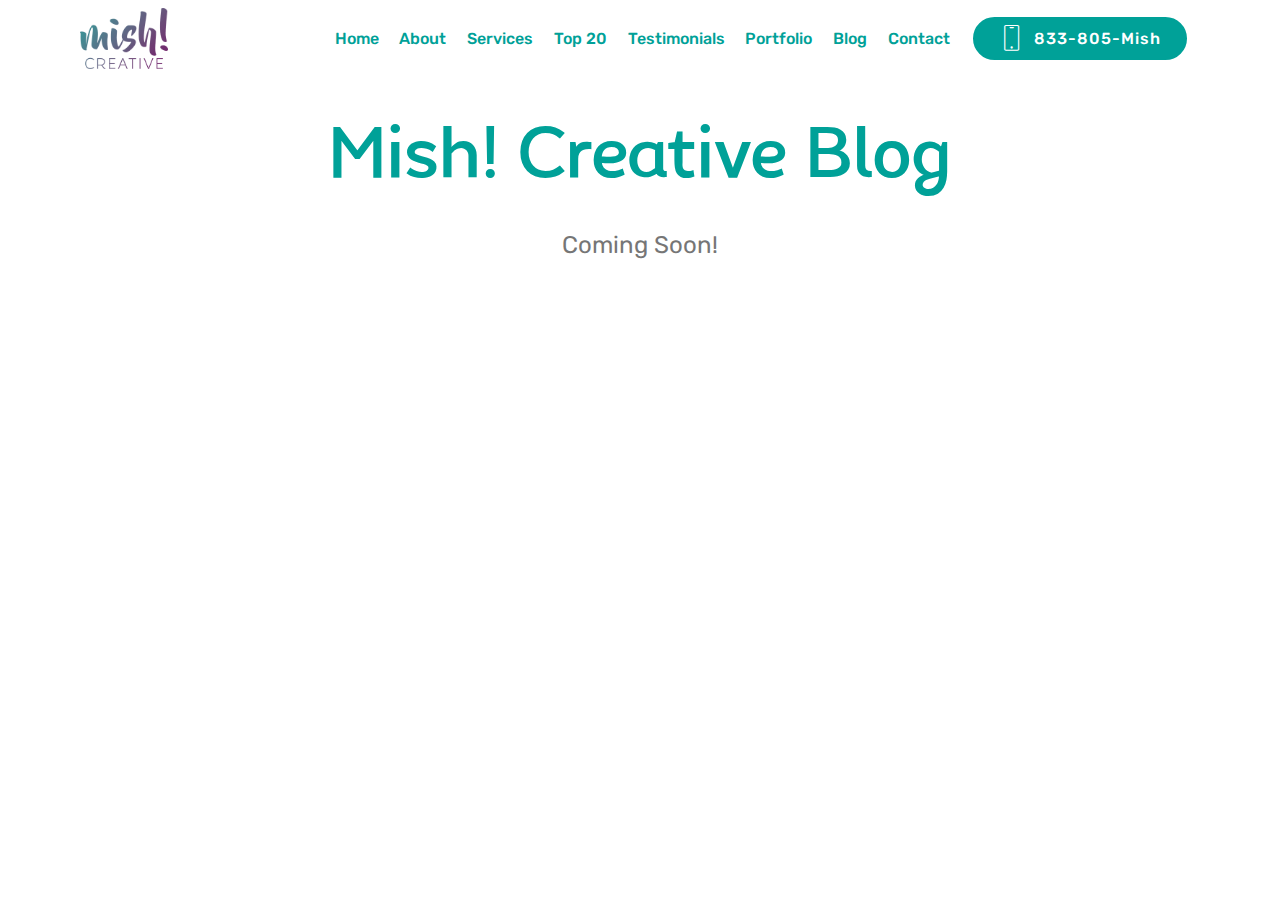
<file: page1.html>
<!DOCTYPE html>
<html  >
<head>
  <!-- Site made with Mobirise Website Builder v4.11.2, https://mobirise.com -->
  <meta charset="UTF-8">
  <meta http-equiv="X-UA-Compatible" content="IE=edge">
  <meta name="generator" content="Mobirise v4.11.2, mobirise.com">
  <meta name="viewport" content="width=device-width, initial-scale=1, minimum-scale=1">
  <link rel="shortcut icon" href="assets/images/mish-logo-122x84.png" type="image/x-icon">
  <meta name="description" content="Website Creator Description">
  
  <title>Blog</title>
  <link rel="stylesheet" href="assets/web/assets/mobirise-icons/mobirise-icons.css">
  <link rel="stylesheet" href="assets/bootstrap/css/bootstrap.min.css">
  <link rel="stylesheet" href="assets/bootstrap/css/bootstrap-grid.min.css">
  <link rel="stylesheet" href="assets/bootstrap/css/bootstrap-reboot.min.css">
  <link rel="stylesheet" href="assets/tether/tether.min.css">
  <link rel="stylesheet" href="assets/dropdown/css/style.css">
  <link rel="stylesheet" href="assets/theme/css/style.css">
  <link href="assets/fonts/style.css" rel="stylesheet">
  <link rel="preload" as="style" href="assets/mobirise/css/mbr-additional.css"><link rel="stylesheet" href="assets/mobirise/css/mbr-additional.css" type="text/css">
  
  
  
</head>
<body>
  <section class="menu cid-rxnJ4FK9im" once="menu" id="menu2-4">

    

    <nav class="navbar navbar-expand beta-menu navbar-dropdown align-items-center navbar-fixed-top navbar-toggleable-sm">
        <button class="navbar-toggler navbar-toggler-right" type="button" data-toggle="collapse" data-target="#navbarSupportedContent" aria-controls="navbarSupportedContent" aria-expanded="false" aria-label="Toggle navigation">
            <div class="hamburger">
                <span></span>
                <span></span>
                <span></span>
                <span></span>
            </div>
        </button>
        <div class="menu-logo">
            <div class="navbar-brand">
                <span class="navbar-logo">
                    <a href="index.html">
                        <img src="assets/images/mish-logo-122x84.png" alt="Mobirise" title="" style="height: 3.8rem;">
                    </a>
                </span>
                
            </div>
        </div>
        <div class="collapse navbar-collapse" id="navbarSupportedContent">
            <ul class="navbar-nav nav-dropdown" data-app-modern-menu="true"><li class="nav-item">
                    <a class="nav-link link text-primary display-4" href="index.html#header4-4">
                        Home</a>
                </li><li class="nav-item"><a class="nav-link link text-primary display-4" href="index.html#header3-13">
                        About</a></li>
                <li class="nav-item">
                    <a class="nav-link link text-primary display-4" href="index.html#content4-v">
                        Services</a>
                </li><li class="nav-item"><a class="nav-link link text-primary display-4" href="index.html#content4-12">
                        Top 20</a></li><li class="nav-item"><a class="nav-link link text-primary display-4" href="index.html#testimonials1-z">
                        Testimonials</a></li><li class="nav-item"><a class="nav-link link text-primary display-4" href="page2.html">
                        Portfolio</a></li><li class="nav-item"><a class="nav-link link text-primary display-4" href="page1.html">
                        Blog</a></li><li class="nav-item"><a class="nav-link link text-primary display-4" href="index.html#form1-a">
                        Contact</a></li></ul>
            <div class="navbar-buttons mbr-section-btn"><a class="btn btn-sm btn-primary display-4" href="tel:1-833-805-6474">
                    <span class="btn-icon mbri-mobile mbr-iconfont mbr-iconfont-btn">
                    </span>833-805-Mish</a></div>
        </div>
    </nav>
</section>

<section class="engine"><a href="https://mobirise.info/x">free css templates</a></section><section class="header1 cid-ryqPFfkele" id="header16-6">

    

    

    <div class="container">
        <div class="row justify-content-md-center">
            <div class="col-md-10 align-center">
                <h1 class="mbr-section-title mbr-bold pb-3 mbr-fonts-style display-1">
                    Mish! Creative Blog</h1>
                
                <p class="mbr-text pb-3 mbr-fonts-style display-5">
                    Coming Soon!</p>
                
            </div>
        </div>
    </div>

</section>


  <script src="assets/web/assets/jquery/jquery.min.js"></script>
  <script src="assets/popper/popper.min.js"></script>
  <script src="assets/bootstrap/js/bootstrap.min.js"></script>
  <script src="assets/tether/tether.min.js"></script>
  <script src="assets/smoothscroll/smooth-scroll.js"></script>
  <script src="assets/dropdown/js/nav-dropdown.js"></script>
  <script src="assets/dropdown/js/navbar-dropdown.js"></script>
  <script src="assets/touchswipe/jquery.touch-swipe.min.js"></script>
  <script src="assets/theme/js/script.js"></script>
  
  
</body>
</html>
</file>
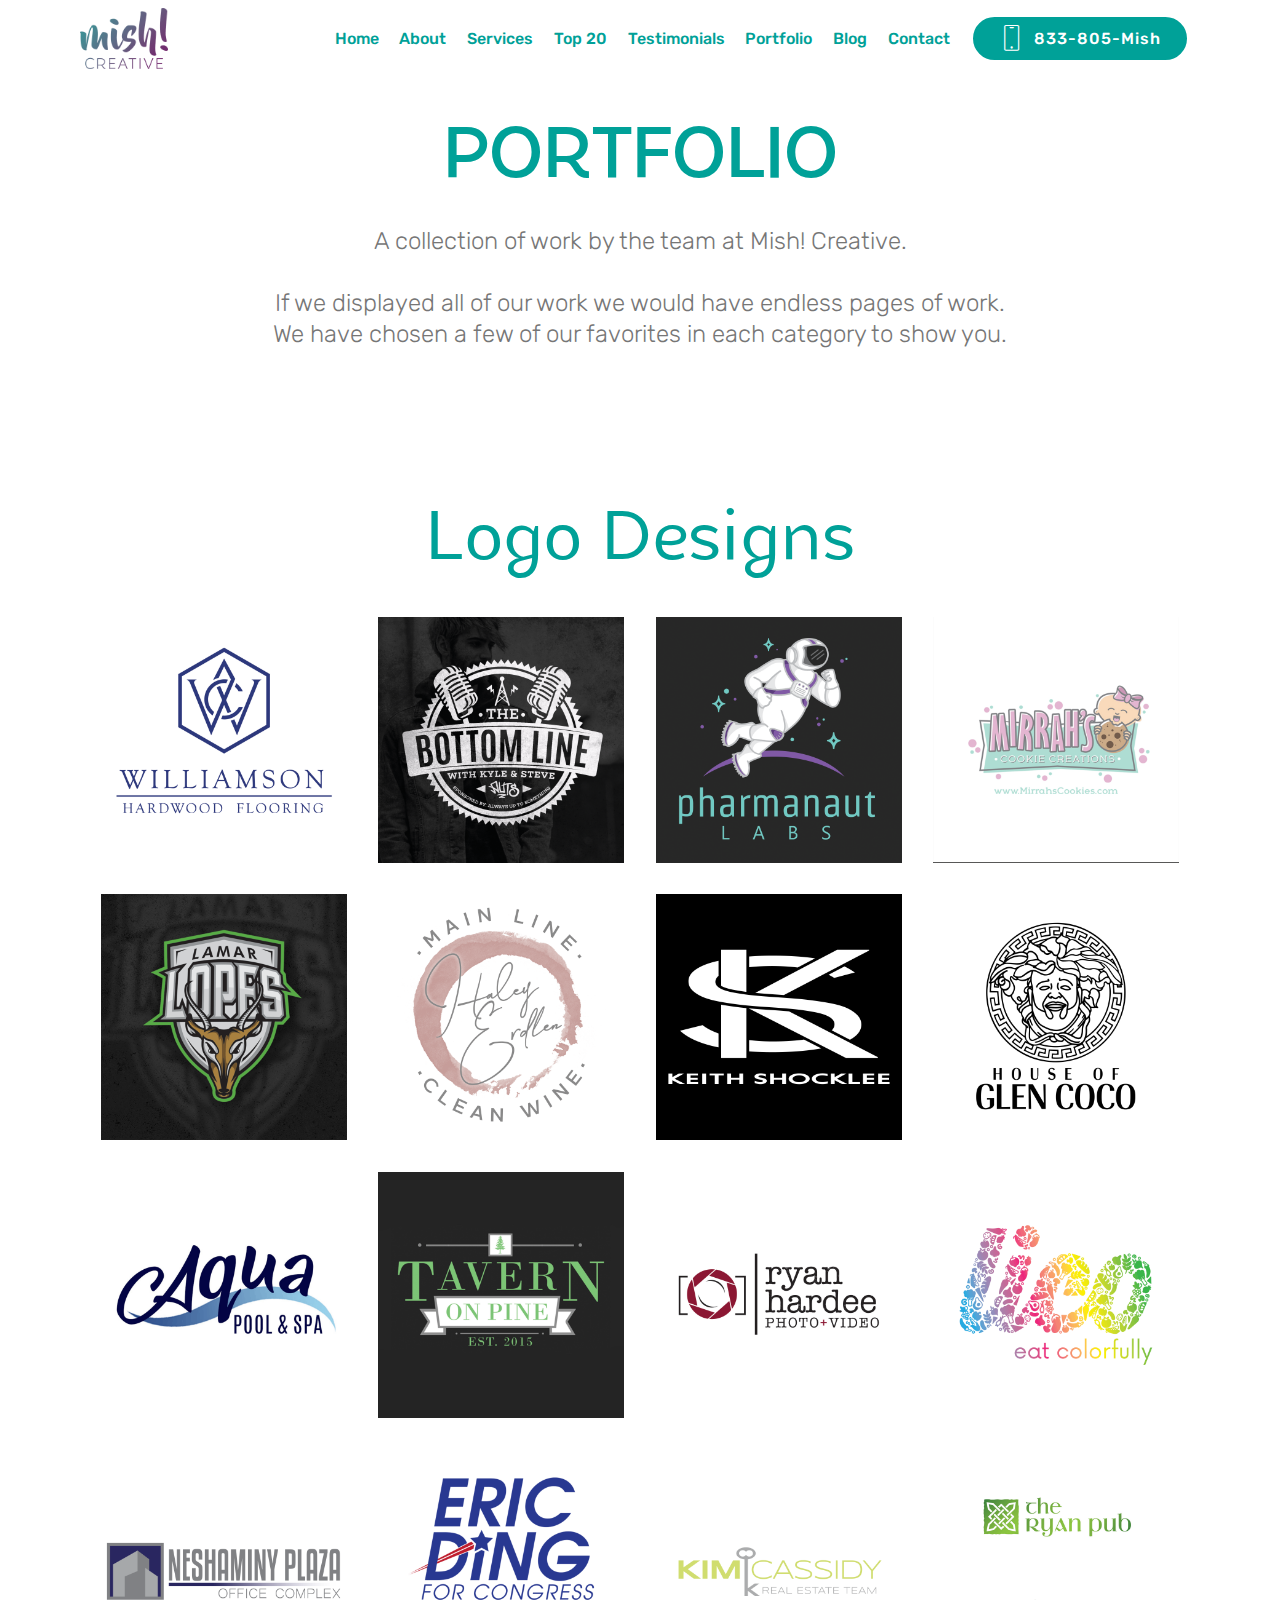
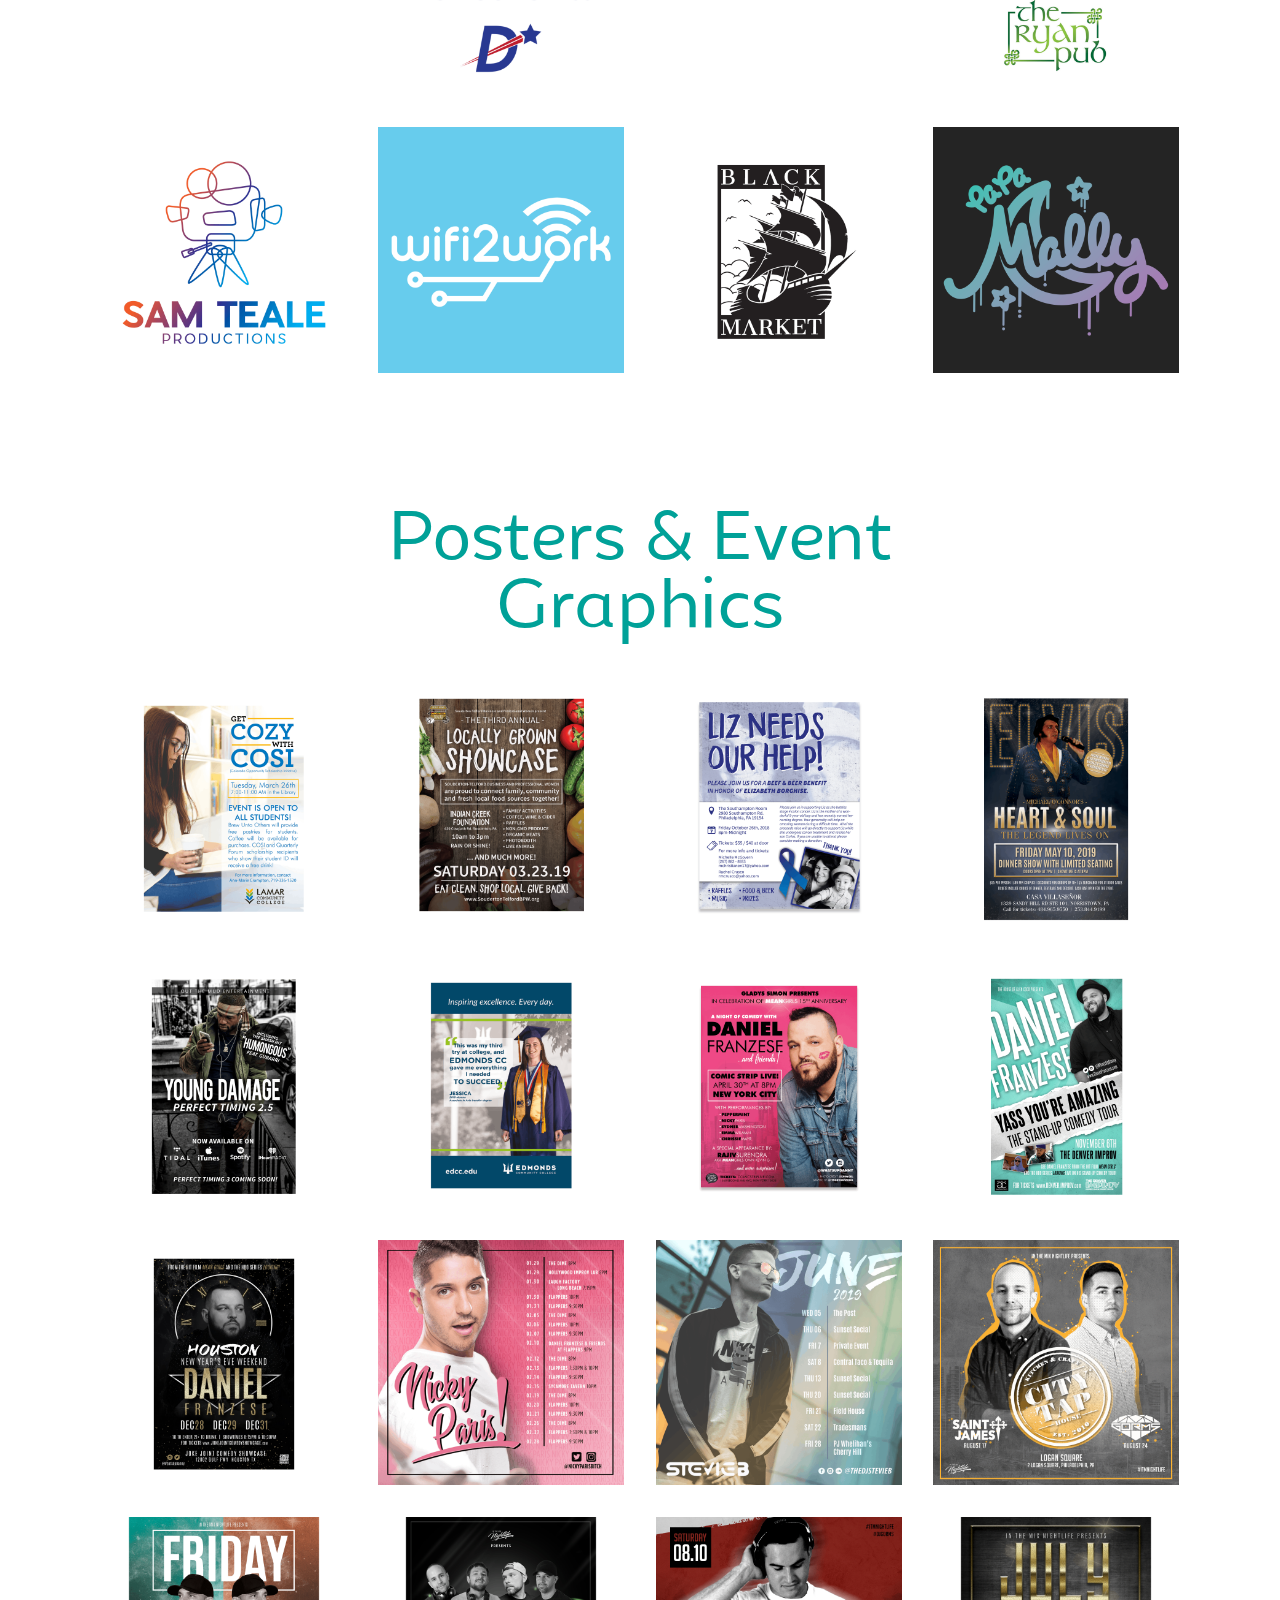
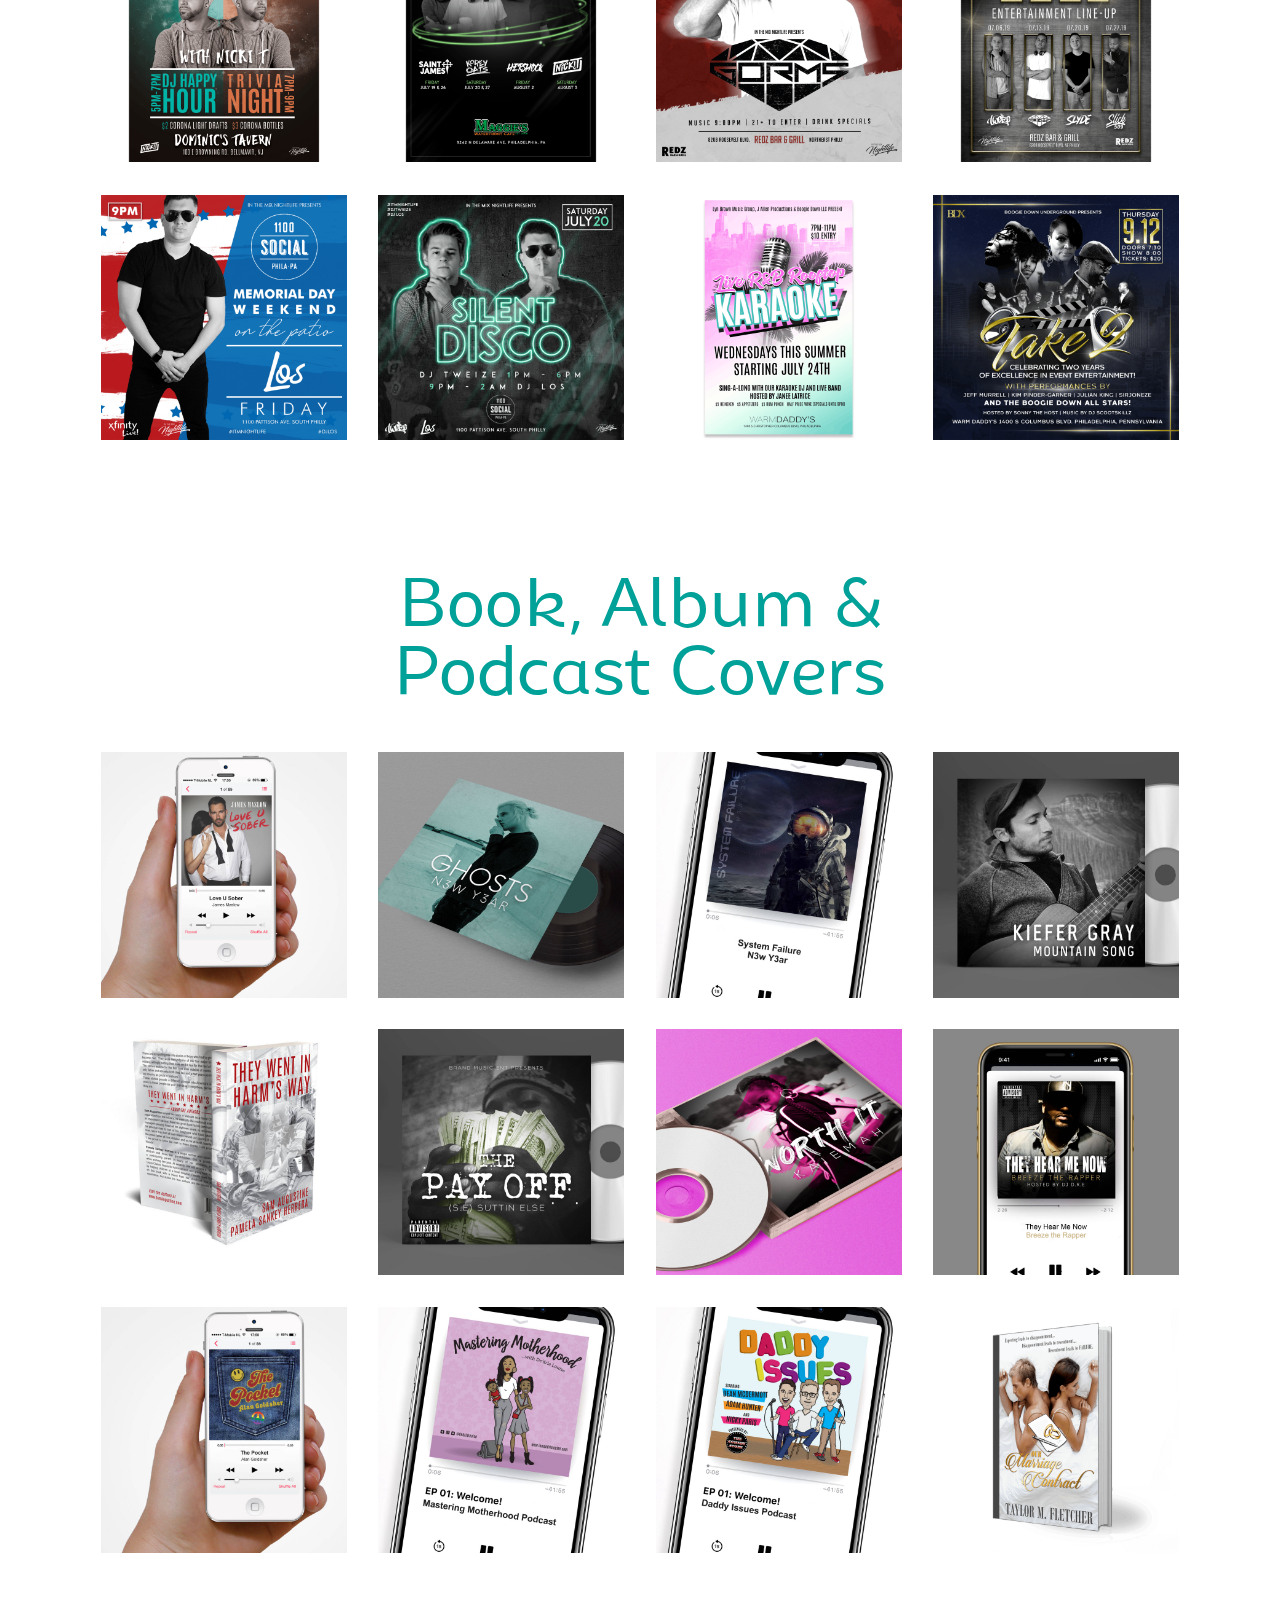
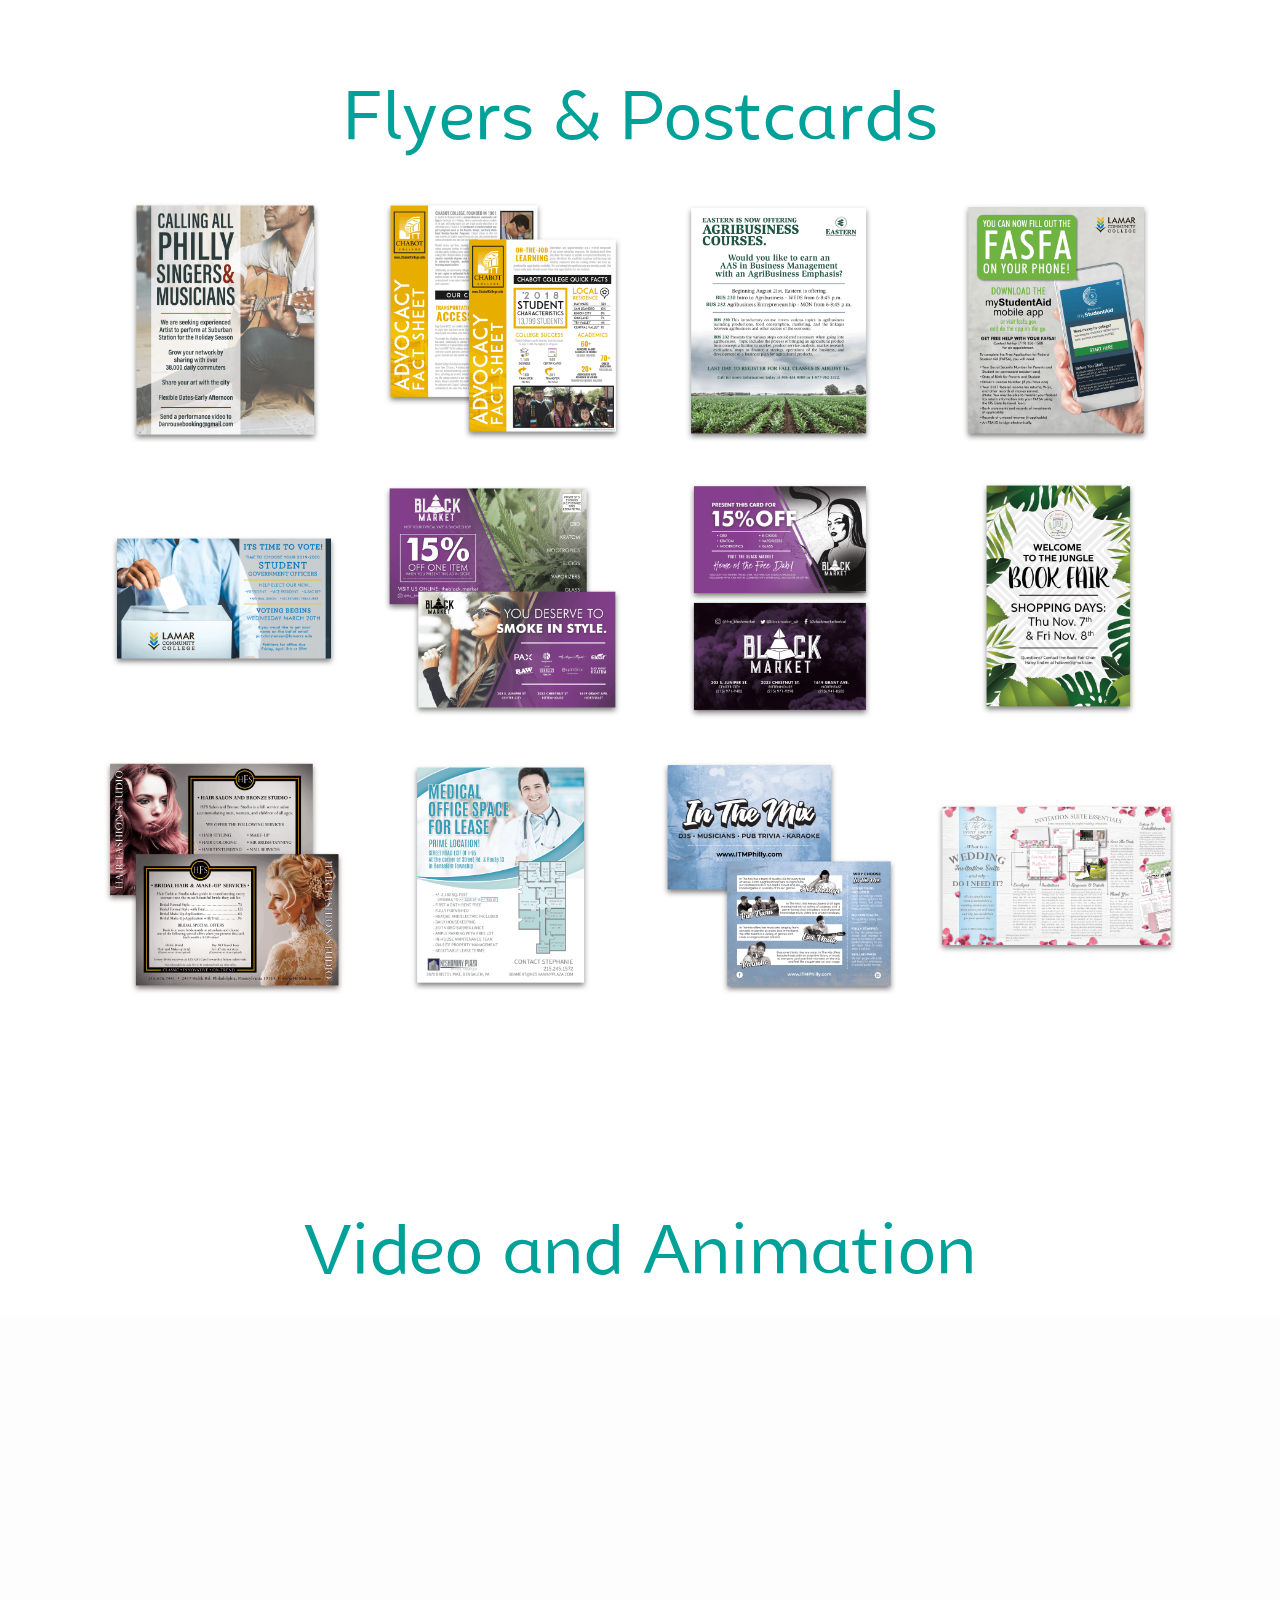
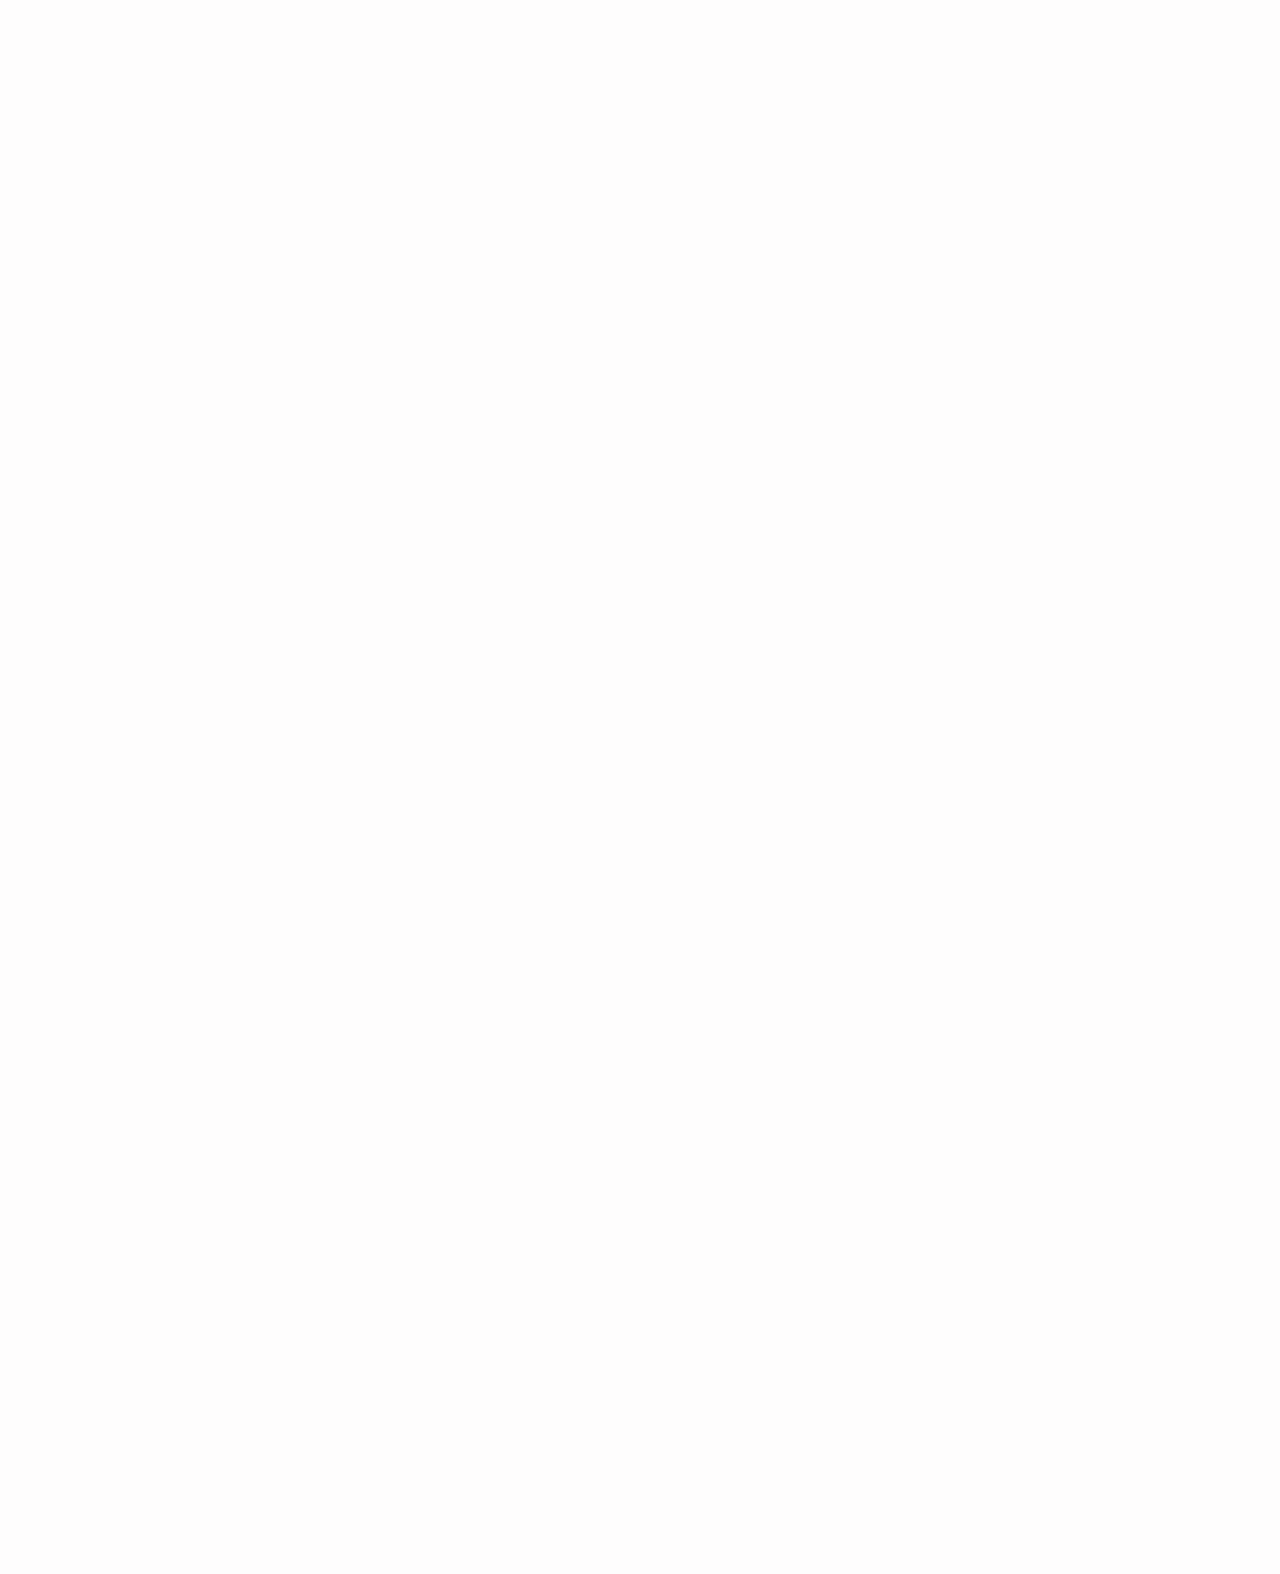
<file: page2.html>
<!DOCTYPE html>
<html  >
<head>
  <!-- Site made with Mobirise Website Builder v4.11.2, https://mobirise.com -->
  <meta charset="UTF-8">
  <meta http-equiv="X-UA-Compatible" content="IE=edge">
  <meta name="generator" content="Mobirise v4.11.2, mobirise.com">
  <meta name="viewport" content="width=device-width, initial-scale=1, minimum-scale=1">
  <link rel="shortcut icon" href="assets/images/mish-logo-122x84.png" type="image/x-icon">
  <meta name="description" content="Website Generator Description">
  
  <title>Portfolio</title>
  <link rel="stylesheet" href="assets/web/assets/mobirise-icons/mobirise-icons.css">
  <link rel="stylesheet" href="assets/bootstrap/css/bootstrap.min.css">
  <link rel="stylesheet" href="assets/bootstrap/css/bootstrap-grid.min.css">
  <link rel="stylesheet" href="assets/bootstrap/css/bootstrap-reboot.min.css">
  <link rel="stylesheet" href="assets/dropdown/css/style.css">
  <link rel="stylesheet" href="assets/tether/tether.min.css">
  <link rel="stylesheet" href="assets/theme/css/style.css">
  <link rel="stylesheet" href="assets/gallery/style.css">
  <link href="assets/fonts/style.css" rel="stylesheet">
  <link rel="preload" as="style" href="assets/mobirise/css/mbr-additional.css"><link rel="stylesheet" href="assets/mobirise/css/mbr-additional.css" type="text/css">
  
  
  
</head>
<body>
  <section class="menu cid-rxnJ4FK9im" once="menu" id="menu2-4">

    

    <nav class="navbar navbar-expand beta-menu navbar-dropdown align-items-center navbar-fixed-top navbar-toggleable-sm">
        <button class="navbar-toggler navbar-toggler-right" type="button" data-toggle="collapse" data-target="#navbarSupportedContent" aria-controls="navbarSupportedContent" aria-expanded="false" aria-label="Toggle navigation">
            <div class="hamburger">
                <span></span>
                <span></span>
                <span></span>
                <span></span>
            </div>
        </button>
        <div class="menu-logo">
            <div class="navbar-brand">
                <span class="navbar-logo">
                    <a href="index.html">
                        <img src="assets/images/mish-logo-122x84.png" alt="Mobirise" title="" style="height: 3.8rem;">
                    </a>
                </span>
                
            </div>
        </div>
        <div class="collapse navbar-collapse" id="navbarSupportedContent">
            <ul class="navbar-nav nav-dropdown" data-app-modern-menu="true"><li class="nav-item">
                    <a class="nav-link link text-primary display-4" href="index.html#header4-4">
                        Home</a>
                </li><li class="nav-item"><a class="nav-link link text-primary display-4" href="index.html#header3-13">
                        About</a></li>
                <li class="nav-item">
                    <a class="nav-link link text-primary display-4" href="index.html#content4-v">
                        Services</a>
                </li><li class="nav-item"><a class="nav-link link text-primary display-4" href="index.html#content4-12">
                        Top 20</a></li><li class="nav-item"><a class="nav-link link text-primary display-4" href="index.html#testimonials1-z">
                        Testimonials</a></li><li class="nav-item"><a class="nav-link link text-primary display-4" href="page2.html">
                        Portfolio</a></li><li class="nav-item"><a class="nav-link link text-primary display-4" href="page1.html">
                        Blog</a></li><li class="nav-item"><a class="nav-link link text-primary display-4" href="index.html#form1-a">
                        Contact</a></li></ul>
            <div class="navbar-buttons mbr-section-btn"><a class="btn btn-sm btn-primary display-4" href="tel:1-833-805-6474">
                    <span class="btn-icon mbri-mobile mbr-iconfont mbr-iconfont-btn">
                    </span>833-805-Mish</a></div>
        </div>
    </nav>
</section>

<section class="engine"><a href="https://mobirise.info/u">bootstrap responsive templates</a></section><section class="header1 cid-ryU43FMQFK" id="header16-5">

    

    

    <div class="container">
        <div class="row justify-content-md-center">
            <div class="col-md-10 align-center">
                <h1 class="mbr-section-title mbr-bold pb-3 mbr-fonts-style display-1">
                    PORTFOLIO</h1>
                <h3 class="mbr-section-subtitle mbr-light pb-3 mbr-fonts-style display-5">
                    A collection of work by the team at Mish! Creative.<br><br>If we displayed all of our work we would have endless pages of work. <br>We have chosen a few of our favorites in each category to show you.</h3>
                
                
            </div>
        </div>
    </div>

</section>

<section class="mbr-section content4 cid-ryZwhvHihj" id="content4-9">

    

    <div class="container">
        <div class="media-container-row">
            <div class="title col-12 col-md-8">
                <h2 class="align-center pb-3 mbr-fonts-style display-1">
                    Logo Designs</h2>
                
                
            </div>
        </div>
    </div>
</section>

<section class="mbr-gallery mbr-slider-carousel cid-rz45k0EmJ6" id="gallery3-4">

    

    <div class="container">
        <div><!-- Filter --><!-- Gallery --><div class="mbr-gallery-row"><div class="mbr-gallery-layout-default"><div><div><div class="mbr-gallery-item mbr-gallery-item--p2" data-video-url="false" data-tags="Animated"><div href="#lb-gallery3-4" data-slide-to="0" data-toggle="modal"><img src="assets/images/logo1-2000x2000-800x800.png" alt="" title=""><span class="icon-focus"></span></div></div><div class="mbr-gallery-item mbr-gallery-item--p2" data-video-url="false" data-tags="Animated"><div href="#lb-gallery3-4" data-slide-to="1" data-toggle="modal"><img src="assets/images/bottomline-podcastcover-2000x2000-800x800.png" alt="" title=""><span class="icon-focus"></span></div></div><div class="mbr-gallery-item mbr-gallery-item--p2" data-video-url="false" data-tags="Animated"><div href="#lb-gallery3-4" data-slide-to="2" data-toggle="modal"><img src="assets/images/logo2-2000x2000-800x800.png" alt="" title=""><span class="icon-focus"></span></div></div><div class="mbr-gallery-item mbr-gallery-item--p2" data-video-url="false" data-tags="Animated"><div href="#lb-gallery3-4" data-slide-to="3" data-toggle="modal"><img src="assets/images/logo3-2000x2000-800x800.png" alt="" title=""><span class="icon-focus"></span></div></div><div class="mbr-gallery-item mbr-gallery-item--p2" data-video-url="false" data-tags="Animated"><div href="#lb-gallery3-4" data-slide-to="4" data-toggle="modal"><img src="assets/images/logo4-2000x2000-800x800.png" alt="" title=""><span class="icon-focus"></span></div></div><div class="mbr-gallery-item mbr-gallery-item--p2" data-video-url="false" data-tags="Animated"><div href="#lb-gallery3-4" data-slide-to="5" data-toggle="modal"><img src="assets/images/logo5-2000x2000-800x800.png" alt="" title=""><span class="icon-focus"></span></div></div><div class="mbr-gallery-item mbr-gallery-item--p2" data-video-url="false" data-tags="Animated"><div href="#lb-gallery3-4" data-slide-to="6" data-toggle="modal"><img src="assets/images/logo6-2000x2000-800x800.png" alt="" title=""><span class="icon-focus"></span></div></div><div class="mbr-gallery-item mbr-gallery-item--p2" data-video-url="false" data-tags="Animated"><div href="#lb-gallery3-4" data-slide-to="7" data-toggle="modal"><img src="assets/images/logo7-2000x2000-800x800.png" alt="" title=""><span class="icon-focus"></span></div></div><div class="mbr-gallery-item mbr-gallery-item--p2" data-video-url="false" data-tags="Animated"><div href="#lb-gallery3-4" data-slide-to="8" data-toggle="modal"><img src="assets/images/logo8-2000x2000-800x800.png" alt="" title=""><span class="icon-focus"></span></div></div><div class="mbr-gallery-item mbr-gallery-item--p2" data-video-url="false" data-tags="Animated"><div href="#lb-gallery3-4" data-slide-to="9" data-toggle="modal"><img src="assets/images/logo9-1-2000x2000-800x800.png" alt="" title=""><span class="icon-focus"></span></div></div><div class="mbr-gallery-item mbr-gallery-item--p2" data-video-url="false" data-tags="Animated"><div href="#lb-gallery3-4" data-slide-to="10" data-toggle="modal"><img src="assets/images/logo10-2000x2000-800x800.png" alt="" title=""><span class="icon-focus"></span></div></div><div class="mbr-gallery-item mbr-gallery-item--p2" data-video-url="false" data-tags="Animated"><div href="#lb-gallery3-4" data-slide-to="11" data-toggle="modal"><img src="assets/images/logo12-1-2000x2000-800x800.png" alt="" title=""><span class="icon-focus"></span></div></div><div class="mbr-gallery-item mbr-gallery-item--p2" data-video-url="false" data-tags="Animated"><div href="#lb-gallery3-4" data-slide-to="12" data-toggle="modal"><img src="assets/images/logo13-1-2000x2000-800x800.png" alt="" title=""><span class="icon-focus"></span></div></div><div class="mbr-gallery-item mbr-gallery-item--p2" data-video-url="false" data-tags="Animated"><div href="#lb-gallery3-4" data-slide-to="13" data-toggle="modal"><img src="assets/images/logo15-1-2000x2000-800x800.png" alt="" title=""><span class="icon-focus"></span></div></div><div class="mbr-gallery-item mbr-gallery-item--p2" data-video-url="false" data-tags="Animated"><div href="#lb-gallery3-4" data-slide-to="14" data-toggle="modal"><img src="assets/images/logo16-2000x2000-800x800.png" alt="" title=""><span class="icon-focus"></span></div></div><div class="mbr-gallery-item mbr-gallery-item--p2" data-video-url="false" data-tags="Animated"><div href="#lb-gallery3-4" data-slide-to="15" data-toggle="modal"><img src="assets/images/logo17-2000x2000-800x800.png" alt="" title=""><span class="icon-focus"></span></div></div><div class="mbr-gallery-item mbr-gallery-item--p2" data-video-url="false" data-tags="Animated"><div href="#lb-gallery3-4" data-slide-to="16" data-toggle="modal"><img src="assets/images/logo18-2000x2000-800x800.png" alt="" title=""><span class="icon-focus"></span></div></div><div class="mbr-gallery-item mbr-gallery-item--p2" data-video-url="false" data-tags="Animated"><div href="#lb-gallery3-4" data-slide-to="17" data-toggle="modal"><img src="assets/images/logo19-2000x2000-800x800.png" alt="" title=""><span class="icon-focus"></span></div></div><div class="mbr-gallery-item mbr-gallery-item--p2" data-video-url="false" data-tags="Animated"><div href="#lb-gallery3-4" data-slide-to="18" data-toggle="modal"><img src="assets/images/logo20-1-2000x2000-800x800.png" alt="" title=""><span class="icon-focus"></span></div></div><div class="mbr-gallery-item mbr-gallery-item--p2" data-video-url="false" data-tags="Animated"><div href="#lb-gallery3-4" data-slide-to="19" data-toggle="modal"><img src="assets/images/logo25-2000x2000-800x800.png" alt="" title=""><span class="icon-focus"></span></div></div></div></div><div class="clearfix"></div></div></div><!-- Lightbox --><div data-app-prevent-settings="" class="mbr-slider modal fade carousel slide" tabindex="-1" data-keyboard="true" data-interval="false" id="lb-gallery3-4"><div class="modal-dialog"><div class="modal-content"><div class="modal-body"><div class="carousel-inner"><div class="carousel-item"><img src="assets/images/logo1-2000x2000.png" alt="" title=""></div><div class="carousel-item"><img src="assets/images/bottomline-podcastcover-2000x2000.png" alt="" title=""></div><div class="carousel-item"><img src="assets/images/logo2-2000x2000.png" alt="" title=""></div><div class="carousel-item"><img src="assets/images/logo3-2000x2000.png" alt="" title=""></div><div class="carousel-item"><img src="assets/images/logo4-2000x2000.png" alt="" title=""></div><div class="carousel-item"><img src="assets/images/logo5-2000x2000.png" alt="" title=""></div><div class="carousel-item"><img src="assets/images/logo6-2000x2000.png" alt="" title=""></div><div class="carousel-item"><img src="assets/images/logo7-2000x2000.png" alt="" title=""></div><div class="carousel-item"><img src="assets/images/logo8-2000x2000.png" alt="" title=""></div><div class="carousel-item"><img src="assets/images/logo9-1-2000x2000.png" alt="" title=""></div><div class="carousel-item"><img src="assets/images/logo10-2000x2000.png" alt="" title=""></div><div class="carousel-item"><img src="assets/images/logo12-1-2000x2000.png" alt="" title=""></div><div class="carousel-item"><img src="assets/images/logo13-1-2000x2000.png" alt="" title=""></div><div class="carousel-item"><img src="assets/images/logo15-1-2000x2000.png" alt="" title=""></div><div class="carousel-item"><img src="assets/images/logo16-2000x2000.png" alt="" title=""></div><div class="carousel-item"><img src="assets/images/logo17-2000x2000.png" alt="" title=""></div><div class="carousel-item"><img src="assets/images/logo18-2000x2000.png" alt="" title=""></div><div class="carousel-item"><img src="assets/images/logo19-2000x2000.png" alt="" title=""></div><div class="carousel-item"><img src="assets/images/logo20-1-2000x2000.png" alt="" title=""></div><div class="carousel-item active"><img src="assets/images/logo25-2000x2000.png" alt="" title=""></div></div><a class="carousel-control carousel-control-prev" role="button" data-slide="prev" href="#lb-gallery3-4"><span class="mbri-left mbr-iconfont" aria-hidden="true"></span><span class="sr-only">Previous</span></a><a class="carousel-control carousel-control-next" role="button" data-slide="next" href="#lb-gallery3-4"><span class="mbri-right mbr-iconfont" aria-hidden="true"></span><span class="sr-only">Next</span></a><a class="close" href="#" role="button" data-dismiss="modal"><span class="sr-only">Close</span></a></div></div></div></div></div>
    </div>

</section>

<section class="mbr-section content4 cid-ryZvK3xLEe" id="content4-7">

    

    <div class="container">
        <div class="media-container-row">
            <div class="title col-12 col-md-8">
                <h2 class="align-center pb-3 mbr-fonts-style display-1">
                    Posters &amp; Event Graphics</h2>
                
                
            </div>
        </div>
    </div>
</section>

<section class="mbr-gallery mbr-slider-carousel cid-rz46HRu91t" id="gallery3-6">

    

    <div class="container">
        <div><!-- Filter --><!-- Gallery --><div class="mbr-gallery-row"><div class="mbr-gallery-layout-default"><div><div><div class="mbr-gallery-item mbr-gallery-item--p2" data-video-url="false" data-tags="Animated"><div href="#lb-gallery3-6" data-slide-to="0" data-toggle="modal"><img src="assets/images/poster1-1-2000x2000-800x800.png" alt="" title=""><span class="icon-focus"></span></div></div><div class="mbr-gallery-item mbr-gallery-item--p2" data-video-url="false" data-tags="Animated"><div href="#lb-gallery3-6" data-slide-to="1" data-toggle="modal"><img src="assets/images/poster2-2000x2000-800x800.png" alt="" title=""><span class="icon-focus"></span></div></div><div class="mbr-gallery-item mbr-gallery-item--p2" data-video-url="false" data-tags="Animated"><div href="#lb-gallery3-6" data-slide-to="2" data-toggle="modal"><img src="assets/images/poster5-1-2000x2000-800x800.png" alt="" title=""><span class="icon-focus"></span></div></div><div class="mbr-gallery-item mbr-gallery-item--p2" data-video-url="false" data-tags="Animated"><div href="#lb-gallery3-6" data-slide-to="3" data-toggle="modal"><img src="assets/images/poster6-1-2000x2000-800x800.png" alt="" title=""><span class="icon-focus"></span></div></div><div class="mbr-gallery-item mbr-gallery-item--p2" data-video-url="false" data-tags="Animated"><div href="#lb-gallery3-6" data-slide-to="4" data-toggle="modal"><img src="assets/images/poster7-1-2000x2000-800x800.png" alt="" title=""><span class="icon-focus"></span></div></div><div class="mbr-gallery-item mbr-gallery-item--p2" data-video-url="false" data-tags="Animated"><div href="#lb-gallery3-6" data-slide-to="5" data-toggle="modal"><img src="assets/images/poster8-1-2000x2000-800x800.png" alt="" title=""><span class="icon-focus"></span></div></div><div class="mbr-gallery-item mbr-gallery-item--p2" data-video-url="false" data-tags="Animated"><div href="#lb-gallery3-6" data-slide-to="6" data-toggle="modal"><img src="assets/images/poster11-1-2000x2000-800x800.png" alt="" title=""><span class="icon-focus"></span></div></div><div class="mbr-gallery-item mbr-gallery-item--p2" data-video-url="false" data-tags="Animated"><div href="#lb-gallery3-6" data-slide-to="7" data-toggle="modal"><img src="assets/images/poster12-1-2000x2000-800x800.png" alt="" title=""><span class="icon-focus"></span></div></div><div class="mbr-gallery-item mbr-gallery-item--p2" data-video-url="false" data-tags="Animated"><div href="#lb-gallery3-6" data-slide-to="8" data-toggle="modal"><img src="assets/images/poster14-2000x2000-800x800.png" alt="" title=""><span class="icon-focus"></span></div></div><div class="mbr-gallery-item mbr-gallery-item--p2" data-video-url="false" data-tags="Animated"><div href="#lb-gallery3-6" data-slide-to="9" data-toggle="modal"><img src="assets/images/poster15-1-2000x2000-800x800.png" alt="" title=""><span class="icon-focus"></span></div></div><div class="mbr-gallery-item mbr-gallery-item--p2" data-video-url="false" data-tags="Animated"><div href="#lb-gallery3-6" data-slide-to="10" data-toggle="modal"><img src="assets/images/poster17-1-2000x2000-800x800.png" alt="" title=""><span class="icon-focus"></span></div></div><div class="mbr-gallery-item mbr-gallery-item--p2" data-video-url="false" data-tags="Animated"><div href="#lb-gallery3-6" data-slide-to="11" data-toggle="modal"><img src="assets/images/poster19-1-2000x2000-800x800.png" alt="" title=""><span class="icon-focus"></span></div></div><div class="mbr-gallery-item mbr-gallery-item--p2" data-video-url="false" data-tags="Animated"><div href="#lb-gallery3-6" data-slide-to="12" data-toggle="modal"><img src="assets/images/poster20-1-2000x2000-800x800.png" alt="" title=""><span class="icon-focus"></span></div></div><div class="mbr-gallery-item mbr-gallery-item--p2" data-video-url="false" data-tags="Animated"><div href="#lb-gallery3-6" data-slide-to="13" data-toggle="modal"><img src="assets/images/poster22-1-2000x2000-800x800.png" alt="" title=""><span class="icon-focus"></span></div></div><div class="mbr-gallery-item mbr-gallery-item--p2" data-video-url="false" data-tags="Animated"><div href="#lb-gallery3-6" data-slide-to="14" data-toggle="modal"><img src="assets/images/poster26-1-2000x2000-800x800.png" alt="" title=""><span class="icon-focus"></span></div></div><div class="mbr-gallery-item mbr-gallery-item--p2" data-video-url="false" data-tags="Animated"><div href="#lb-gallery3-6" data-slide-to="15" data-toggle="modal"><img src="assets/images/poster27-1-2000x2000-800x800.png" alt="" title=""><span class="icon-focus"></span></div></div><div class="mbr-gallery-item mbr-gallery-item--p2" data-video-url="false" data-tags="Animated"><div href="#lb-gallery3-6" data-slide-to="16" data-toggle="modal"><img src="assets/images/poster28-1-2000x2000-800x800.png" alt="" title=""><span class="icon-focus"></span></div></div><div class="mbr-gallery-item mbr-gallery-item--p2" data-video-url="false" data-tags="Animated"><div href="#lb-gallery3-6" data-slide-to="17" data-toggle="modal"><img src="assets/images/poster29-1-2000x2000-800x800.png" alt="" title=""><span class="icon-focus"></span></div></div><div class="mbr-gallery-item mbr-gallery-item--p2" data-video-url="false" data-tags="Animated"><div href="#lb-gallery3-6" data-slide-to="18" data-toggle="modal"><img src="assets/images/poster30-1-2000x2000-800x800.png" alt="" title=""><span class="icon-focus"></span></div></div><div class="mbr-gallery-item mbr-gallery-item--p2" data-video-url="false" data-tags="Animated"><div href="#lb-gallery3-6" data-slide-to="19" data-toggle="modal"><img src="assets/images/poster31-1-2000x2000-800x800.png" alt="" title=""><span class="icon-focus"></span></div></div></div></div><div class="clearfix"></div></div></div><!-- Lightbox --><div data-app-prevent-settings="" class="mbr-slider modal fade carousel slide" tabindex="-1" data-keyboard="true" data-interval="false" id="lb-gallery3-6"><div class="modal-dialog"><div class="modal-content"><div class="modal-body"><div class="carousel-inner"><div class="carousel-item"><img src="assets/images/poster1-1-2000x2000.png" alt="" title=""></div><div class="carousel-item"><img src="assets/images/poster2-2000x2000.png" alt="" title=""></div><div class="carousel-item"><img src="assets/images/poster5-1-2000x2000.png" alt="" title=""></div><div class="carousel-item"><img src="assets/images/poster6-1-2000x2000.png" alt="" title=""></div><div class="carousel-item"><img src="assets/images/poster7-1-2000x2000.png" alt="" title=""></div><div class="carousel-item"><img src="assets/images/poster8-1-2000x2000.png" alt="" title=""></div><div class="carousel-item"><img src="assets/images/poster11-1-2000x2000.png" alt="" title=""></div><div class="carousel-item"><img src="assets/images/poster12-1-2000x2000.png" alt="" title=""></div><div class="carousel-item"><img src="assets/images/poster14-2000x2000.png" alt="" title=""></div><div class="carousel-item"><img src="assets/images/poster15-1-2000x2000.png" alt="" title=""></div><div class="carousel-item"><img src="assets/images/poster17-1-2000x2000.png" alt="" title=""></div><div class="carousel-item"><img src="assets/images/poster19-1-2000x2000.png" alt="" title=""></div><div class="carousel-item active"><img src="assets/images/poster20-1-2000x2000.png" alt="" title=""></div><div class="carousel-item"><img src="assets/images/poster22-1-2000x2000.png" alt="" title=""></div><div class="carousel-item"><img src="assets/images/poster26-1-2000x2000.png" alt="" title=""></div><div class="carousel-item"><img src="assets/images/poster27-1-2000x2000.png" alt="" title=""></div><div class="carousel-item"><img src="assets/images/poster28-1-2000x2000.png" alt="" title=""></div><div class="carousel-item"><img src="assets/images/poster29-1-2000x2000.png" alt="" title=""></div><div class="carousel-item"><img src="assets/images/poster30-1-2000x2000.png" alt="" title=""></div><div class="carousel-item"><img src="assets/images/poster31-1-2000x2000.png" alt="" title=""></div></div><a class="carousel-control carousel-control-prev" role="button" data-slide="prev" href="#lb-gallery3-6"><span class="mbri-left mbr-iconfont" aria-hidden="true"></span><span class="sr-only">Previous</span></a><a class="carousel-control carousel-control-next" role="button" data-slide="next" href="#lb-gallery3-6"><span class="mbri-right mbr-iconfont" aria-hidden="true"></span><span class="sr-only">Next</span></a><a class="close" href="#" role="button" data-dismiss="modal"><span class="sr-only">Close</span></a></div></div></div></div></div>
    </div>

</section>

<section class="mbr-section content4 cid-rA07nvv2xw" id="content4-4">

    

    <div class="container">
        <div class="media-container-row">
            <div class="title col-12 col-md-8">
                <h2 class="align-center pb-3 mbr-fonts-style display-1">
                    Book, Album &amp; Podcast Covers</h2>
                
                
            </div>
        </div>
    </div>
</section>

<section class="mbr-gallery mbr-slider-carousel cid-rA07xlQxIB" id="gallery3-5">

    

    <div class="container">
        <div><!-- Filter --><!-- Gallery --><div class="mbr-gallery-row"><div class="mbr-gallery-layout-default"><div><div><div class="mbr-gallery-item mbr-gallery-item--p2" data-video-url="false" data-tags="Animated"><div href="#lb-gallery3-5" data-slide-to="0" data-toggle="modal"><img src="assets/images/5-2000x2000-800x800.jpg" alt="" title=""><span class="icon-focus"></span></div></div><div class="mbr-gallery-item mbr-gallery-item--p2" data-video-url="false" data-tags="Animated"><div href="#lb-gallery3-5" data-slide-to="1" data-toggle="modal"><img src="assets/images/album1-2000x2000-800x800.jpg" alt="" title=""><span class="icon-focus"></span></div></div><div class="mbr-gallery-item mbr-gallery-item--p2" data-video-url="false" data-tags="Animated"><div href="#lb-gallery3-5" data-slide-to="2" data-toggle="modal"><img src="assets/images/album6-2000x2000-800x800.jpg" alt="" title=""><span class="icon-focus"></span></div></div><div class="mbr-gallery-item mbr-gallery-item--p2" data-video-url="false" data-tags="Animated"><div href="#lb-gallery3-5" data-slide-to="3" data-toggle="modal"><img src="assets/images/album2-2000x2000-800x800.jpg" alt="" title=""><span class="icon-focus"></span></div></div><div class="mbr-gallery-item mbr-gallery-item--p2" data-video-url="false" data-tags="Animated"><div href="#lb-gallery3-5" data-slide-to="4" data-toggle="modal"><img src="assets/images/11-2000x2000-800x800.jpg" alt="" title=""><span class="icon-focus"></span></div></div><div class="mbr-gallery-item mbr-gallery-item--p2" data-video-url="false" data-tags="Animated"><div href="#lb-gallery3-5" data-slide-to="5" data-toggle="modal"><img src="assets/images/album3-2000x2000-800x800.jpg" alt="" title=""><span class="icon-focus"></span></div></div><div class="mbr-gallery-item mbr-gallery-item--p2" data-video-url="false" data-tags="Animated"><div href="#lb-gallery3-5" data-slide-to="6" data-toggle="modal"><img src="assets/images/album4-2000x2000-800x800.jpg" alt="" title=""><span class="icon-focus"></span></div></div><div class="mbr-gallery-item mbr-gallery-item--p2" data-video-url="false" data-tags="Animated"><div href="#lb-gallery3-5" data-slide-to="7" data-toggle="modal"><img src="assets/images/album5-2000x2000-800x800.jpg" alt="" title=""><span class="icon-focus"></span></div></div><div class="mbr-gallery-item mbr-gallery-item--p2" data-video-url="false" data-tags="Animated"><div href="#lb-gallery3-5" data-slide-to="8" data-toggle="modal"><img src="assets/images/16-1-2000x2000-800x800.jpg" alt="" title=""><span class="icon-focus"></span></div></div><div class="mbr-gallery-item mbr-gallery-item--p2" data-video-url="false" data-tags="Animated"><div href="#lb-gallery3-5" data-slide-to="9" data-toggle="modal"><img src="assets/images/15-2000x2000-800x800.jpg" alt="" title=""><span class="icon-focus"></span></div></div><div class="mbr-gallery-item mbr-gallery-item--p2" data-video-url="false" data-tags="Animated"><div href="#lb-gallery3-5" data-slide-to="10" data-toggle="modal"><img src="assets/images/6-2000x2000-800x800.jpg" alt="" title=""><span class="icon-focus"></span></div></div><div class="mbr-gallery-item mbr-gallery-item--p2" data-video-url="false" data-tags="Animated"><div href="#lb-gallery3-5" data-slide-to="11" data-toggle="modal"><img src="assets/images/book-cover-1300x1300-800x800.png" alt="" title=""><span class="icon-focus"></span></div></div></div></div><div class="clearfix"></div></div></div><!-- Lightbox --><div data-app-prevent-settings="" class="mbr-slider modal fade carousel slide" tabindex="-1" data-keyboard="true" data-interval="false" id="lb-gallery3-5"><div class="modal-dialog"><div class="modal-content"><div class="modal-body"><div class="carousel-inner"><div class="carousel-item active"><img src="assets/images/5-2000x2000.jpg" alt="" title=""></div><div class="carousel-item"><img src="assets/images/album1-2000x2000.jpg" alt="" title=""></div><div class="carousel-item"><img src="assets/images/album6-2000x2000.jpg" alt="" title=""></div><div class="carousel-item"><img src="assets/images/album2-2000x2000.jpg" alt="" title=""></div><div class="carousel-item"><img src="assets/images/11-2000x2000.jpg" alt="" title=""></div><div class="carousel-item"><img src="assets/images/album3-2000x2000.jpg" alt="" title=""></div><div class="carousel-item"><img src="assets/images/album4-2000x2000.jpg" alt="" title=""></div><div class="carousel-item"><img src="assets/images/album5-2000x2000.jpg" alt="" title=""></div><div class="carousel-item"><img src="assets/images/16-1-2000x2000.jpg" alt="" title=""></div><div class="carousel-item"><img src="assets/images/15-2000x2000.jpg" alt="" title=""></div><div class="carousel-item"><img src="assets/images/6-2000x2000.jpg" alt="" title=""></div><div class="carousel-item"><img src="assets/images/book-cover-1300x1300.png" alt="" title=""></div></div><a class="carousel-control carousel-control-prev" role="button" data-slide="prev" href="#lb-gallery3-5"><span class="mbri-left mbr-iconfont" aria-hidden="true"></span><span class="sr-only">Previous</span></a><a class="carousel-control carousel-control-next" role="button" data-slide="next" href="#lb-gallery3-5"><span class="mbri-right mbr-iconfont" aria-hidden="true"></span><span class="sr-only">Next</span></a><a class="close" href="#" role="button" data-dismiss="modal"><span class="sr-only">Close</span></a></div></div></div></div></div>
    </div>

</section>

<section class="mbr-section content4 cid-rFAmcFWZGz" id="content4-7">

    

    <div class="container">
        <div class="media-container-row">
            <div class="title col-12 col-md-8">
                <h2 class="align-center pb-3 mbr-fonts-style display-1">
                    Flyers &amp; Postcards</h2>
                <h3 class="mbr-section-subtitle align-center mbr-light mbr-fonts-style display-7"></h3>
                
            </div>
        </div>
    </div>
</section>

<section class="mbr-gallery mbr-slider-carousel cid-rFAiSR7knK" id="gallery2-6">

    

    <div class="container">
        <div><!-- Filter --><!-- Gallery --><div class="mbr-gallery-row"><div class="mbr-gallery-layout-default"><div><div><div class="mbr-gallery-item mbr-gallery-item--p2" data-video-url="false" data-tags="Awesome"><div href="#lb-gallery2-6" data-slide-to="0" data-toggle="modal"><img src="assets/images/flyer8-2000x2000-800x800.png" alt="" title=""><span class="icon-focus"></span></div></div><div class="mbr-gallery-item mbr-gallery-item--p2" data-video-url="false" data-tags="Responsive"><div href="#lb-gallery2-6" data-slide-to="1" data-toggle="modal"><img src="assets/images/flyer2-2000x2000-800x800.png" alt="" title=""><span class="icon-focus"></span></div></div><div class="mbr-gallery-item mbr-gallery-item--p2" data-video-url="false" data-tags="Creative"><div href="#lb-gallery2-6" data-slide-to="2" data-toggle="modal"><img src="assets/images/flyer3-2000x2000-800x800.png" alt="" title=""><span class="icon-focus"></span></div></div><div class="mbr-gallery-item mbr-gallery-item--p2" data-video-url="false" data-tags="Animated"><div href="#lb-gallery2-6" data-slide-to="3" data-toggle="modal"><img src="assets/images/flyer4-2000x2000-800x800.png" alt="" title=""><span class="icon-focus"></span></div></div><div class="mbr-gallery-item mbr-gallery-item--p2" data-video-url="false" data-tags="Awesome"><div href="#lb-gallery2-6" data-slide-to="4" data-toggle="modal"><img src="assets/images/flyer5-2000x2000-800x800.png" alt="" title=""><span class="icon-focus"></span></div></div><div class="mbr-gallery-item mbr-gallery-item--p2" data-video-url="false" data-tags="Awesome"><div href="#lb-gallery2-6" data-slide-to="5" data-toggle="modal"><img src="assets/images/flyer6-2000x2000-800x800.png" alt="" title=""><span class="icon-focus"></span></div></div><div class="mbr-gallery-item mbr-gallery-item--p2" data-video-url="false" data-tags="Responsive"><div href="#lb-gallery2-6" data-slide-to="6" data-toggle="modal"><img src="assets/images/flyer7-2000x2000-800x800.png" alt="" title=""><span class="icon-focus"></span></div></div><div class="mbr-gallery-item mbr-gallery-item--p2" data-video-url="false" data-tags="Animated"><div href="#lb-gallery2-6" data-slide-to="7" data-toggle="modal"><img src="assets/images/flyer9-2000x2000-800x800.png" alt="" title=""><span class="icon-focus"></span></div></div><div class="mbr-gallery-item mbr-gallery-item--p2" data-video-url="false" data-tags="Awesome"><div href="#lb-gallery2-6" data-slide-to="8" data-toggle="modal"><img src="assets/images/flyer11-2000x2000-800x800.png" alt="" title=""><span class="icon-focus"></span></div></div><div class="mbr-gallery-item mbr-gallery-item--p2" data-video-url="false" data-tags="Awesome"><div href="#lb-gallery2-6" data-slide-to="9" data-toggle="modal"><img src="assets/images/flyer12-2000x2000-800x800.png" alt="" title=""><span class="icon-focus"></span></div></div><div class="mbr-gallery-item mbr-gallery-item--p2" data-video-url="false" data-tags="Awesome"><div href="#lb-gallery2-6" data-slide-to="10" data-toggle="modal"><img src="assets/images/flyer13-2000x2000-800x800.png" alt="" title=""><span class="icon-focus"></span></div></div><div class="mbr-gallery-item mbr-gallery-item--p2" data-video-url="false" data-tags="Awesome"><div href="#lb-gallery2-6" data-slide-to="11" data-toggle="modal"><img src="assets/images/flyer15-2000x2000-800x800.png" alt="" title=""><span class="icon-focus"></span></div></div></div></div><div class="clearfix"></div></div></div><!-- Lightbox --><div data-app-prevent-settings="" class="mbr-slider modal fade carousel slide" tabindex="-1" data-keyboard="true" data-interval="false" id="lb-gallery2-6"><div class="modal-dialog"><div class="modal-content"><div class="modal-body"><div class="carousel-inner"><div class="carousel-item active"><img src="assets/images/flyer8-2000x2000.png" alt="" title=""></div><div class="carousel-item"><img src="assets/images/flyer2-2000x2000.png" alt="" title=""></div><div class="carousel-item"><img src="assets/images/flyer3-2000x2000.png" alt="" title=""></div><div class="carousel-item"><img src="assets/images/flyer4-2000x2000.png" alt="" title=""></div><div class="carousel-item"><img src="assets/images/flyer5-2000x2000.png" alt="" title=""></div><div class="carousel-item"><img src="assets/images/flyer6-2000x2000.png" alt="" title=""></div><div class="carousel-item"><img src="assets/images/flyer7-2000x2000.png" alt="" title=""></div><div class="carousel-item"><img src="assets/images/flyer9-2000x2000.png" alt="" title=""></div><div class="carousel-item"><img src="assets/images/flyer11-2000x2000.png" alt="" title=""></div><div class="carousel-item"><img src="assets/images/flyer12-2000x2000.png" alt="" title=""></div><div class="carousel-item"><img src="assets/images/flyer13-2000x2000.png" alt="" title=""></div><div class="carousel-item"><img src="assets/images/flyer15-2000x2000.png" alt="" title=""></div></div><a class="carousel-control carousel-control-prev" role="button" data-slide="prev" href="#lb-gallery2-6"><span class="mbri-left mbr-iconfont" aria-hidden="true"></span><span class="sr-only">Previous</span></a><a class="carousel-control carousel-control-next" role="button" data-slide="next" href="#lb-gallery2-6"><span class="mbri-right mbr-iconfont" aria-hidden="true"></span><span class="sr-only">Next</span></a><a class="close" href="#" role="button" data-dismiss="modal"><span class="sr-only">Close</span></a></div></div></div></div></div>
    </div>

</section>

<section class="mbr-section content4 cid-rDi5DVQcCC" id="content4-6">

    

    <div class="container">
        <div class="media-container-row">
            <div class="title col-12 col-md-8">
                <h2 class="align-center pb-3 mbr-fonts-style display-1">
                    Video and Animation</h2>
                <h3 class="mbr-section-subtitle align-center mbr-light mbr-fonts-style display-7"></h3>
                
            </div>
        </div>
    </div>
</section>

<section class="cid-rDi7taVJBa" id="video3-8">

    
    
    <figure class="mbr-figure align-center container">
        <div class="video-block" style="width: 80%;">
            <div><iframe class="mbr-embedded-video" src="https://www.youtube.com/embed/iftYID6LpkE?rel=0&amp;amp;showinfo=0&amp;autoplay=0&amp;loop=0" width="1280" height="720" frameborder="0" allowfullscreen></iframe></div>
        </div>
    </figure>
</section>

<section class="cid-rDi5dJtsXG" id="video3-5">

    
    
    <figure class="mbr-figure align-center container">
        <div class="video-block" style="width: 80%;">
            <div><iframe class="mbr-embedded-video" src="https://www.youtube.com/embed/N_Flw_oJgqA?rel=0&amp;amp;showinfo=0&amp;autoplay=0&amp;loop=0" width="1280" height="720" frameborder="0" allowfullscreen></iframe></div>
        </div>
    </figure>
</section>

<section class="cid-rDi62JK2LW" id="video3-7">

    
    
    <figure class="mbr-figure align-center container">
        <div class="video-block" style="width: 80%;">
            <div><iframe class="mbr-embedded-video" src="https://www.youtube.com/embed/LBdJN6nNFek?rel=0&amp;amp;showinfo=0&amp;autoplay=0&amp;loop=0" width="1280" height="720" frameborder="0" allowfullscreen></iframe></div>
        </div>
    </figure>
</section>


  <script src="assets/web/assets/jquery/jquery.min.js"></script>
  <script src="assets/popper/popper.min.js"></script>
  <script src="assets/bootstrap/js/bootstrap.min.js"></script>
  <script src="assets/masonry/masonry.pkgd.min.js"></script>
  <script src="assets/imagesloaded/imagesloaded.pkgd.min.js"></script>
  <script src="assets/smoothscroll/smooth-scroll.js"></script>
  <script src="assets/dropdown/js/nav-dropdown.js"></script>
  <script src="assets/dropdown/js/navbar-dropdown.js"></script>
  <script src="assets/tether/tether.min.js"></script>
  <script src="assets/vimeoplayer/jquery.mb.vimeo_player.js"></script>
  <script src="assets/bootstrapcarouselswipe/bootstrap-carousel-swipe.js"></script>
  <script src="assets/touchswipe/jquery.touch-swipe.min.js"></script>
  <script src="assets/theme/js/script.js"></script>
  <script src="assets/gallery/player.min.js"></script>
  <script src="assets/gallery/script.js"></script>
  <script src="assets/slidervideo/script.js"></script>
  
  
</body>
</html>
</file>
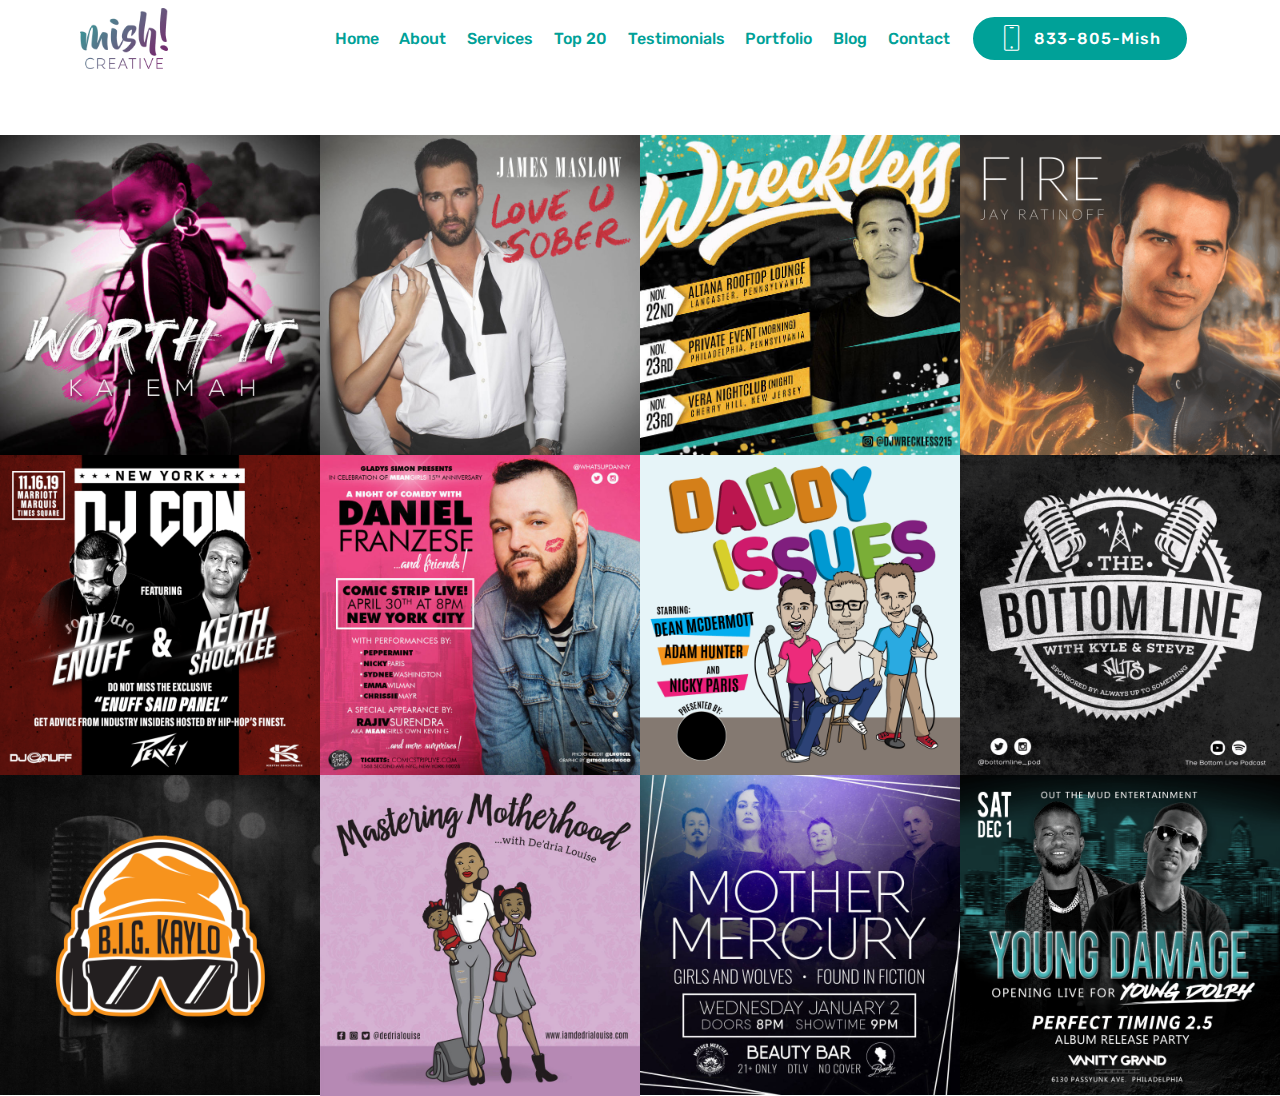
<file: page3.html>
<!DOCTYPE html>
<html  >
<head>
  <!-- Site made with Mobirise Website Builder v4.11.2, https://mobirise.com -->
  <meta charset="UTF-8">
  <meta http-equiv="X-UA-Compatible" content="IE=edge">
  <meta name="generator" content="Mobirise v4.11.2, mobirise.com">
  <meta name="viewport" content="width=device-width, initial-scale=1, minimum-scale=1">
  <link rel="shortcut icon" href="assets/images/mish-logo-122x84.png" type="image/x-icon">
  <meta name="description" content="Website Builder Description">
  
  <title>Samples</title>
  <link rel="stylesheet" href="assets/web/assets/mobirise-icons/mobirise-icons.css">
  <link rel="stylesheet" href="assets/bootstrap/css/bootstrap.min.css">
  <link rel="stylesheet" href="assets/bootstrap/css/bootstrap-grid.min.css">
  <link rel="stylesheet" href="assets/bootstrap/css/bootstrap-reboot.min.css">
  <link rel="stylesheet" href="assets/dropdown/css/style.css">
  <link rel="stylesheet" href="assets/tether/tether.min.css">
  <link rel="stylesheet" href="assets/theme/css/style.css">
  <link rel="stylesheet" href="assets/gallery/style.css">
  <link href="assets/fonts/style.css" rel="stylesheet">
  <link rel="preload" as="style" href="assets/mobirise/css/mbr-additional.css"><link rel="stylesheet" href="assets/mobirise/css/mbr-additional.css" type="text/css">
  
  
  
</head>
<body>
  <section class="menu cid-rxnJ4FK9im" once="menu" id="menu2-8">

    

    <nav class="navbar navbar-expand beta-menu navbar-dropdown align-items-center navbar-fixed-top navbar-toggleable-sm">
        <button class="navbar-toggler navbar-toggler-right" type="button" data-toggle="collapse" data-target="#navbarSupportedContent" aria-controls="navbarSupportedContent" aria-expanded="false" aria-label="Toggle navigation">
            <div class="hamburger">
                <span></span>
                <span></span>
                <span></span>
                <span></span>
            </div>
        </button>
        <div class="menu-logo">
            <div class="navbar-brand">
                <span class="navbar-logo">
                    <a href="index.html">
                        <img src="assets/images/mish-logo-122x84.png" alt="Mobirise" title="" style="height: 3.8rem;">
                    </a>
                </span>
                
            </div>
        </div>
        <div class="collapse navbar-collapse" id="navbarSupportedContent">
            <ul class="navbar-nav nav-dropdown" data-app-modern-menu="true"><li class="nav-item">
                    <a class="nav-link link text-primary display-4" href="index.html#header4-4">
                        Home</a>
                </li><li class="nav-item"><a class="nav-link link text-primary display-4" href="index.html#header3-13">
                        About</a></li>
                <li class="nav-item">
                    <a class="nav-link link text-primary display-4" href="index.html#content4-v">
                        Services</a>
                </li><li class="nav-item"><a class="nav-link link text-primary display-4" href="index.html#content4-12">
                        Top 20</a></li><li class="nav-item"><a class="nav-link link text-primary display-4" href="index.html#testimonials1-z">
                        Testimonials</a></li><li class="nav-item"><a class="nav-link link text-primary display-4" href="page2.html">
                        Portfolio</a></li><li class="nav-item"><a class="nav-link link text-primary display-4" href="page1.html">
                        Blog</a></li><li class="nav-item"><a class="nav-link link text-primary display-4" href="index.html#form1-a">
                        Contact</a></li></ul>
            <div class="navbar-buttons mbr-section-btn"><a class="btn btn-sm btn-primary display-4" href="tel:1-833-805-6474">
                    <span class="btn-icon mbri-mobile mbr-iconfont mbr-iconfont-btn">
                    </span>833-805-Mish</a></div>
        </div>
    </nav>
</section>

<section class="engine"><a href="https://mobirise.info">Mobirise</a></section><section class="mbr-gallery mbr-slider-carousel cid-rJPyn2RyVU" id="gallery3-9">

    

    <div>
        <div><!-- Filter --><!-- Gallery --><div class="mbr-gallery-row"><div class="mbr-gallery-layout-default"><div><div><div class="mbr-gallery-item mbr-gallery-item--p0" data-video-url="false" data-tags="Awesome"><div href="#lb-gallery3-9" data-slide-to="0" data-toggle="modal"><img src="assets/images/kaiemah-worthit-worthit-square-800x800-800x800.jpg" alt="" title=""><span class="icon-focus"></span></div></div><div class="mbr-gallery-item mbr-gallery-item--p0" data-video-url="false" data-tags="Responsive"><div href="#lb-gallery3-9" data-slide-to="1" data-toggle="modal"><img src="assets/images/loveusober-cover-2000x2000-800x800.jpg" alt="" title=""><span class="icon-focus"></span></div></div><div class="mbr-gallery-item mbr-gallery-item--p0" data-video-url="false" data-tags="Creative"><div href="#lb-gallery3-9" data-slide-to="2" data-toggle="modal"><img src="assets/images/wreckless-schedule-square-675x675-675x675.jpg" alt="" title=""><span class="icon-focus"></span></div></div><div class="mbr-gallery-item mbr-gallery-item--p0" data-video-url="false" data-tags="Animated"><div href="#lb-gallery3-9" data-slide-to="3" data-toggle="modal"><img src="assets/images/jratinoff-fire-singlecover-color-2000x2000-800x800.png" alt="" title=""><span class="icon-focus"></span></div></div><div class="mbr-gallery-item mbr-gallery-item--p0" data-video-url="false" data-tags="Awesome"><div href="#lb-gallery3-9" data-slide-to="4" data-toggle="modal"><img src="assets/images/enuffshocklee-redbackground-square-1080x1080-800x800.png" alt="" title=""><span class="icon-focus"></span></div></div><div class="mbr-gallery-item mbr-gallery-item--p0" data-video-url="false" data-tags="Awesome"><div href="#lb-gallery3-9" data-slide-to="5" data-toggle="modal"><img src="assets/images/meangirlsanniv-instagram-1000x1000-800x800.jpg" alt="" title=""><span class="icon-focus"></span></div></div><div class="mbr-gallery-item mbr-gallery-item--p0" data-video-url="false" data-tags="Responsive"><div href="#lb-gallery3-9" data-slide-to="6" data-toggle="modal"><img src="assets/images/artboard-daddy-issues-1440x1440-800x800.png" alt="" title=""><span class="icon-focus"></span></div></div><div class="mbr-gallery-item mbr-gallery-item--p0" data-video-url="false" data-tags="Animated"><div href="#lb-gallery3-9" data-slide-to="7" data-toggle="modal"><img src="assets/images/bottomline-podcastcover-1-2000x2000-800x800.png" alt="" title=""><span class="icon-focus"></span></div></div><div class="mbr-gallery-item mbr-gallery-item--p0" data-video-url="false" data-tags="Awesome"><div href="#lb-gallery3-9" data-slide-to="8" data-toggle="modal"><img src="assets/images/logo-1500x1500-800x800.png" alt="" title=""><span class="icon-focus"></span></div></div><div class="mbr-gallery-item mbr-gallery-item--p0" data-video-url="false" data-tags="Awesome"><div href="#lb-gallery3-9" data-slide-to="9" data-toggle="modal"><img src="assets/images/dedria-portfolio-2000x2005-800x802.jpg" alt="" title=""><span class="icon-focus"></span></div></div><div class="mbr-gallery-item mbr-gallery-item--p0" data-video-url="false" data-tags="Awesome"><div href="#lb-gallery3-9" data-slide-to="10" data-toggle="modal"><img src="assets/images/mother-1000x1000-800x800.jpg" alt="" title=""><span class="icon-focus"></span></div></div><div class="mbr-gallery-item mbr-gallery-item--p0" data-video-url="false" data-tags="Awesome"><div href="#lb-gallery3-9" data-slide-to="11" data-toggle="modal"><img src="assets/images/youngdamage-releaseparty-square-800x800-800x800.png" alt="" title=""><span class="icon-focus"></span></div></div></div></div><div class="clearfix"></div></div></div><!-- Lightbox --><div data-app-prevent-settings="" class="mbr-slider modal fade carousel slide" tabindex="-1" data-keyboard="true" data-interval="false" id="lb-gallery3-9"><div class="modal-dialog"><div class="modal-content"><div class="modal-body"><div class="carousel-inner"><div class="carousel-item active"><img src="assets/images/kaiemah-worthit-worthit-square-800x800.jpg" alt="" title=""></div><div class="carousel-item"><img src="assets/images/loveusober-cover-2000x2000.jpg" alt="" title=""></div><div class="carousel-item"><img src="assets/images/wreckless-schedule-square-675x675.jpg" alt="" title=""></div><div class="carousel-item"><img src="assets/images/jratinoff-fire-singlecover-color-2000x2000.png" alt="" title=""></div><div class="carousel-item"><img src="assets/images/enuffshocklee-redbackground-square-1080x1080.png" alt="" title=""></div><div class="carousel-item"><img src="assets/images/meangirlsanniv-instagram-1000x1000.jpg" alt="" title=""></div><div class="carousel-item"><img src="assets/images/artboard-daddy-issues-1440x1440.png" alt="" title=""></div><div class="carousel-item"><img src="assets/images/bottomline-podcastcover-1-2000x2000.png" alt="" title=""></div><div class="carousel-item"><img src="assets/images/logo-1500x1500.png" alt="" title=""></div><div class="carousel-item"><img src="assets/images/dedria-portfolio-2000x2005.jpg" alt="" title=""></div><div class="carousel-item"><img src="assets/images/mother-1000x1000.jpg" alt="" title=""></div><div class="carousel-item"><img src="assets/images/youngdamage-releaseparty-square-800x800.png" alt="" title=""></div></div><a class="carousel-control carousel-control-prev" role="button" data-slide="prev" href="#lb-gallery3-9"><span class="mbri-left mbr-iconfont" aria-hidden="true"></span><span class="sr-only">Previous</span></a><a class="carousel-control carousel-control-next" role="button" data-slide="next" href="#lb-gallery3-9"><span class="mbri-right mbr-iconfont" aria-hidden="true"></span><span class="sr-only">Next</span></a><a class="close" href="#" role="button" data-dismiss="modal"><span class="sr-only">Close</span></a></div></div></div></div></div>
    </div>

</section>


  <script src="assets/web/assets/jquery/jquery.min.js"></script>
  <script src="assets/popper/popper.min.js"></script>
  <script src="assets/bootstrap/js/bootstrap.min.js"></script>
  <script src="assets/masonry/masonry.pkgd.min.js"></script>
  <script src="assets/imagesloaded/imagesloaded.pkgd.min.js"></script>
  <script src="assets/smoothscroll/smooth-scroll.js"></script>
  <script src="assets/dropdown/js/nav-dropdown.js"></script>
  <script src="assets/dropdown/js/navbar-dropdown.js"></script>
  <script src="assets/tether/tether.min.js"></script>
  <script src="assets/vimeoplayer/jquery.mb.vimeo_player.js"></script>
  <script src="assets/bootstrapcarouselswipe/bootstrap-carousel-swipe.js"></script>
  <script src="assets/touchswipe/jquery.touch-swipe.min.js"></script>
  <script src="assets/theme/js/script.js"></script>
  <script src="assets/gallery/player.min.js"></script>
  <script src="assets/gallery/script.js"></script>
  <script src="assets/slidervideo/script.js"></script>
  
  
</body>
</html>
</file>
<file: assets/web/assets/mobirise-icons/mobirise-icons.css>
@font-face {
  font-family: 'MobiriseIcons';
  src:  url('mobirise-icons.eot?spat4u');
  src:  url('mobirise-icons.eot?spat4u#iefix') format('embedded-opentype'),
    url('mobirise-icons.ttf?spat4u') format('truetype'),
    url('mobirise-icons.woff?spat4u') format('woff'),
    url('mobirise-icons.svg?spat4u#MobiriseIcons') format('svg');
  font-weight: normal;
  font-style: normal;
  font-display: swap;
}

[class^="mbri-"], [class*=" mbri-"] {
  /* use !important to prevent issues with browser extensions that change fonts */
  font-family: MobiriseIcons !important;
  speak: none;
  font-style: normal;
  font-weight: normal;
  font-variant: normal;
  text-transform: none;
  line-height: 1;

  /* Better Font Rendering =========== */
  -webkit-font-smoothing: antialiased;
  -moz-osx-font-smoothing: grayscale;
}

.mbri-add-submenu:before {
  content: "\e900";
}
.mbri-alert:before {
  content: "\e901";
}
.mbri-align-center:before {
  content: "\e902";
}
.mbri-align-justify:before {
  content: "\e903";
}
.mbri-align-left:before {
  content: "\e904";
}
.mbri-align-right:before {
  content: "\e905";
}
.mbri-android:before {
  content: "\e906";
}
.mbri-apple:before {
  content: "\e907";
}
.mbri-arrow-down:before {
  content: "\e908";
}
.mbri-arrow-next:before {
  content: "\e909";
}
.mbri-arrow-prev:before {
  content: "\e90a";
}
.mbri-arrow-up:before {
  content: "\e90b";
}
.mbri-bold:before {
  content: "\e90c";
}
.mbri-bookmark:before {
  content: "\e90d";
}
.mbri-bootstrap:before {
  content: "\e90e";
}
.mbri-briefcase:before {
  content: "\e90f";
}
.mbri-browse:before {
  content: "\e910";
}
.mbri-bulleted-list:before {
  content: "\e911";
}
.mbri-calendar:before {
  content: "\e912";
}
.mbri-camera:before {
  content: "\e913";
}
.mbri-cart-add:before {
  content: "\e914";
}
.mbri-cart-full:before {
  content: "\e915";
}
.mbri-cash:before {
  content: "\e916";
}
.mbri-change-style:before {
  content: "\e917";
}
.mbri-chat:before {
  content: "\e918";
}
.mbri-clock:before {
  content: "\e919";
}
.mbri-close:before {
  content: "\e91a";
}
.mbri-cloud:before {
  content: "\e91b";
}
.mbri-code:before {
  content: "\e91c";
}
.mbri-contact-form:before {
  content: "\e91d";
}
.mbri-credit-card:before {
  content: "\e91e";
}
.mbri-cursor-click:before {
  content: "\e91f";
}
.mbri-cust-feedback:before {
  content: "\e920";
}
.mbri-database:before {
  content: "\e921";
}
.mbri-delivery:before {
  content: "\e922";
}
.mbri-desktop:before {
  content: "\e923";
}
.mbri-devices:before {
  content: "\e924";
}
.mbri-down:before {
  content: "\e925";
}
.mbri-download:before {
  content: "\e989";
}
.mbri-drag-n-drop:before {
  content: "\e927";
}
.mbri-drag-n-drop2:before {
  content: "\e928";
}
.mbri-edit:before {
  content: "\e929";
}
.mbri-edit2:before {
  content: "\e92a";
}
.mbri-error:before {
  content: "\e92b";
}
.mbri-extension:before {
  content: "\e92c";
}
.mbri-features:before {
  content: "\e92d";
}
.mbri-file:before {
  content: "\e92e";
}
.mbri-flag:before {
  content: "\e92f";
}
.mbri-folder:before {
  content: "\e930";
}
.mbri-gift:before {
  content: "\e931";
}
.mbri-github:before {
  content: "\e932";
}
.mbri-globe:before {
  content: "\e933";
}
.mbri-globe-2:before {
  content: "\e934";
}
.mbri-growing-chart:before {
  content: "\e935";
}
.mbri-hearth:before {
  content: "\e936";
}
.mbri-help:before {
  content: "\e937";
}
.mbri-home:before {
  content: "\e938";
}
.mbri-hot-cup:before {
  content: "\e939";
}
.mbri-idea:before {
  content: "\e93a";
}
.mbri-image-gallery:before {
  content: "\e93b";
}
.mbri-image-slider:before {
  content: "\e93c";
}
.mbri-info:before {
  content: "\e93d";
}
.mbri-italic:before {
  content: "\e93e";
}
.mbri-key:before {
  content: "\e93f";
}
.mbri-laptop:before {
  content: "\e940";
}
.mbri-layers:before {
  content: "\e941";
}
.mbri-left-right:before {
  content: "\e942";
}
.mbri-left:before {
  content: "\e943";
}
.mbri-letter:before {
  content: "\e944";
}
.mbri-like:before {
  content: "\e945";
}
.mbri-link:before {
  content: "\e946";
}
.mbri-lock:before {
  content: "\e947";
}
.mbri-login:before {
  content: "\e948";
}
.mbri-logout:before {
  content: "\e949";
}
.mbri-magic-stick:before {
  content: "\e94a";
}
.mbri-map-pin:before {
  content: "\e94b";
}
.mbri-menu:before {
  content: "\e94c";
}
.mbri-mobile:before {
  content: "\e94d";
}
.mbri-mobile2:before {
  content: "\e94e";
}
.mbri-mobirise:before {
  content: "\e94f";
}
.mbri-more-horizontal:before {
  content: "\e950";
}
.mbri-more-vertical:before {
  content: "\e951";
}
.mbri-music:before {
  content: "\e952";
}
.mbri-new-file:before {
  content: "\e953";
}
.mbri-numbered-list:before {
  content: "\e954";
}
.mbri-opened-folder:before {
  content: "\e955";
}
.mbri-pages:before {
  content: "\e956";
}
.mbri-paper-plane:before {
  content: "\e957";
}
.mbri-paperclip:before {
  content: "\e958";
}
.mbri-photo:before {
  content: "\e959";
}
.mbri-photos:before {
  content: "\e95a";
}
.mbri-pin:before {
  content: "\e95b";
}
.mbri-play:before {
  content: "\e95c";
}
.mbri-plus:before {
  content: "\e95d";
}
.mbri-preview:before {
  content: "\e95e";
}
.mbri-print:before {
  content: "\e95f";
}
.mbri-protect:before {
  content: "\e960";
}
.mbri-question:before {
  content: "\e961";
}
.mbri-quote-left:before {
  content: "\e962";
}
.mbri-quote-right:before {
  content: "\e963";
}
.mbri-refresh:before {
  content: "\e964";
}
.mbri-responsive:before {
  content: "\e965";
}
.mbri-right:before {
  content: "\e966";
}
.mbri-rocket:before {
  content: "\e967";
}
.mbri-sad-face:before {
  content: "\e968";
}
.mbri-sale:before {
  content: "\e969";
}
.mbri-save:before {
  content: "\e96a";
}
.mbri-search:before {
  content: "\e96b";
}
.mbri-setting:before {
  content: "\e96c";
}
.mbri-setting2:before {
  content: "\e96d";
}
.mbri-setting3:before {
  content: "\e96e";
}
.mbri-share:before {
  content: "\e96f";
}
.mbri-shopping-bag:before {
  content: "\e970";
}
.mbri-shopping-basket:before {
  content: "\e971";
}
.mbri-shopping-cart:before {
  content: "\e972";
}
.mbri-sites:before {
  content: "\e973";
}
.mbri-smile-face:before {
  content: "\e974";
}
.mbri-speed:before {
  content: "\e975";
}
.mbri-star:before {
  content: "\e976";
}
.mbri-success:before {
  content: "\e977";
}
.mbri-sun:before {
  content: "\e978";
}
.mbri-sun2:before {
  content: "\e979";
}
.mbri-tablet:before {
  content: "\e97a";
}
.mbri-tablet-vertical:before {
  content: "\e97b";
}
.mbri-target:before {
  content: "\e97c";
}
.mbri-timer:before {
  content: "\e97d";
}
.mbri-to-ftp:before {
  content: "\e97e";
}
.mbri-to-local-drive:before {
  content: "\e97f";
}
.mbri-touch-swipe:before {
  content: "\e980";
}
.mbri-touch:before {
  content: "\e981";
}
.mbri-trash:before {
  content: "\e982";
}
.mbri-underline:before {
  content: "\e983";
}
.mbri-unlink:before {
  content: "\e984";
}
.mbri-unlock:before {
  content: "\e985";
}
.mbri-up-down:before {
  content: "\e986";
}
.mbri-up:before {
  content: "\e987";
}
.mbri-update:before {
  content: "\e988";
}
.mbri-upload:before {
 content: "\e926"; 
}
.mbri-user:before {
  content: "\e98a";
}
.mbri-user2:before {
  content: "\e98b";
}
.mbri-users:before {
  content: "\e98c";
}
.mbri-video:before {
  content: "\e98d";
}
.mbri-video-play:before {
  content: "\e98e";
}
.mbri-watch:before {
  content: "\e98f";
}
.mbri-website-theme:before {
  content: "\e990";
}
.mbri-wifi:before {
  content: "\e991";
}
.mbri-windows:before {
  content: "\e992";
}
.mbri-zoom-out:before {
  content: "\e993";
}
.mbri-redo:before {
  content: "\e994";
}
.mbri-undo:before {
  content: "\e995";
}
</file>
<file: assets/dropdown/css/style.css>
.navbar-dropdown {
  left: 0;
  padding: 0;
  position: absolute;
  right: 0;
  top: 0;
  transition: all 0.45s ease;
  z-index: 1030;
  background: #282828; }
  .navbar-dropdown .navbar-logo {
    margin-right: 0.8rem;
    transition: margin 0.3s ease-in-out;
    vertical-align: middle; }
    .navbar-dropdown .navbar-logo img {
      height: 3.125rem;
      transition: all 0.3s ease-in-out; }
    .navbar-dropdown .navbar-logo.mbr-iconfont {
      font-size: 3.125rem;
      line-height: 3.125rem; }
  .navbar-dropdown .navbar-caption {
    font-weight: 700;
    white-space: normal;
    vertical-align: -4px;
    line-height: 3.125rem !important; }
    .navbar-dropdown .navbar-caption, .navbar-dropdown .navbar-caption:hover {
      color: inherit;
      text-decoration: none; }
  .navbar-dropdown .mbr-iconfont + .navbar-caption {
    vertical-align: -1px; }
  .navbar-dropdown.navbar-fixed-top {
    position: fixed; }
  .navbar-dropdown .navbar-brand span {
    vertical-align: -4px; }
  .navbar-dropdown.bg-color.transparent {
    background: none; }
  .navbar-dropdown.navbar-short .navbar-brand {
    padding: 0.625rem 0; }
    .navbar-dropdown.navbar-short .navbar-brand span {
      vertical-align: -1px; }
  .navbar-dropdown.navbar-short .navbar-caption {
    line-height: 2.375rem !important;
    vertical-align: -2px; }
  .navbar-dropdown.navbar-short .navbar-logo {
    margin-right: 0.5rem; }
    .navbar-dropdown.navbar-short .navbar-logo img {
      height: 2.375rem; }
    .navbar-dropdown.navbar-short .navbar-logo.mbr-iconfont {
      font-size: 2.375rem;
      line-height: 2.375rem; }
  .navbar-dropdown.navbar-short .mbr-table-cell {
    height: 3.625rem; }
  .navbar-dropdown .navbar-close {
    left: 0.6875rem;
    position: fixed;
    top: 0.75rem;
    z-index: 1000; }
  .navbar-dropdown .hamburger-icon {
    content: "";
    display: inline-block;
    vertical-align: middle;
    width: 16px;
    -webkit-box-shadow: 0 -6px 0 1px #282828,0 0 0 1px #282828,0 6px 0 1px #282828;
    -moz-box-shadow: 0 -6px 0 1px #282828,0 0 0 1px #282828,0 6px 0 1px #282828;
    box-shadow: 0 -6px 0 1px #282828,0 0 0 1px #282828,0 6px 0 1px #282828; }

.dropdown-menu .dropdown-toggle[data-toggle="dropdown-submenu"]::after {
  border-bottom: 0.35em solid transparent;
  border-left: 0.35em solid;
  border-right: 0;
  border-top: 0.35em solid transparent;
  margin-left: 0.3rem; }

.dropdown-menu .dropdown-item:focus {
  outline: 0; }

.nav-dropdown {
  font-size: 0.75rem;
  font-weight: 500;
  height: auto !important; }
  .nav-dropdown .nav-btn {
    padding-left: 1rem; }
  .nav-dropdown .link {
    margin: .667em 1.667em;
    font-weight: 500;
    padding: 0;
    transition: color .2s ease-in-out; }
    .nav-dropdown .link.dropdown-toggle {
      margin-right: 2.583em; }
      .nav-dropdown .link.dropdown-toggle::after {
        margin-left: .25rem;
        border-top: 0.35em solid;
        border-right: 0.35em solid transparent;
        border-left: 0.35em solid transparent;
        border-bottom: 0; }
      .nav-dropdown .link.dropdown-toggle[aria-expanded="true"] {
        margin: 0;
        padding: 0.667em 3.263em  0.667em 1.667em; }
  .nav-dropdown .link::after,
  .nav-dropdown .dropdown-item::after {
    color: inherit; }
  .nav-dropdown .btn {
    font-size: 0.75rem;
    font-weight: 700;
    letter-spacing: 0;
    margin-bottom: 0;
    padding-left: 1.25rem;
    padding-right: 1.25rem; }
  .nav-dropdown .dropdown-menu {
    border-radius: 0;
    border: 0;
    left: 0;
    margin: 0;
    padding-bottom: 1.25rem;
    padding-top: 1.25rem;
    position: relative; }
  .nav-dropdown .dropdown-submenu {
    margin-left: 0.125rem;
    top: 0; }
  .nav-dropdown .dropdown-item {
    font-weight: 500;
    line-height: 2;
    padding: 0.3846em 4.615em 0.3846em 1.5385em;
    position: relative;
    transition: color .2s ease-in-out, background-color .2s ease-in-out; }
    .nav-dropdown .dropdown-item::after {
      margin-top: -0.3077em;
      position: absolute;
      right: 1.1538em;
      top: 50%; }
    .nav-dropdown .dropdown-item:focus, .nav-dropdown .dropdown-item:hover {
      background: none; }

@media (max-width: 767px) {
  .nav-dropdown.navbar-toggleable-sm {
    bottom: 0;
    display: none;
    left: 0;
    overflow-x: hidden;
    position: fixed;
    top: 0;
    transform: translateX(-100%);
    -ms-transform: translateX(-100%);
    -webkit-transform: translateX(-100%);
    width: 18.75rem;
    z-index: 999; } }
.nav-dropdown.navbar-toggleable-xl {
  bottom: 0;
  display: none;
  left: 0;
  overflow-x: hidden;
  position: fixed;
  top: 0;
  transform: translateX(-100%);
  -ms-transform: translateX(-100%);
  -webkit-transform: translateX(-100%);
  width: 18.75rem;
  z-index: 999; }

.nav-dropdown-sm {
  display: block !important;
  overflow-x: hidden;
  overflow: auto;
  padding-top: 3.875rem; }
  .nav-dropdown-sm::after {
    content: "";
    display: block;
    height: 3rem;
    width: 100%; }
  .nav-dropdown-sm.collapse.in ~ .navbar-close {
    display: block !important; }
  .nav-dropdown-sm.collapsing, .nav-dropdown-sm.collapse.in {
    transform: translateX(0);
    -ms-transform: translateX(0);
    -webkit-transform: translateX(0);
    transition: all 0.25s ease-out;
    -webkit-transition: all 0.25s ease-out;
    background: #282828; }
  .nav-dropdown-sm.collapsing[aria-expanded="false"] {
    transform: translateX(-100%);
    -ms-transform: translateX(-100%);
    -webkit-transform: translateX(-100%); }
  .nav-dropdown-sm .nav-item {
    display: block;
    margin-left: 0 !important;
    padding-left: 0; }
  .nav-dropdown-sm .link,
  .nav-dropdown-sm .dropdown-item {
    border-top: 1px dotted rgba(255, 255, 255, 0.1);
    font-size: 0.8125rem;
    line-height: 1.6;
    margin: 0 !important;
    padding: 0.875rem 2.4rem 0.875rem 1.5625rem !important;
    position: relative;
    white-space: normal; }
    .nav-dropdown-sm .link:focus, .nav-dropdown-sm .link:hover,
    .nav-dropdown-sm .dropdown-item:focus,
    .nav-dropdown-sm .dropdown-item:hover {
      background: rgba(0, 0, 0, 0.2) !important;
      color: #c0a375; }
  .nav-dropdown-sm .nav-btn {
    position: relative;
    padding: 1.5625rem 1.5625rem 0 1.5625rem; }
    .nav-dropdown-sm .nav-btn::before {
      border-top: 1px dotted rgba(255, 255, 255, 0.1);
      content: "";
      left: 0;
      position: absolute;
      top: 0;
      width: 100%; }
    .nav-dropdown-sm .nav-btn + .nav-btn {
      padding-top: 0.625rem; }
      .nav-dropdown-sm .nav-btn + .nav-btn::before {
        display: none; }
  .nav-dropdown-sm .btn {
    padding: 0.625rem 0; }
  .nav-dropdown-sm .dropdown-toggle[data-toggle="dropdown-submenu"]::after {
    margin-left: .25rem;
    border-top: 0.35em solid;
    border-right: 0.35em solid transparent;
    border-left: 0.35em solid transparent;
    border-bottom: 0; }
  .nav-dropdown-sm .dropdown-toggle[data-toggle="dropdown-submenu"][aria-expanded="true"]::after {
    border-top: 0;
    border-right: 0.35em solid transparent;
    border-left: 0.35em solid transparent;
    border-bottom: 0.35em solid; }
  .nav-dropdown-sm .dropdown-menu {
    margin: 0;
    padding: 0;
    position: relative;
    top: 0;
    left: 0;
    width: 100%;
    border: 0;
    float: none;
    border-radius: 0;
    background: none; }
  .nav-dropdown-sm .dropdown-submenu {
    left: 100%;
    margin-left: 0.125rem;
    margin-top: -1.25rem;
    top: 0; }

.navbar-toggleable-sm .nav-dropdown .dropdown-menu {
  position: absolute; }

.navbar-toggleable-sm .nav-dropdown .dropdown-submenu {
  left: 100%;
  margin-left: 0.125rem;
  margin-top: -1.25rem;
  top: 0; }

.navbar-toggleable-sm.opened .nav-dropdown .dropdown-menu {
  position: relative; }

.navbar-toggleable-sm.opened .nav-dropdown .dropdown-submenu {
  left: 0;
  margin-left: 00rem;
  margin-top: 0rem;
  top: 0; }

.is-builder .nav-dropdown.collapsing {
  transition: none !important; }

/*# sourceMappingURL=style.css.map */
</file>
<file: assets/theme/css/style.css>
/*!
 * Mobirise v4 theme (https://mobirise.com/)
 * Copyright 2017 Mobirise
 */
section {
  background-color: #eeeeee; }

body {
  font-style: normal;
  line-height: 1.5; }

section,
.container,
.container-fluid {
  position: relative;
  word-wrap: break-word; }

a.mbr-iconfont:hover {
  text-decoration: none; }

.article .lead p,
.article .lead ul,
.article .lead ol,
.article .lead pre,
.article .lead blockquote {
  margin-bottom: 0; }

ul,
ol,
pre,
blockquote {
  margin-bottom: 2.3125rem; }

pre {
  background: #f4f4f4;
  padding: 10px 24px;
  white-space: pre-wrap; }

.inactive {
  -webkit-user-select: none;
  -moz-user-select: none;
  -ms-user-select: none;
  user-select: none;
  pointer-events: none;
  -webkit-user-drag: none;
  user-drag: none; }

.mbr-section__comments .row {
  justify-content: center;
  -webkit-justify-content: center; }

a {
  font-style: normal;
  font-weight: 400;
  cursor: pointer; }
  a, a:hover {
    text-decoration: none; }

figure {
  margin-bottom: 0; }

body {
  color: #232323; }

h1,
h2,
h3,
h4,
h5,
h6,
.h1,
.h2,
.h3,
.h4,
.h5,
.h6,
.display-1,
.display-2,
.display-3,
.display-4 {
  line-height: 1;
  word-break: break-word;
  word-wrap: break-word; }

.mbr-section-title {
  font-style: normal;
  line-height: 1.2; }

.mbr-section-subtitle {
  line-height: 1.3; }

.mbr-text {
  font-style: normal;
  line-height: 1.6; }

b,
strong {
  font-weight: bold; }

blockquote {
  padding: 10px 0 10px 20px;
  position: relative;
  border-left: 2px solid;
  border-color: #ff3366; }

input:-webkit-autofill, input:-webkit-autofill:hover, input:-webkit-autofill:focus, input:-webkit-autofill:active {
  transition-delay: 9999s;
  transition-property: background-color, color; }

textarea[type='hidden'] {
  display: none; }

body {
  position: relative; }

section {
  background-position: 50% 50%;
  background-repeat: no-repeat;
  background-size: cover; }
  section .mbr-background-video,
  section .mbr-background-video-preview {
    position: absolute;
    bottom: 0;
    left: 0;
    right: 0;
    top: 0; }

.hidden {
  visibility: hidden; }

.mbr-z-index20 {
  z-index: 20; }

/*! Base colors */
.mbr-white {
  color: #ffffff; }

.mbr-black {
  color: #000000; }

.mbr-bg-white {
  background-color: #ffffff; }

.mbr-bg-black {
  background-color: #000000; }

/*! Text-aligns */
.align-left {
  text-align: left; }

.align-center {
  text-align: center; }

.align-right {
  text-align: right; }

@media (max-width: 767px) {
  .align-left,
  .align-center,
  .align-right,
  .mbr-section-btn,
  .mbr-section-title {
    text-align: center; } }
/*! Font-weight  */
.mbr-light {
  font-weight: 300; }

.mbr-regular {
  font-weight: 400; }

.mbr-semibold {
  font-weight: 500; }

.mbr-bold {
  font-weight: 700; }

/*! Media  */
.media-size-item {
  -webkit-flex: 1 1 auto;
  -moz-flex: 1 1 auto;
  -ms-flex: 1 1 auto;
  -o-flex: 1 1 auto;
  flex: 1 1 auto; }

.media-content {
  -webkit-flex-basis: 100%;
  flex-basis: 100%; }

.media-container-row {
  display: -ms-flexbox;
  display: -webkit-flex;
  display: flex;
  -webkit-flex-direction: row;
  -ms-flex-direction: row;
  flex-direction: row;
  -webkit-flex-wrap: wrap;
  -ms-flex-wrap: wrap;
  flex-wrap: wrap;
  -webkit-justify-content: center;
  -ms-flex-pack: center;
  justify-content: center;
  -webkit-align-content: center;
  -ms-flex-line-pack: center;
  align-content: center;
  -webkit-align-items: start;
  -ms-flex-align: start;
  align-items: start; }
  .media-container-row .media-size-item {
    width: 400px; }

.media-container-column {
  display: -ms-flexbox;
  display: -webkit-flex;
  display: flex;
  -webkit-flex-direction: column;
  -ms-flex-direction: column;
  flex-direction: column;
  -webkit-flex-wrap: wrap;
  -ms-flex-wrap: wrap;
  flex-wrap: wrap;
  -webkit-justify-content: center;
  -ms-flex-pack: center;
  justify-content: center;
  -webkit-align-content: center;
  -ms-flex-line-pack: center;
  align-content: center;
  -webkit-align-items: stretch;
  -ms-flex-align: stretch;
  align-items: stretch; }
  .media-container-column > * {
    width: 100%; }

@media (min-width: 992px) {
  .media-container-row {
    -webkit-flex-wrap: nowrap;
    -ms-flex-wrap: nowrap;
    flex-wrap: nowrap; } }
figure {
  overflow: hidden; }

figure[mbr-media-size] {
  transition: width 0.1s; }

.mbr-figure img,
.mbr-figure iframe {
  display: block;
  width: 100%; }

.card {
  background-color: transparent;
  border: none; }

.card-box {
  width: 100%; }

.card-img {
  text-align: center;
  flex-shrink: 0;
  -webkit-flex-shrink: 0; }

.media {
  max-width: 100%;
  margin: 0 auto; }

.mbr-figure {
  -ms-flex-item-align: center;
  -ms-grid-row-align: center;
  -webkit-align-self: center;
  align-self: center; }

.media-container > div {
  max-width: 100%; }

.mbr-figure img,
.card-img img {
  width: 100%; }

@media (max-width: 991px) {
  .media-size-item {
    width: auto !important; }

  .media {
    width: auto; }

  .mbr-figure {
    width: 100% !important; } }
/*! Buttons */
.btn {
  font-weight: 500;
  border-width: 2px;
  font-style: normal;
  letter-spacing: 1px;
  margin: .4rem .8rem;
  white-space: normal;
  -webkit-transition: all .3s ease-in-out;
  -moz-transition: all .3s ease-in-out;
  transition: all .3s ease-in-out;
  display: inline-flex;
  align-items: center;
  justify-content: center;
  word-break: break-word;
  -webkit-align-items: center;
  -webkit-justify-content: center;
  display: -webkit-inline-flex; }

.btn-sm {
  font-weight: 500;
  letter-spacing: 1px;
  -webkit-transition: all .3s ease-in-out;
  -moz-transition: all .3s ease-in-out;
  transition: all .3s ease-in-out; }

.btn-md {
  font-weight: 500;
  letter-spacing: 1px;
  margin: .4rem .8rem !important;
  -webkit-transition: all .3s ease-in-out;
  -moz-transition: all .3s ease-in-out;
  transition: all .3s ease-in-out; }

.btn-lg {
  font-weight: 500;
  letter-spacing: 1px;
  margin: .4rem .8rem !important;
  -webkit-transition: all .3s ease-in-out;
  -moz-transition: all .3s ease-in-out;
  transition: all .3s ease-in-out; }

.mbr-section-btn {
  margin-left: -0.25rem;
  margin-right: -0.25rem;
  font-size: 0; }

nav .mbr-section-btn {
  margin-left: 0rem;
  margin-right: 0rem; }

.btn-form {
  border-radius: 0; }
  .btn-form:hover {
    cursor: pointer; }

/*! Btn icon margin */
.btn .mbr-iconfont,
.btn.btn-sm .mbr-iconfont {
  cursor: pointer;
  margin-right: 0.5rem; }

.btn.btn-md .mbr-iconfont,
.btn.btn-md .mbr-iconfont {
  margin-right: 0.8rem; }

.mbr-regular {
  font-weight: 400; }

.mbr-semibold {
  font-weight: 500; }

.mbr-bold {
  font-weight: 700; }

[type='submit'] {
  -webkit-appearance: none; }

/*! Full-screen */
.mbr-fullscreen .mbr-overlay {
  min-height: 100vh; }

.mbr-fullscreen {
  display: flex;
  display: -webkit-flex;
  display: -moz-flex;
  display: -ms-flex;
  display: -o-flex;
  align-items: center;
  -webkit-align-items: center;
  min-height: 100vh;
  padding-top: 3rem;
  padding-bottom: 3rem; }

/*! Map */
.map {
  height: 25rem;
  position: relative; }
  .map iframe {
    width: 100%;
    height: 100%; }

.mbr-overlay {
  background-color: #000;
  bottom: 0;
  left: 0;
  opacity: .5;
  position: absolute;
  right: 0;
  top: 0;
  z-index: 0;
  pointer-events: none; }

/* Form */
blockquote {
  font-style: italic;
  padding: 10px 0 10px 20px;
  font-size: 1.09rem;
  position: relative;
  border-width: 3px; }

.form-control {
  background-color: #f5f5f5;
  box-shadow: none;
  color: #565656;
  line-height: 1.43;
  min-height: 3.5em;
  padding: 1.07em .5em; }
  .form-control, .form-control:focus {
    border: 1px solid #e8e8e8; }
  .form-active .form-control:invalid {
    border-color: red; }

.form-control-label {
  position: relative;
  cursor: pointer;
  margin-bottom: .357em;
  padding: 0; }

.alert {
  color: #ffffff;
  border-radius: 0;
  border: 0;
  font-size: .875rem;
  line-height: 1.5;
  margin-bottom: 1.875rem;
  padding: 1.25rem;
  position: relative; }
  .alert.alert-form::after {
    background-color: inherit;
    bottom: -7px;
    content: "";
    display: block;
    height: 14px;
    left: 50%;
    margin-left: -7px;
    position: absolute;
    transform: rotate(45deg);
    width: 14px;
    -webkit-transform: rotate(45deg); }

.form-asterisk {
  font-family: initial;
  position: absolute;
  top: -2px;
  font-weight: normal; }

/*! Scroll to top arrow */
#scrollToTop a i:before {
  content: '';
  position: absolute;
  height: 40%;
  top: 25%;
  background: #fff;
  width: 2px;
  left: calc(50% - 1px); }
#scrollToTop a i:after {
  content: '';
  position: absolute;
  display: block;
  border-top: 2px solid #fff;
  border-right: 2px solid #fff;
  width: 40%;
  height: 40%;
  left: 30%;
  bottom: 30%;
  transform: rotate(135deg);
  -webkit-transform: rotate(135deg); }

.mbr-arrow-up {
  bottom: 25px;
  right: 90px;
  position: fixed;
  text-align: right;
  z-index: 5000;
  color: #ffffff;
  font-size: 32px;
  transform: rotate(180deg);
  -webkit-transform: rotate(180deg); }

.mbr-arrow-up a {
  background: rgba(0, 0, 0, 0.2);
  border-radius: 3px;
  color: #fff;
  display: inline-block;
  height: 60px;
  width: 60px;
  outline-style: none !important;
  position: relative;
  text-decoration: none;
  transition: all 0.3s ease-in-out;
  cursor: pointer;
  text-align: center; }
  .mbr-arrow-up a:hover {
    background-color: rgba(0, 0, 0, 0.4); }
  .mbr-arrow-up a i {
    line-height: 60px; }

.mbr-arrow-up-icon {
  display: block;
  color: #fff; }

.mbr-arrow-up-icon::before {
  content: '\203a';
  display: inline-block;
  font-family: serif;
  font-size: 32px;
  line-height: 1;
  font-style: normal;
  position: relative;
  top: 6px;
  left: -4px;
  -webkit-transform: rotate(-90deg);
  transform: rotate(-90deg); }

/*! Arrow Down */
.mbr-arrow {
  position: absolute;
  bottom: 45px;
  left: 50%;
  width: 60px;
  height: 60px;
  cursor: pointer;
  background-color: rgba(80, 80, 80, 0.5);
  border-radius: 50%;
  -webkit-transform: translateX(-50%);
  transform: translateX(-50%); }
  .mbr-arrow > a {
    display: inline-block;
    text-decoration: none;
    outline-style: none;
    -webkit-animation: arrowdown 1.7s ease-in-out infinite;
    animation: arrowdown 1.7s ease-in-out infinite; }
    .mbr-arrow > a > i {
      position: absolute;
      top: -2px;
      left: 15px;
      font-size: 2rem; }

@keyframes arrowdown {
  0% {
    transform: translateY(0px);
    -webkit-transform: translateY(0px); }
  50% {
    transform: translateY(-5px);
    -webkit-transform: translateY(-5px); }
  100% {
    transform: translateY(0px);
    -webkit-transform: translateY(0px); } }
@-webkit-keyframes arrowdown {
  0% {
    transform: translateY(0px);
    -webkit-transform: translateY(0px); }
  50% {
    transform: translateY(-5px);
    -webkit-transform: translateY(-5px); }
  100% {
    transform: translateY(0px);
    -webkit-transform: translateY(0px); } }
@media (max-width: 500px) {
  .mbr-arrow-up {
    left: 50%;
    right: auto;
    transform: translateX(-50%) rotate(180deg);
    -webkit-transform: translateX(-50%) rotate(180deg); } }
/*Gradients animation*/
@keyframes gradient-animation {
  from {
    background-position: 0% 100%;
    animation-timing-function: ease-in-out; }
  to {
    background-position: 100% 0%;
    animation-timing-function: ease-in-out; } }
@-webkit-keyframes gradient-animation {
  from {
    background-position: 0% 100%;
    animation-timing-function: ease-in-out; }
  to {
    background-position: 100% 0%;
    animation-timing-function: ease-in-out; } }
.bg-gradient {
  background-size: 200% 200%;
  animation: gradient-animation 5s infinite alternate;
  -webkit-animation: gradient-animation 5s infinite alternate; }

.menu .navbar-brand {
  display: -webkit-flex; }
  .menu .navbar-brand span {
    display: flex;
    display: -webkit-flex; }
  .menu .navbar-brand .navbar-caption-wrap {
    display: -webkit-flex; }
  .menu .navbar-brand .navbar-logo img {
    display: -webkit-flex; }
@media (min-width: 768px) and (max-width: 1023px) {
  .menu .navbar-toggleable-sm .navbar-nav {
    display: -webkit-box;
    display: -webkit-flex;
    display: -ms-flexbox; } }
@media (max-width: 1023px) {
  .menu .navbar-collapse {
    max-height: 93.5vh; }
    .menu .navbar-collapse.show {
      overflow: auto; } }
@media (min-width: 1024px) {
  .menu .navbar-nav.nav-dropdown {
    display: -webkit-flex; }
  .menu .navbar-toggleable-sm .navbar-collapse {
    display: -webkit-flex !important; }
  .menu .collapsed .navbar-collapse {
    max-height: 93.5vh; }
    .menu .collapsed .navbar-collapse.show {
      overflow: auto; } }
@media (max-width: 767px) {
  .menu .navbar-collapse {
    max-height: 80vh; } }

/* Others*/
.note-check a[data-value=Rubik] {
  font-style: normal; }

.mbr-arrow a {
  color: #ffffff; }

@media (max-width: 767px) {
  .mbr-arrow {
    display: none; } }
.navbar {
  display: -webkit-flex;
  -webkit-flex-wrap: wrap;
  -webkit-align-items: center;
  -webkit-justify-content: space-between; }

.navbar-collapse {
  -webkit-flex-basis: 100%;
  -webkit-flex-grow: 1;
  -webkit-align-items: center; }

.nav-dropdown .link {
  padding: 0.667em 1.667em !important;
  margin: 0 !important; }

.nav {
  display: -webkit-flex;
  -webkit-flex-wrap: wrap; }

.row {
  display: -webkit-flex;
  -webkit-flex-wrap: wrap; }

.justify-content-center {
  -webkit-justify-content: center; }

.form-inline {
  display: -webkit-flex;
  -webkit-flex-flow: row wrap;
  -webkit-align-items: center; }

.card-wrapper {
  -webkit-flex: 1; }

.carousel-control {
  z-index: 10;
  display: -webkit-flex;
  -webkit-align-items: center;
  -webkit-justify-content: center; }

.carousel-controls {
  display: -webkit-flex; }

.media {
  display: -webkit-flex; }

.form-group:focus {
  outline: none; }

.jq-selectbox__select {
  padding: 1.07em 0.5em;
  position: absolute;
  top: 0;
  left: 0;
  width: 100%; }

.jq-selectbox__dropdown {
  position: absolute;
  top: 100% !important;
  left: 0 !important;
  width: 100% !important; }

.jq-selectbox__trigger-arrow {
  transform: translateY(-50%); }

.jq-selectbox li {
  padding: 1.07em 0.5em; }

input[type='range'] {
  padding-left: 0 !important;
  padding-right: 0 !important; }

.modal-dialog,
.modal-content {
  height: 100%; }

.modal-dialog .carousel-inner {
  height: calc(100vh - 1.75rem); }
  @media (max-width: 575px) {
    .modal-dialog .carousel-inner {
      height: calc(100vh - 1rem); } }

.carousel-item {
  text-align: center; }

.carousel-item img {
  margin: auto; }

.navbar-toggler {
  -webkit-align-self: flex-start;
  -ms-flex-item-align: start;
  align-self: flex-start;
  padding: 0.25rem 0.75rem;
  font-size: 1.25rem;
  line-height: 1;
  background: transparent;
  border: 1px solid transparent;
  -webkit-border-radius: 0.25rem;
  border-radius: 0.25rem; }

.navbar-toggler:focus,
.navbar-toggler:hover {
  text-decoration: none; }

.navbar-toggler-icon {
  display: inline-block;
  width: 1.5em;
  height: 1.5em;
  vertical-align: middle;
  content: '';
  background: no-repeat center center;
  -webkit-background-size: 100% 100%;
  -o-background-size: 100% 100%;
  background-size: 100% 100%; }

.navbar-toggler-left {
  position: absolute;
  left: 1rem; }

.navbar-toggler-right {
  position: absolute;
  right: 1rem; }

@media (max-width: 575px) {
  .navbar-toggleable .navbar-nav .dropdown-menu {
    position: static;
    float: none; }

  .navbar-toggleable > .container {
    padding-right: 0;
    padding-left: 0; } }
@media (min-width: 576px) {
  .navbar-toggleable {
    -webkit-box-orient: horizontal;
    -webkit-box-direction: normal;
    -webkit-flex-direction: row;
    -ms-flex-direction: row;
    flex-direction: row;
    -webkit-flex-wrap: nowrap;
    -ms-flex-wrap: nowrap;
    flex-wrap: nowrap;
    -webkit-box-align: center;
    -webkit-align-items: center;
    -ms-flex-align: center;
    align-items: center; }

  .navbar-toggleable .navbar-nav {
    -webkit-box-orient: horizontal;
    -webkit-box-direction: normal;
    -webkit-flex-direction: row;
    -ms-flex-direction: row;
    flex-direction: row; }

  .navbar-toggleable .navbar-nav .nav-link {
    padding-right: 0.5rem;
    padding-left: 0.5rem; }

  .navbar-toggleable > .container {
    display: -webkit-box;
    display: -webkit-flex;
    display: -ms-flexbox;
    display: flex;
    -webkit-flex-wrap: nowrap;
    -ms-flex-wrap: nowrap;
    flex-wrap: nowrap;
    -webkit-box-align: center;
    -webkit-align-items: center;
    -ms-flex-align: center;
    align-items: center; }

  .navbar-toggleable .navbar-collapse {
    display: -webkit-box !important;
    display: -webkit-flex !important;
    display: -ms-flexbox !important;
    display: flex !important;
    width: 100%; }

  .navbar-toggleable .navbar-toggler {
    display: none; } }
@media (max-width: 767px) {
  .navbar-toggleable-sm .navbar-nav .dropdown-menu {
    position: static;
    float: none; }

  .navbar-toggleable-sm > .container {
    padding-right: 0;
    padding-left: 0; } }
@media (min-width: 768px) {
  .navbar-toggleable-sm {
    -webkit-box-orient: horizontal;
    -webkit-box-direction: normal;
    -webkit-flex-direction: row;
    -ms-flex-direction: row;
    flex-direction: row;
    -webkit-flex-wrap: nowrap;
    -ms-flex-wrap: nowrap;
    flex-wrap: nowrap;
    -webkit-box-align: center;
    -webkit-align-items: center;
    -ms-flex-align: center;
    align-items: center; }

  .navbar-toggleable-sm .navbar-nav {
    -webkit-box-orient: horizontal;
    -webkit-box-direction: normal;
    -webkit-flex-direction: row;
    -ms-flex-direction: row;
    flex-direction: row; }

  .navbar-toggleable-sm .navbar-nav .nav-link {
    padding-right: 0.5rem;
    padding-left: 0.5rem; }

  .navbar-toggleable-sm > .container {
    display: -webkit-box;
    display: -webkit-flex;
    display: -ms-flexbox;
    display: flex;
    -webkit-flex-wrap: nowrap;
    -ms-flex-wrap: nowrap;
    flex-wrap: nowrap;
    -webkit-box-align: center;
    -webkit-align-items: center;
    -ms-flex-align: center;
    align-items: center; }

  .navbar-toggleable-sm .navbar-collapse {
    display: none;
    width: 100%; }

  .navbar-toggleable-sm .navbar-toggler {
    display: none; } }
@media (max-width: 1023px) {
  .navbar-toggleable-md .navbar-nav .dropdown-menu {
    position: static;
    float: none; }

  .navbar-toggleable-md > .container {
    padding-right: 0;
    padding-left: 0; } }
@media (min-width: 1024px) {
  .navbar-toggleable-md {
    -webkit-box-orient: horizontal;
    -webkit-box-direction: normal;
    -webkit-flex-direction: row;
    -ms-flex-direction: row;
    flex-direction: row;
    -webkit-flex-wrap: nowrap;
    -ms-flex-wrap: nowrap;
    flex-wrap: nowrap;
    -webkit-box-align: center;
    -webkit-align-items: center;
    -ms-flex-align: center;
    align-items: center; }

  .navbar-toggleable-md .navbar-nav {
    -webkit-box-orient: horizontal;
    -webkit-box-direction: normal;
    -webkit-flex-direction: row;
    -ms-flex-direction: row;
    flex-direction: row; }

  .navbar-toggleable-md .navbar-nav .nav-link {
    padding-right: 0.5rem;
    padding-left: 0.5rem; }

  .navbar-toggleable-md > .container {
    display: -webkit-box;
    display: -webkit-flex;
    display: -ms-flexbox;
    display: flex;
    -webkit-flex-wrap: nowrap;
    -ms-flex-wrap: nowrap;
    flex-wrap: nowrap;
    -webkit-box-align: center;
    -webkit-align-items: center;
    -ms-flex-align: center;
    align-items: center; }

  .navbar-toggleable-md .navbar-collapse {
    display: -webkit-box !important;
    display: -webkit-flex !important;
    display: -ms-flexbox !important;
    display: flex !important;
    width: 100%; }

  .navbar-toggleable-md .navbar-toggler {
    display: none; } }
@media (max-width: 1199px) {
  .navbar-toggleable-lg .navbar-nav .dropdown-menu {
    position: static;
    float: none; }

  .navbar-toggleable-lg > .container {
    padding-right: 0;
    padding-left: 0; } }
@media (min-width: 1200px) {
  .navbar-toggleable-lg {
    -webkit-box-orient: horizontal;
    -webkit-box-direction: normal;
    -webkit-flex-direction: row;
    -ms-flex-direction: row;
    flex-direction: row;
    -webkit-flex-wrap: nowrap;
    -ms-flex-wrap: nowrap;
    flex-wrap: nowrap;
    -webkit-box-align: center;
    -webkit-align-items: center;
    -ms-flex-align: center;
    align-items: center; }

  .navbar-toggleable-lg .navbar-nav {
    -webkit-box-orient: horizontal;
    -webkit-box-direction: normal;
    -webkit-flex-direction: row;
    -ms-flex-direction: row;
    flex-direction: row; }

  .navbar-toggleable-lg .navbar-nav .nav-link {
    padding-right: 0.5rem;
    padding-left: 0.5rem; }

  .navbar-toggleable-lg > .container {
    display: -webkit-box;
    display: -webkit-flex;
    display: -ms-flexbox;
    display: flex;
    -webkit-flex-wrap: nowrap;
    -ms-flex-wrap: nowrap;
    flex-wrap: nowrap;
    -webkit-box-align: center;
    -webkit-align-items: center;
    -ms-flex-align: center;
    align-items: center; }

  .navbar-toggleable-lg .navbar-collapse {
    display: -webkit-box !important;
    display: -webkit-flex !important;
    display: -ms-flexbox !important;
    display: flex !important;
    width: 100%; }

  .navbar-toggleable-lg .navbar-toggler {
    display: none; } }
.navbar-toggleable-xl {
  -webkit-box-orient: horizontal;
  -webkit-box-direction: normal;
  -webkit-flex-direction: row;
  -ms-flex-direction: row;
  flex-direction: row;
  -webkit-flex-wrap: nowrap;
  -ms-flex-wrap: nowrap;
  flex-wrap: nowrap;
  -webkit-box-align: center;
  -webkit-align-items: center;
  -ms-flex-align: center;
  align-items: center; }

.navbar-toggleable-xl .navbar-nav .dropdown-menu {
  position: static;
  float: none; }

.navbar-toggleable-xl > .container {
  padding-right: 0;
  padding-left: 0; }

.navbar-toggleable-xl .navbar-nav {
  -webkit-box-orient: horizontal;
  -webkit-box-direction: normal;
  -webkit-flex-direction: row;
  -ms-flex-direction: row;
  flex-direction: row; }

.navbar-toggleable-xl .navbar-nav .nav-link {
  padding-right: 0.5rem;
  padding-left: 0.5rem; }

.navbar-toggleable-xl > .container {
  display: -webkit-box;
  display: -webkit-flex;
  display: -ms-flexbox;
  display: flex;
  -webkit-flex-wrap: nowrap;
  -ms-flex-wrap: nowrap;
  flex-wrap: nowrap;
  -webkit-box-align: center;
  -webkit-align-items: center;
  -ms-flex-align: center;
  align-items: center; }

.navbar-toggleable-xl .navbar-collapse {
  display: -webkit-box !important;
  display: -webkit-flex !important;
  display: -ms-flexbox !important;
  display: flex !important;
  width: 100%; }

.navbar-toggleable-xl .navbar-toggler {
  display: none; }

.card-img {
  width: auto; }

.menu .navbar.collapsed:not(.beta-menu) {
  flex-direction: column;
  -webkit-flex-direction: column; }

.carousel-item.active,
.carousel-item-next,
.carousel-item-prev {
  display: -webkit-box;
  display: -webkit-flex;
  display: -ms-flexbox;
  display: flex; }

.note-air-layout .dropup .dropdown-menu,
.note-air-layout .navbar-fixed-bottom .dropdown .dropdown-menu {
  bottom: initial !important; }

html,
body {
  height: auto;
  min-height: 100vh; }

.dropup .dropdown-toggle::after {
  display: none; }

/*# sourceMappingURL=style.css.map */
.engine {
	position: absolute;
	text-indent: -2400px;
	text-align: center;
	padding: 0;
	top: 0;
	left: -2400px;
}
</file>
<file: assets/fonts/style.css>
@font-face {
   font-family: 'ChamfortFamily-Regular';
   font-display: swap;
   src: url('ChamfortFamily-Regular/font.ttf');
}
</file>
<file: assets/mobirise/css/mbr-additional.css>
@import url(https://fonts.googleapis.com/css?family=Rubik:300,300i,400,400i,500,500i,700,700i,900,900i&display=swap);


body {
  font-family: Rubik;
}
.display-1 {
  font-family: 'ChamfortFamily-Regular';
  font-size: 4.25rem;
  font-display: swap;
}
.display-1 > .mbr-iconfont {
  font-size: 6.8rem;
}
.display-2 {
  font-family: 'ChamfortFamily-Regular';
  font-size: 3rem;
  font-display: swap;
}
.display-2 > .mbr-iconfont {
  font-size: 4.8rem;
}
.display-4 {
  font-family: 'Rubik', sans-serif;
  font-size: 1rem;
  font-display: swap;
}
.display-4 > .mbr-iconfont {
  font-size: 1.6rem;
}
.display-5 {
  font-family: 'Rubik', sans-serif;
  font-size: 1.5rem;
  font-display: swap;
}
.display-5 > .mbr-iconfont {
  font-size: 2.4rem;
}
.display-7 {
  font-family: 'ChamfortFamily-Regular';
  font-size: 1rem;
  font-display: swap;
}
.display-7 > .mbr-iconfont {
  font-size: 1.6rem;
}
/* ---- Fluid typography for mobile devices ---- */
/* 1.4 - font scale ratio ( bootstrap == 1.42857 ) */
/* 100vw - current viewport width */
/* (48 - 20)  48 == 48rem == 768px, 20 == 20rem == 320px(minimal supported viewport) */
/* 0.65 - min scale variable, may vary */
@media (max-width: 768px) {
  .display-1 {
    font-size: 3.4rem;
    font-size: calc( 2.1374999999999997rem + (4.25 - 2.1374999999999997) * ((100vw - 20rem) / (48 - 20)));
    line-height: calc( 1.4 * (2.1374999999999997rem + (4.25 - 2.1374999999999997) * ((100vw - 20rem) / (48 - 20))));
  }
  .display-2 {
    font-size: 2.4rem;
    font-size: calc( 1.7rem + (3 - 1.7) * ((100vw - 20rem) / (48 - 20)));
    line-height: calc( 1.4 * (1.7rem + (3 - 1.7) * ((100vw - 20rem) / (48 - 20))));
  }
  .display-4 {
    font-size: 0.8rem;
    font-size: calc( 1rem + (1 - 1) * ((100vw - 20rem) / (48 - 20)));
    line-height: calc( 1.4 * (1rem + (1 - 1) * ((100vw - 20rem) / (48 - 20))));
  }
  .display-5 {
    font-size: 1.2rem;
    font-size: calc( 1.175rem + (1.5 - 1.175) * ((100vw - 20rem) / (48 - 20)));
    line-height: calc( 1.4 * (1.175rem + (1.5 - 1.175) * ((100vw - 20rem) / (48 - 20))));
  }
}
/* Buttons */
.btn {
  padding: 1rem 3rem;
  border-radius: 3px;
}
.btn-sm {
  padding: 0.6rem 1.5rem;
  border-radius: 3px;
}
.btn-md {
  padding: 1rem 3rem;
  border-radius: 3px;
}
.btn-lg {
  padding: 1.2rem 3.2rem;
  border-radius: 3px;
}
.bg-primary {
  background-color: #00a198 !important;
}
.bg-success {
  background-color: #f7ed4a !important;
}
.bg-info {
  background-color: #82786e !important;
}
.bg-warning {
  background-color: #879a9f !important;
}
.bg-danger {
  background-color: #b1a374 !important;
}
.btn-primary,
.btn-primary:active {
  background-color: #00a198 !important;
  border-color: #00a198 !important;
  color: #ffffff !important;
}
.btn-primary:hover,
.btn-primary:focus,
.btn-primary.focus,
.btn-primary.active {
  color: #ffffff !important;
  background-color: #005550 !important;
  border-color: #005550 !important;
}
.btn-primary.disabled,
.btn-primary:disabled {
  color: #ffffff !important;
  background-color: #005550 !important;
  border-color: #005550 !important;
}
.btn-secondary,
.btn-secondary:active {
  background-color: #ff3366 !important;
  border-color: #ff3366 !important;
  color: #ffffff !important;
}
.btn-secondary:hover,
.btn-secondary:focus,
.btn-secondary.focus,
.btn-secondary.active {
  color: #ffffff !important;
  background-color: #e50039 !important;
  border-color: #e50039 !important;
}
.btn-secondary.disabled,
.btn-secondary:disabled {
  color: #ffffff !important;
  background-color: #e50039 !important;
  border-color: #e50039 !important;
}
.btn-info,
.btn-info:active {
  background-color: #82786e !important;
  border-color: #82786e !important;
  color: #ffffff !important;
}
.btn-info:hover,
.btn-info:focus,
.btn-info.focus,
.btn-info.active {
  color: #ffffff !important;
  background-color: #59524b !important;
  border-color: #59524b !important;
}
.btn-info.disabled,
.btn-info:disabled {
  color: #ffffff !important;
  background-color: #59524b !important;
  border-color: #59524b !important;
}
.btn-success,
.btn-success:active {
  background-color: #f7ed4a !important;
  border-color: #f7ed4a !important;
  color: #3f3c03 !important;
}
.btn-success:hover,
.btn-success:focus,
.btn-success.focus,
.btn-success.active {
  color: #3f3c03 !important;
  background-color: #eadd0a !important;
  border-color: #eadd0a !important;
}
.btn-success.disabled,
.btn-success:disabled {
  color: #3f3c03 !important;
  background-color: #eadd0a !important;
  border-color: #eadd0a !important;
}
.btn-warning,
.btn-warning:active {
  background-color: #879a9f !important;
  border-color: #879a9f !important;
  color: #ffffff !important;
}
.btn-warning:hover,
.btn-warning:focus,
.btn-warning.focus,
.btn-warning.active {
  color: #ffffff !important;
  background-color: #617479 !important;
  border-color: #617479 !important;
}
.btn-warning.disabled,
.btn-warning:disabled {
  color: #ffffff !important;
  background-color: #617479 !important;
  border-color: #617479 !important;
}
.btn-danger,
.btn-danger:active {
  background-color: #b1a374 !important;
  border-color: #b1a374 !important;
  color: #ffffff !important;
}
.btn-danger:hover,
.btn-danger:focus,
.btn-danger.focus,
.btn-danger.active {
  color: #ffffff !important;
  background-color: #8b7d4e !important;
  border-color: #8b7d4e !important;
}
.btn-danger.disabled,
.btn-danger:disabled {
  color: #ffffff !important;
  background-color: #8b7d4e !important;
  border-color: #8b7d4e !important;
}
.btn-white {
  color: #333333 !important;
}
.btn-white,
.btn-white:active {
  background-color: #ffffff !important;
  border-color: #ffffff !important;
  color: #808080 !important;
}
.btn-white:hover,
.btn-white:focus,
.btn-white.focus,
.btn-white.active {
  color: #808080 !important;
  background-color: #d9d9d9 !important;
  border-color: #d9d9d9 !important;
}
.btn-white.disabled,
.btn-white:disabled {
  color: #808080 !important;
  background-color: #d9d9d9 !important;
  border-color: #d9d9d9 !important;
}
.btn-black,
.btn-black:active {
  background-color: #333333 !important;
  border-color: #333333 !important;
  color: #ffffff !important;
}
.btn-black:hover,
.btn-black:focus,
.btn-black.focus,
.btn-black.active {
  color: #ffffff !important;
  background-color: #0d0d0d !important;
  border-color: #0d0d0d !important;
}
.btn-black.disabled,
.btn-black:disabled {
  color: #ffffff !important;
  background-color: #0d0d0d !important;
  border-color: #0d0d0d !important;
}
.btn-primary-outline,
.btn-primary-outline:active {
  background: none;
  border-color: #003b38;
  color: #003b38;
}
.btn-primary-outline:hover,
.btn-primary-outline:focus,
.btn-primary-outline.focus,
.btn-primary-outline.active {
  color: #ffffff;
  background-color: #00a198;
  border-color: #00a198;
}
.btn-primary-outline.disabled,
.btn-primary-outline:disabled {
  color: #ffffff !important;
  background-color: #00a198 !important;
  border-color: #00a198 !important;
}
.btn-secondary-outline,
.btn-secondary-outline:active {
  background: none;
  border-color: #cc0033;
  color: #cc0033;
}
.btn-secondary-outline:hover,
.btn-secondary-outline:focus,
.btn-secondary-outline.focus,
.btn-secondary-outline.active {
  color: #ffffff;
  background-color: #ff3366;
  border-color: #ff3366;
}
.btn-secondary-outline.disabled,
.btn-secondary-outline:disabled {
  color: #ffffff !important;
  background-color: #ff3366 !important;
  border-color: #ff3366 !important;
}
.btn-info-outline,
.btn-info-outline:active {
  background: none;
  border-color: #4b453f;
  color: #4b453f;
}
.btn-info-outline:hover,
.btn-info-outline:focus,
.btn-info-outline.focus,
.btn-info-outline.active {
  color: #ffffff;
  background-color: #82786e;
  border-color: #82786e;
}
.btn-info-outline.disabled,
.btn-info-outline:disabled {
  color: #ffffff !important;
  background-color: #82786e !important;
  border-color: #82786e !important;
}
.btn-success-outline,
.btn-success-outline:active {
  background: none;
  border-color: #d2c609;
  color: #d2c609;
}
.btn-success-outline:hover,
.btn-success-outline:focus,
.btn-success-outline.focus,
.btn-success-outline.active {
  color: #3f3c03;
  background-color: #f7ed4a;
  border-color: #f7ed4a;
}
.btn-success-outline.disabled,
.btn-success-outline:disabled {
  color: #3f3c03 !important;
  background-color: #f7ed4a !important;
  border-color: #f7ed4a !important;
}
.btn-warning-outline,
.btn-warning-outline:active {
  background: none;
  border-color: #55666b;
  color: #55666b;
}
.btn-warning-outline:hover,
.btn-warning-outline:focus,
.btn-warning-outline.focus,
.btn-warning-outline.active {
  color: #ffffff;
  background-color: #879a9f;
  border-color: #879a9f;
}
.btn-warning-outline.disabled,
.btn-warning-outline:disabled {
  color: #ffffff !important;
  background-color: #879a9f !important;
  border-color: #879a9f !important;
}
.btn-danger-outline,
.btn-danger-outline:active {
  background: none;
  border-color: #7a6e45;
  color: #7a6e45;
}
.btn-danger-outline:hover,
.btn-danger-outline:focus,
.btn-danger-outline.focus,
.btn-danger-outline.active {
  color: #ffffff;
  background-color: #b1a374;
  border-color: #b1a374;
}
.btn-danger-outline.disabled,
.btn-danger-outline:disabled {
  color: #ffffff !important;
  background-color: #b1a374 !important;
  border-color: #b1a374 !important;
}
.btn-black-outline,
.btn-black-outline:active {
  background: none;
  border-color: #000000;
  color: #000000;
}
.btn-black-outline:hover,
.btn-black-outline:focus,
.btn-black-outline.focus,
.btn-black-outline.active {
  color: #ffffff;
  background-color: #333333;
  border-color: #333333;
}
.btn-black-outline.disabled,
.btn-black-outline:disabled {
  color: #ffffff !important;
  background-color: #333333 !important;
  border-color: #333333 !important;
}
.btn-white-outline,
.btn-white-outline:active,
.btn-white-outline.active {
  background: none;
  border-color: #ffffff;
  color: #ffffff;
}
.btn-white-outline:hover,
.btn-white-outline:focus,
.btn-white-outline.focus {
  color: #333333;
  background-color: #ffffff;
  border-color: #ffffff;
}
.text-primary {
  color: #00a198 !important;
}
.text-secondary {
  color: #ff3366 !important;
}
.text-success {
  color: #f7ed4a !important;
}
.text-info {
  color: #82786e !important;
}
.text-warning {
  color: #879a9f !important;
}
.text-danger {
  color: #b1a374 !important;
}
.text-white {
  color: #ffffff !important;
}
.text-black {
  color: #000000 !important;
}
a.text-primary:hover,
a.text-primary:focus {
  color: #003b38 !important;
}
a.text-secondary:hover,
a.text-secondary:focus {
  color: #cc0033 !important;
}
a.text-success:hover,
a.text-success:focus {
  color: #d2c609 !important;
}
a.text-info:hover,
a.text-info:focus {
  color: #4b453f !important;
}
a.text-warning:hover,
a.text-warning:focus {
  color: #55666b !important;
}
a.text-danger:hover,
a.text-danger:focus {
  color: #7a6e45 !important;
}
a.text-white:hover,
a.text-white:focus {
  color: #b3b3b3 !important;
}
a.text-black:hover,
a.text-black:focus {
  color: #4d4d4d !important;
}
.alert-success {
  background-color: #70c770;
}
.alert-info {
  background-color: #82786e;
}
.alert-warning {
  background-color: #879a9f;
}
.alert-danger {
  background-color: #b1a374;
}
.mbr-section-btn a.btn:not(.btn-form) {
  border-radius: 100px;
}
.mbr-section-btn a.btn:not(.btn-form):hover,
.mbr-section-btn a.btn:not(.btn-form):focus {
  box-shadow: none !important;
}
.mbr-section-btn a.btn:not(.btn-form):hover,
.mbr-section-btn a.btn:not(.btn-form):focus {
  box-shadow: 0 10px 40px 0 rgba(0, 0, 0, 0.2) !important;
  -webkit-box-shadow: 0 10px 40px 0 rgba(0, 0, 0, 0.2) !important;
}
.mbr-gallery-filter li a {
  border-radius: 100px !important;
}
.mbr-gallery-filter li.active .btn {
  background-color: #00a198;
  border-color: #00a198;
  color: #ffffff;
}
.mbr-gallery-filter li.active .btn:focus {
  box-shadow: none;
}
.nav-tabs .nav-link {
  border-radius: 100px !important;
}
a,
a:hover {
  color: #00a198;
}
.mbr-plan-header.bg-primary .mbr-plan-subtitle,
.mbr-plan-header.bg-primary .mbr-plan-price-desc {
  color: #21fff3;
}
.mbr-plan-header.bg-success .mbr-plan-subtitle,
.mbr-plan-header.bg-success .mbr-plan-price-desc {
  color: #ffffff;
}
.mbr-plan-header.bg-info .mbr-plan-subtitle,
.mbr-plan-header.bg-info .mbr-plan-price-desc {
  color: #beb8b2;
}
.mbr-plan-header.bg-warning .mbr-plan-subtitle,
.mbr-plan-header.bg-warning .mbr-plan-price-desc {
  color: #ced6d8;
}
.mbr-plan-header.bg-danger .mbr-plan-subtitle,
.mbr-plan-header.bg-danger .mbr-plan-price-desc {
  color: #dfd9c6;
}
/* Scroll to top button*/
.scrollToTop_wraper {
  display: none;
}
.form-control {
  font-family: 'ChamfortFamily-Regular';
  font-size: 1rem;
  font-display: swap;
}
.form-control > .mbr-iconfont {
  font-size: 1.6rem;
}
blockquote {
  border-color: #00a198;
}
/* Forms */
.mbr-form .btn {
  margin: .4rem 0;
}
.mbr-form .input-group-btn a.btn {
  border-radius: 100px !important;
}
.mbr-form .input-group-btn a.btn:hover {
  box-shadow: 0 10px 40px 0 rgba(0, 0, 0, 0.2);
}
.mbr-form .input-group-btn button[type="submit"] {
  border-radius: 100px !important;
  padding: 1rem 3rem;
}
.mbr-form .input-group-btn button[type="submit"]:hover {
  box-shadow: 0 10px 40px 0 rgba(0, 0, 0, 0.2);
}
.form2 .form-control {
  border-top-left-radius: 100px;
  border-bottom-left-radius: 100px;
}
.form2 .input-group-btn a.btn {
  border-top-left-radius: 0 !important;
  border-bottom-left-radius: 0 !important;
}
.form2 .input-group-btn button[type="submit"] {
  border-top-left-radius: 0 !important;
  border-bottom-left-radius: 0 !important;
}
.form3 input[type="email"] {
  border-radius: 100px !important;
}
@media (max-width: 349px) {
  .form2 input[type="email"] {
    border-radius: 100px !important;
  }
  .form2 .input-group-btn a.btn {
    border-radius: 100px !important;
  }
  .form2 .input-group-btn button[type="submit"] {
    border-radius: 100px !important;
  }
}
@media (max-width: 767px) {
  .btn {
    font-size: .75rem !important;
  }
  .btn .mbr-iconfont {
    font-size: 1rem !important;
  }
}
/* Footer */
.mbr-footer-content li::before,
.mbr-footer .mbr-contacts li::before {
  background: #00a198;
}
.mbr-footer-content li a:hover,
.mbr-footer .mbr-contacts li a:hover {
  color: #00a198;
}
.footer3 input[type="email"],
.footer4 input[type="email"] {
  border-radius: 100px !important;
}
.footer3 .input-group-btn a.btn,
.footer4 .input-group-btn a.btn {
  border-radius: 100px !important;
}
.footer3 .input-group-btn button[type="submit"],
.footer4 .input-group-btn button[type="submit"] {
  border-radius: 100px !important;
}
/* Headers*/
.header13 .form-inline input[type="email"],
.header14 .form-inline input[type="email"] {
  border-radius: 100px;
}
.header13 .form-inline input[type="text"],
.header14 .form-inline input[type="text"] {
  border-radius: 100px;
}
.header13 .form-inline input[type="tel"],
.header14 .form-inline input[type="tel"] {
  border-radius: 100px;
}
.header13 .form-inline a.btn,
.header14 .form-inline a.btn {
  border-radius: 100px;
}
.header13 .form-inline button,
.header14 .form-inline button {
  border-radius: 100px !important;
}
@media screen and (-ms-high-contrast: active), (-ms-high-contrast: none) {
  .card-wrapper {
    flex: auto !important;
  }
}
.jq-selectbox li:hover,
.jq-selectbox li.selected {
  background-color: #00a198;
  color: #ffffff;
}
.jq-selectbox .jq-selectbox__trigger-arrow,
.jq-number__spin.minus:after,
.jq-number__spin.plus:after {
  transition: 0.4s;
  border-top-color: currentColor;
  border-bottom-color: currentColor;
}
.jq-selectbox:hover .jq-selectbox__trigger-arrow,
.jq-number__spin.minus:hover:after,
.jq-number__spin.plus:hover:after {
  border-top-color: #00a198;
  border-bottom-color: #00a198;
}
.xdsoft_datetimepicker .xdsoft_calendar td.xdsoft_default,
.xdsoft_datetimepicker .xdsoft_calendar td.xdsoft_current,
.xdsoft_datetimepicker .xdsoft_timepicker .xdsoft_time_box > div > div.xdsoft_current {
  color: #ffffff !important;
  background-color: #00a198 !important;
  box-shadow: none !important;
}
.xdsoft_datetimepicker .xdsoft_calendar td:hover,
.xdsoft_datetimepicker .xdsoft_timepicker .xdsoft_time_box > div > div:hover {
  color: #ffffff !important;
  background: #ff3366 !important;
  box-shadow: none !important;
}
.lazy-bg {
  background-image: none !important;
}
.lazy-placeholder:not(section) {
  display: block;
  position: relative;
  padding-bottom: 56.25%;
}
iframe.lazy-placeholder,
.lazy-placeholder:after {
  content: '';
  position: absolute;
  width: 100px;
  height: 100px;
  background: transparent no-repeat center;
  background-size: contain;
  top: 50%;
  left: 50%;
  transform: translateX(-50%) translateY(-50%);
  background-image: url("data:image/svg+xml;charset=UTF-8,%3csvg width='32' height='32' viewBox='0 0 64 64' xmlns='http://www.w3.org/2000/svg' stroke='%2300a198' %3e%3cg fill='none' fill-rule='evenodd'%3e%3cg transform='translate(16 16)' stroke-width='2'%3e%3ccircle stroke-opacity='.5' cx='16' cy='16' r='16'/%3e%3cpath d='M32 16c0-9.94-8.06-16-16-16'%3e%3canimateTransform attributeName='transform' type='rotate' from='0 16 16' to='360 16 16' dur='1s' repeatCount='indefinite'/%3e%3c/path%3e%3c/g%3e%3c/g%3e%3c/svg%3e");
}
section.lazy-placeholder:after {
  opacity: 0.3;
}
.cid-rxrJy3T7yr {
  padding-top: 120px;
  padding-bottom: 90px;
  background-image: url("../../../assets/images/proposal-cover-background-2000x2588.jpeg");
}
.cid-rxrJy3T7yr .mbr-figure {
  margin: 0 auto;
  width: 100%;
  display: -webkit-flex;
  justify-content: center;
  -webkit-justify-content: center;
}
.cid-rxrJy3T7yr .mbr-figure img {
  height: 100%;
  margin: 0 auto;
}
@media (max-width: 991px) {
  .cid-rxrJy3T7yr .mbr-figure img {
    width: 100% !important;
  }
}
.cid-rxoxTjLoLF {
  padding-top: 90px;
  padding-bottom: 90px;
  background-color: #ffffff;
}
@media (min-width: 992px) {
  .cid-rxoxTjLoLF .mbr-figure {
    padding-right: 4rem;
  }
}
@media (max-width: 991px) {
  .cid-rxoxTjLoLF .mbr-figure {
    padding-bottom: 3rem;
  }
}
@media (max-width: 767px) {
  .cid-rxoxTjLoLF .mbr-text {
    text-align: center;
  }
}
.cid-rxoxTjLoLF H1 {
  color: #00a198;
}
.cid-rxoxTjLoLF .mbr-text,
.cid-rxoxTjLoLF .mbr-section-btn {
  color: #767676;
}
.cid-rxojpGjvpl {
  padding-top: 60px;
  padding-bottom: 0px;
  background-color: #ffffff;
}
.cid-rxojpGjvpl .mbr-section-subtitle {
  color: #767676;
}
.cid-rxojpGjvpl H2 {
  color: #00a198;
}
.cid-rxofIlcYu4 {
  padding-top: 30px;
  padding-bottom: 30px;
  background-color: #ffffff;
}
.cid-rxofIlcYu4 .card-box {
  background-color: #ffffff;
  padding: 2rem;
}
.cid-rxofIlcYu4 h4 {
  font-weight: 500;
  margin-bottom: 0;
  text-align: left;
}
.cid-rxofIlcYu4 p {
  color: #767676;
  text-align: left;
}
.cid-rxofIlcYu4 .card-wrapper {
  position: relative;
  box-shadow: 0px 0px 0px 0px rgba(0, 0, 0, 0);
  transition: box-shadow 0.3s;
}
.cid-rxofIlcYu4 .card-wrapper:hover {
  box-shadow: 0px 0px 30px 0px rgba(0, 0, 0, 0.05);
  transition: box-shadow 0.3s;
}
.cid-rxofIlcYu4 .card-img {
  position: absolute;
  top: 0;
  left: 0;
  width: 100%;
  overflow: hidden;
}
.cid-rxofIlcYu4 .card-title {
  color: #72246e;
}
.cid-rxoi1WoGE7 {
  padding-top: 45px;
  padding-bottom: 90px;
  background-color: #ffffff;
}
.cid-rxoi1WoGE7 .card-box {
  background-color: #ffffff;
  padding: 2rem;
}
.cid-rxoi1WoGE7 h4 {
  font-weight: 500;
  margin-bottom: 0;
  text-align: left;
}
.cid-rxoi1WoGE7 p {
  color: #767676;
  text-align: left;
}
.cid-rxoi1WoGE7 .card-wrapper {
  position: relative;
  box-shadow: 0px 0px 0px 0px rgba(0, 0, 0, 0);
  transition: box-shadow 0.3s;
}
.cid-rxoi1WoGE7 .card-wrapper:hover {
  box-shadow: 0px 0px 30px 0px rgba(0, 0, 0, 0.05);
  transition: box-shadow 0.3s;
}
.cid-rxoi1WoGE7 .card-img {
  position: absolute;
  top: 0;
  left: 0;
  width: 100%;
  overflow: hidden;
}
.cid-rxoi1WoGE7 .card-title {
  color: #72246e;
}
.cid-rxolDp43CO {
  background: #ffffff;
}
.cid-rxolDp43CO .image-block {
  margin: auto;
  width: 100% !important;
}
.cid-rxolDp43CO .mbr-figure {
  margin: 0 auto;
}
.cid-rxolDp43CO figcaption {
  position: relative;
}
.cid-rxolDp43CO figcaption div {
  position: absolute;
  bottom: 0;
  width: 100%;
}
@media (max-width: 768px) {
  .cid-rxolDp43CO .image-block {
    width: 100% !important;
  }
}
.cid-rxowyUCtuy {
  padding-top: 60px;
  padding-bottom: 60px;
  background-color: #ffffff;
}
.cid-rxowyUCtuy .mbr-section-subtitle {
  color: #767676;
}
.cid-rxowyUCtuy H2 {
  color: #00a198;
}
.cid-rxow33t8yn {
  padding-top: 0px;
  padding-bottom: 0px;
  background-color: #ffffff;
}
.cid-rxow33t8yn .mbr-slider .carousel-control {
  background: #1b1b1b;
}
.cid-rxow33t8yn .mbr-slider .carousel-control-prev {
  left: 0;
  margin-left: 2.5rem;
}
.cid-rxow33t8yn .mbr-slider .carousel-control-next {
  right: 0;
  margin-right: 2.5rem;
}
.cid-rxow33t8yn .mbr-slider .modal-body .close {
  background: #1b1b1b;
}
.cid-rxow33t8yn .mbr-gallery-item > div::before {
  content: '';
  position: absolute;
  left: 0;
  top: 0;
  width: 100%;
  height: 100%;
  background: #554346;
  opacity: 0;
  -webkit-transition: 0.2s opacity ease-in-out;
  transition: 0.2s opacity ease-in-out;
}
.cid-rxow33t8yn .mbr-gallery-item > div:hover .mbr-gallery-title::before {
  background: transparent !important;
}
.cid-rxow33t8yn .mbr-gallery-item > div:hover:before {
  opacity: 0 !important;
}
.cid-rxow33t8yn .mbr-gallery-title {
  font-size: .9em;
  position: absolute;
  display: block;
  width: 100%;
  bottom: 0;
  padding: 1rem;
  color: #fff;
  z-index: 2;
}
.cid-rxow33t8yn .mbr-gallery-title:before {
  content: " ";
  width: 100%;
  height: 100%;
  top: 0;
  left: 0;
  z-index: -1;
  position: absolute;
  background: #554346 !important;
  opacity: 0;
  -webkit-transition: 0.2s background ease-in-out;
  transition: 0.2s background ease-in-out;
}
.cid-rxow33t8yn .mbr-gallery-item > div > span {
  color: #767676;
}
.cid-rxoq37VDpd {
  padding-top: 90px;
  padding-bottom: 0px;
  background-color: #ffffff;
}
.cid-rxoq37VDpd .mbr-section-subtitle {
  color: #767676;
}
.cid-rxoq37VDpd .media-container-row {
  -webkit-flex-wrap: wrap;
  -ms-flex-wrap: wrap;
  flex-wrap: wrap;
}
.cid-rxoq37VDpd .mbr-text {
  color: #767676;
}
.cid-rxoq37VDpd .mbr-author-desc {
  display: block;
  color: #767676;
}
.cid-rxoq37VDpd .mbr-author-name {
  color: #767676;
}
.cid-rxoq37VDpd .mbr-testimonial .panel-item {
  background-color: #ffffff;
}
.cid-rxoq37VDpd .mbr-testimonial .card-block {
  -webkit-flex-grow: 0;
  flex-grow: 0;
  padding: 2.4rem 2.4rem 0 2.4rem;
}
.cid-rxoq37VDpd .mbr-testimonial .card-block .testimonial-photo {
  display: inline-block;
  width: 120px;
  height: 120px;
  margin-bottom: 1.6rem;
  overflow: hidden;
  border-radius: 50%;
}
.cid-rxoq37VDpd .mbr-testimonial .card-block .testimonial-photo img {
  width: 100%;
  min-width: 100%;
  min-height: 100%;
}
.cid-rxoq37VDpd .mbr-testimonial .card-footer {
  padding-bottom: 2.4rem;
  border-top: 0;
  padding-top: 1rem;
  word-wrap: break-word;
  word-break: break-word;
  background: none;
}
@media (max-width: 300px) {
  .cid-rxoq37VDpd .testimonial-photo {
    width: 100% !important;
    height: auto !important;
  }
}
.cid-rxoq37VDpd H2 {
  color: #00a198;
}
.cid-rxQmkbhxON {
  padding-top: 0px;
  padding-bottom: 60px;
  background-color: #ffffff;
}
.cid-rxQmkbhxON .mbr-section-subtitle {
  color: #767676;
}
.cid-rxQmkbhxON .media-container-row {
  -webkit-flex-wrap: wrap;
  -ms-flex-wrap: wrap;
  flex-wrap: wrap;
}
.cid-rxQmkbhxON .mbr-text {
  color: #767676;
}
.cid-rxQmkbhxON .mbr-author-desc {
  display: block;
  color: #767676;
}
.cid-rxQmkbhxON .mbr-author-name {
  color: #767676;
}
.cid-rxQmkbhxON .mbr-testimonial .panel-item {
  background-color: #ffffff;
}
.cid-rxQmkbhxON .mbr-testimonial .card-block {
  -webkit-flex-grow: 0;
  flex-grow: 0;
  padding: 2.4rem 2.4rem 0 2.4rem;
}
.cid-rxQmkbhxON .mbr-testimonial .card-block .testimonial-photo {
  display: inline-block;
  width: 120px;
  height: 120px;
  margin-bottom: 1.6rem;
  overflow: hidden;
  border-radius: 50%;
}
.cid-rxQmkbhxON .mbr-testimonial .card-block .testimonial-photo img {
  width: 100%;
  min-width: 100%;
  min-height: 100%;
}
.cid-rxQmkbhxON .mbr-testimonial .card-footer {
  padding-bottom: 2.4rem;
  border-top: 0;
  padding-top: 1rem;
  word-wrap: break-word;
  word-break: break-word;
  background: none;
}
@media (max-width: 300px) {
  .cid-rxQmkbhxON .testimonial-photo {
    width: 100% !important;
    height: auto !important;
  }
}
.cid-rxooeDsLqo {
  background: #ffffff;
}
.cid-rxooeDsLqo .image-block {
  margin: auto;
  width: 100% !important;
}
.cid-rxooeDsLqo .mbr-figure {
  margin: 0 auto;
}
.cid-rxooeDsLqo figcaption {
  position: relative;
}
.cid-rxooeDsLqo figcaption div {
  position: absolute;
  bottom: 0;
  width: 100%;
}
@media (max-width: 768px) {
  .cid-rxooeDsLqo .image-block {
    width: 100% !important;
  }
}
.cid-rxnMRwzcqm {
  padding-top: 90px;
  padding-bottom: 90px;
  background-color: #ffffff;
}
.cid-rxnMRwzcqm .title {
  margin-bottom: 2rem;
}
.cid-rxnMRwzcqm .mbr-section-subtitle {
  color: #767676;
}
.cid-rxnMRwzcqm a:not([href]):not([tabindex]) {
  color: #fff;
  border-radius: 3px;
}
.cid-rxnMRwzcqm a.btn-white:not([href]):not([tabindex]) {
  color: #333;
}
.cid-rxnMRwzcqm textarea.form-control {
  min-height: 188px;
}
.cid-rxnMRwzcqm H2 {
  color: #00a198;
}
.cid-qTkAaeaxX5 {
  padding-top: 60px;
  padding-bottom: 60px;
  background-color: #00a198;
}
@media (max-width: 767px) {
  .cid-qTkAaeaxX5 .content {
    text-align: center;
  }
  .cid-qTkAaeaxX5 .content > div:not(:last-child) {
    margin-bottom: 2rem;
  }
}
@media (max-width: 767px) {
  .cid-qTkAaeaxX5 .media-wrap {
    margin-bottom: 1rem;
  }
}
.cid-qTkAaeaxX5 .media-wrap .mbr-iconfont-logo {
  font-size: 7.5rem;
  color: #f36;
}
.cid-qTkAaeaxX5 .media-wrap img {
  height: 6rem;
}
@media (max-width: 767px) {
  .cid-qTkAaeaxX5 .footer-lower .copyright {
    margin-bottom: 1rem;
    text-align: center;
  }
}
.cid-qTkAaeaxX5 .footer-lower hr {
  margin: 1rem 0;
  border-color: #fff;
  opacity: .05;
}
.cid-qTkAaeaxX5 .footer-lower .social-list {
  padding-left: 0;
  margin-bottom: 0;
  list-style: none;
  display: flex;
  flex-wrap: wrap;
  justify-content: flex-end;
  -webkit-justify-content: flex-end;
}
.cid-qTkAaeaxX5 .footer-lower .social-list .mbr-iconfont-social {
  font-size: 1.3rem;
  color: #fff;
}
.cid-qTkAaeaxX5 .footer-lower .social-list .soc-item {
  margin: 0 .5rem;
}
.cid-qTkAaeaxX5 .footer-lower .social-list a {
  margin: 0;
  opacity: .5;
  -webkit-transition: .2s linear;
  transition: .2s linear;
}
.cid-qTkAaeaxX5 .footer-lower .social-list a:hover {
  opacity: 1;
}
@media (max-width: 767px) {
  .cid-qTkAaeaxX5 .footer-lower .social-list {
    justify-content: center;
    -webkit-justify-content: center;
  }
}
.cid-rxnJ4FK9im .navbar {
  background: #ffffff;
  transition: none;
  min-height: 77px;
  padding: .5rem 0;
}
.cid-rxnJ4FK9im .navbar-dropdown.bg-color.transparent.opened {
  background: #ffffff;
}
.cid-rxnJ4FK9im a {
  font-style: normal;
}
.cid-rxnJ4FK9im .nav-item span {
  padding-right: 0.4em;
  line-height: 0.5em;
  vertical-align: text-bottom;
  position: relative;
  text-decoration: none;
}
.cid-rxnJ4FK9im .nav-item a {
  display: -webkit-flex;
  align-items: center;
  justify-content: center;
  padding: 0.7rem 0 !important;
  margin: 0rem .65rem !important;
  -webkit-align-items: center;
  -webkit-justify-content: center;
}
.cid-rxnJ4FK9im .nav-item:focus,
.cid-rxnJ4FK9im .nav-link:focus {
  outline: none;
}
.cid-rxnJ4FK9im .btn {
  padding: 0.4rem 1.5rem;
  display: -webkit-inline-flex;
  align-items: center;
  -webkit-align-items: center;
}
.cid-rxnJ4FK9im .btn .mbr-iconfont {
  font-size: 1.6rem;
}
.cid-rxnJ4FK9im .menu-logo {
  margin-right: auto;
}
.cid-rxnJ4FK9im .menu-logo .navbar-brand {
  display: flex;
  margin-left: 5rem;
  padding: 0;
  transition: padding .2s;
  min-height: 3.8rem;
  -webkit-align-items: center;
  align-items: center;
}
.cid-rxnJ4FK9im .menu-logo .navbar-brand .navbar-caption-wrap {
  display: flex;
  -webkit-align-items: center;
  align-items: center;
  word-break: break-word;
  min-width: 7rem;
  margin: .3rem 0;
}
.cid-rxnJ4FK9im .menu-logo .navbar-brand .navbar-caption-wrap .navbar-caption {
  line-height: 1.2rem !important;
  padding-right: 2rem;
}
.cid-rxnJ4FK9im .menu-logo .navbar-brand .navbar-logo {
  font-size: 4rem;
  transition: font-size 0.25s;
}
.cid-rxnJ4FK9im .menu-logo .navbar-brand .navbar-logo img {
  display: flex;
}
.cid-rxnJ4FK9im .menu-logo .navbar-brand .navbar-logo .mbr-iconfont {
  transition: font-size 0.25s;
}
.cid-rxnJ4FK9im .menu-logo .navbar-brand .navbar-logo a {
  display: inline-flex;
}
.cid-rxnJ4FK9im .navbar-toggleable-sm .navbar-collapse {
  justify-content: flex-end;
  -webkit-justify-content: flex-end;
  padding-right: 5rem;
  width: auto;
}
.cid-rxnJ4FK9im .navbar-toggleable-sm .navbar-collapse .navbar-nav {
  flex-wrap: wrap;
  -webkit-flex-wrap: wrap;
  padding-left: 0;
}
.cid-rxnJ4FK9im .navbar-toggleable-sm .navbar-collapse .navbar-nav .nav-item {
  -webkit-align-self: center;
  align-self: center;
}
.cid-rxnJ4FK9im .navbar-toggleable-sm .navbar-collapse .navbar-buttons {
  padding-left: 0;
  padding-bottom: 0;
}
.cid-rxnJ4FK9im .dropdown .dropdown-menu {
  background: #ffffff;
  display: none;
  position: absolute;
  min-width: 5rem;
  padding-top: 1.4rem;
  padding-bottom: 1.4rem;
  text-align: left;
}
.cid-rxnJ4FK9im .dropdown .dropdown-menu .dropdown-item {
  width: auto;
  padding: 0.235em 1.5385em 0.235em 1.5385em !important;
}
.cid-rxnJ4FK9im .dropdown .dropdown-menu .dropdown-item::after {
  right: 0.5rem;
}
.cid-rxnJ4FK9im .dropdown .dropdown-menu .dropdown-submenu {
  margin: 0;
}
.cid-rxnJ4FK9im .dropdown.open > .dropdown-menu {
  display: block;
}
.cid-rxnJ4FK9im .navbar-toggleable-sm.opened:after {
  position: absolute;
  width: 100vw;
  height: 100vh;
  content: '';
  background-color: rgba(0, 0, 0, 0.1);
  left: 0;
  bottom: 0;
  transform: translateY(100%);
  -webkit-transform: translateY(100%);
  z-index: 1000;
}
.cid-rxnJ4FK9im .navbar.navbar-short {
  min-height: 60px;
  transition: all .2s;
}
.cid-rxnJ4FK9im .navbar.navbar-short .navbar-toggler-right {
  top: 20px;
}
.cid-rxnJ4FK9im .navbar.navbar-short .navbar-logo a {
  font-size: 2.5rem !important;
  line-height: 2.5rem;
  transition: font-size 0.25s;
}
.cid-rxnJ4FK9im .navbar.navbar-short .navbar-logo a .mbr-iconfont {
  font-size: 2.5rem !important;
}
.cid-rxnJ4FK9im .navbar.navbar-short .navbar-logo a img {
  height: 3rem !important;
}
.cid-rxnJ4FK9im .navbar.navbar-short .navbar-brand {
  min-height: 3rem;
}
.cid-rxnJ4FK9im button.navbar-toggler {
  width: 31px;
  height: 18px;
  cursor: pointer;
  transition: all .2s;
  top: 1.5rem;
  right: 1rem;
}
.cid-rxnJ4FK9im button.navbar-toggler:focus {
  outline: none;
}
.cid-rxnJ4FK9im button.navbar-toggler .hamburger span {
  position: absolute;
  right: 0;
  width: 30px;
  height: 2px;
  border-right: 5px;
  background-color: #72246e;
}
.cid-rxnJ4FK9im button.navbar-toggler .hamburger span:nth-child(1) {
  top: 0;
  transition: all .2s;
}
.cid-rxnJ4FK9im button.navbar-toggler .hamburger span:nth-child(2) {
  top: 8px;
  transition: all .15s;
}
.cid-rxnJ4FK9im button.navbar-toggler .hamburger span:nth-child(3) {
  top: 8px;
  transition: all .15s;
}
.cid-rxnJ4FK9im button.navbar-toggler .hamburger span:nth-child(4) {
  top: 16px;
  transition: all .2s;
}
.cid-rxnJ4FK9im nav.opened .hamburger span:nth-child(1) {
  top: 8px;
  width: 0;
  opacity: 0;
  right: 50%;
  transition: all .2s;
}
.cid-rxnJ4FK9im nav.opened .hamburger span:nth-child(2) {
  -webkit-transform: rotate(45deg);
  transform: rotate(45deg);
  transition: all .25s;
}
.cid-rxnJ4FK9im nav.opened .hamburger span:nth-child(3) {
  -webkit-transform: rotate(-45deg);
  transform: rotate(-45deg);
  transition: all .25s;
}
.cid-rxnJ4FK9im nav.opened .hamburger span:nth-child(4) {
  top: 8px;
  width: 0;
  opacity: 0;
  right: 50%;
  transition: all .2s;
}
.cid-rxnJ4FK9im .collapsed.navbar-expand {
  flex-direction: column;
  -webkit-flex-direction: column;
}
.cid-rxnJ4FK9im .collapsed .btn {
  display: -webkit-flex;
}
.cid-rxnJ4FK9im .collapsed .navbar-collapse {
  display: none !important;
  padding-right: 0 !important;
}
.cid-rxnJ4FK9im .collapsed .navbar-collapse.collapsing,
.cid-rxnJ4FK9im .collapsed .navbar-collapse.show {
  display: block !important;
}
.cid-rxnJ4FK9im .collapsed .navbar-collapse.collapsing .navbar-nav,
.cid-rxnJ4FK9im .collapsed .navbar-collapse.show .navbar-nav {
  display: block;
  text-align: center;
}
.cid-rxnJ4FK9im .collapsed .navbar-collapse.collapsing .navbar-nav .nav-item,
.cid-rxnJ4FK9im .collapsed .navbar-collapse.show .navbar-nav .nav-item {
  clear: both;
}
.cid-rxnJ4FK9im .collapsed .navbar-collapse.collapsing .navbar-buttons,
.cid-rxnJ4FK9im .collapsed .navbar-collapse.show .navbar-buttons {
  text-align: center;
}
.cid-rxnJ4FK9im .collapsed .navbar-collapse.collapsing .navbar-buttons:last-child,
.cid-rxnJ4FK9im .collapsed .navbar-collapse.show .navbar-buttons:last-child {
  margin-bottom: 1rem;
}
@media (min-width: 1024px) {
  .cid-rxnJ4FK9im .collapsed:not(.navbar-short) .navbar-collapse {
    max-height: calc(98.5vh - 3.8rem);
  }
}
.cid-rxnJ4FK9im .collapsed button.navbar-toggler {
  display: block;
}
.cid-rxnJ4FK9im .collapsed .navbar-brand {
  margin-left: 1rem !important;
}
.cid-rxnJ4FK9im .collapsed .navbar-toggleable-sm {
  flex-direction: column;
  -webkit-flex-direction: column;
}
.cid-rxnJ4FK9im .collapsed .dropdown .dropdown-menu {
  width: 100%;
  text-align: center;
  position: relative;
  opacity: 0;
  overflow: hidden;
  display: block;
  height: 0;
  visibility: hidden;
  padding: 0;
  transition-duration: .5s;
  transition-property: opacity,padding,height;
}
.cid-rxnJ4FK9im .collapsed .dropdown.open > .dropdown-menu {
  position: relative;
  opacity: 1;
  height: auto;
  padding: 1.4rem 0;
  visibility: visible;
}
.cid-rxnJ4FK9im .collapsed .dropdown .dropdown-submenu {
  left: 0;
  text-align: center;
  width: 100%;
}
.cid-rxnJ4FK9im .collapsed .dropdown .dropdown-toggle[data-toggle="dropdown-submenu"]::after {
  margin-top: 0;
  position: inherit;
  right: 0;
  top: 50%;
  display: inline-block;
  width: 0;
  height: 0;
  margin-left: .3em;
  vertical-align: middle;
  content: "";
  border-top: .30em solid;
  border-right: .30em solid transparent;
  border-left: .30em solid transparent;
}
@media (max-width: 1023px) {
  .cid-rxnJ4FK9im.navbar-expand {
    flex-direction: column;
    -webkit-flex-direction: column;
  }
  .cid-rxnJ4FK9im img {
    height: 3.8rem !important;
  }
  .cid-rxnJ4FK9im .btn {
    display: -webkit-flex;
  }
  .cid-rxnJ4FK9im button.navbar-toggler {
    display: block;
  }
  .cid-rxnJ4FK9im .navbar-brand {
    margin-left: 1rem !important;
  }
  .cid-rxnJ4FK9im .navbar-toggleable-sm {
    flex-direction: column;
    -webkit-flex-direction: column;
  }
  .cid-rxnJ4FK9im .navbar-collapse {
    display: none !important;
    padding-right: 0 !important;
  }
  .cid-rxnJ4FK9im .navbar-collapse.collapsing,
  .cid-rxnJ4FK9im .navbar-collapse.show {
    display: block !important;
  }
  .cid-rxnJ4FK9im .navbar-collapse.collapsing .navbar-nav,
  .cid-rxnJ4FK9im .navbar-collapse.show .navbar-nav {
    display: block;
    text-align: center;
  }
  .cid-rxnJ4FK9im .navbar-collapse.collapsing .navbar-nav .nav-item,
  .cid-rxnJ4FK9im .navbar-collapse.show .navbar-nav .nav-item {
    clear: both;
  }
  .cid-rxnJ4FK9im .navbar-collapse.collapsing .navbar-buttons,
  .cid-rxnJ4FK9im .navbar-collapse.show .navbar-buttons {
    text-align: center;
  }
  .cid-rxnJ4FK9im .navbar-collapse.collapsing .navbar-buttons:last-child,
  .cid-rxnJ4FK9im .navbar-collapse.show .navbar-buttons:last-child {
    margin-bottom: 1rem;
  }
  .cid-rxnJ4FK9im .dropdown .dropdown-menu {
    width: 100%;
    text-align: center;
    position: relative;
    opacity: 0;
    overflow: hidden;
    display: block;
    height: 0;
    visibility: hidden;
    padding: 0;
    transition-duration: .5s;
    transition-property: opacity,padding,height;
  }
  .cid-rxnJ4FK9im .dropdown.open > .dropdown-menu {
    position: relative;
    opacity: 1;
    height: auto;
    padding: 1.4rem 0;
    visibility: visible;
  }
  .cid-rxnJ4FK9im .dropdown .dropdown-submenu {
    left: 0;
    text-align: center;
    width: 100%;
  }
  .cid-rxnJ4FK9im .dropdown .dropdown-toggle[data-toggle="dropdown-submenu"]::after {
    margin-top: 0;
    position: inherit;
    right: 0;
    top: 50%;
    display: inline-block;
    width: 0;
    height: 0;
    margin-left: .3em;
    vertical-align: middle;
    content: "";
    border-top: .30em solid;
    border-right: .30em solid transparent;
    border-left: .30em solid transparent;
  }
}
@media (min-width: 767px) {
  .cid-rxnJ4FK9im .menu-logo {
    flex-shrink: 0;
    -webkit-flex-shrink: 0;
  }
}
.cid-rxnJ4FK9im .navbar-collapse {
  flex-basis: auto;
  -webkit-flex-basis: auto;
}
.cid-rxnJ4FK9im .nav-link:hover,
.cid-rxnJ4FK9im .dropdown-item:hover {
  color: #767676 !important;
}
.cid-rxnJ4FK9im .navbar {
  background: #ffffff;
  transition: none;
  min-height: 77px;
  padding: .5rem 0;
}
.cid-rxnJ4FK9im .navbar-dropdown.bg-color.transparent.opened {
  background: #ffffff;
}
.cid-rxnJ4FK9im a {
  font-style: normal;
}
.cid-rxnJ4FK9im .nav-item span {
  padding-right: 0.4em;
  line-height: 0.5em;
  vertical-align: text-bottom;
  position: relative;
  text-decoration: none;
}
.cid-rxnJ4FK9im .nav-item a {
  display: -webkit-flex;
  align-items: center;
  justify-content: center;
  padding: 0.7rem 0 !important;
  margin: 0rem .65rem !important;
  -webkit-align-items: center;
  -webkit-justify-content: center;
}
.cid-rxnJ4FK9im .nav-item:focus,
.cid-rxnJ4FK9im .nav-link:focus {
  outline: none;
}
.cid-rxnJ4FK9im .btn {
  padding: 0.4rem 1.5rem;
  display: -webkit-inline-flex;
  align-items: center;
  -webkit-align-items: center;
}
.cid-rxnJ4FK9im .btn .mbr-iconfont {
  font-size: 1.6rem;
}
.cid-rxnJ4FK9im .menu-logo {
  margin-right: auto;
}
.cid-rxnJ4FK9im .menu-logo .navbar-brand {
  display: flex;
  margin-left: 5rem;
  padding: 0;
  transition: padding .2s;
  min-height: 3.8rem;
  -webkit-align-items: center;
  align-items: center;
}
.cid-rxnJ4FK9im .menu-logo .navbar-brand .navbar-caption-wrap {
  display: flex;
  -webkit-align-items: center;
  align-items: center;
  word-break: break-word;
  min-width: 7rem;
  margin: .3rem 0;
}
.cid-rxnJ4FK9im .menu-logo .navbar-brand .navbar-caption-wrap .navbar-caption {
  line-height: 1.2rem !important;
  padding-right: 2rem;
}
.cid-rxnJ4FK9im .menu-logo .navbar-brand .navbar-logo {
  font-size: 4rem;
  transition: font-size 0.25s;
}
.cid-rxnJ4FK9im .menu-logo .navbar-brand .navbar-logo img {
  display: flex;
}
.cid-rxnJ4FK9im .menu-logo .navbar-brand .navbar-logo .mbr-iconfont {
  transition: font-size 0.25s;
}
.cid-rxnJ4FK9im .menu-logo .navbar-brand .navbar-logo a {
  display: inline-flex;
}
.cid-rxnJ4FK9im .navbar-toggleable-sm .navbar-collapse {
  justify-content: flex-end;
  -webkit-justify-content: flex-end;
  padding-right: 5rem;
  width: auto;
}
.cid-rxnJ4FK9im .navbar-toggleable-sm .navbar-collapse .navbar-nav {
  flex-wrap: wrap;
  -webkit-flex-wrap: wrap;
  padding-left: 0;
}
.cid-rxnJ4FK9im .navbar-toggleable-sm .navbar-collapse .navbar-nav .nav-item {
  -webkit-align-self: center;
  align-self: center;
}
.cid-rxnJ4FK9im .navbar-toggleable-sm .navbar-collapse .navbar-buttons {
  padding-left: 0;
  padding-bottom: 0;
}
.cid-rxnJ4FK9im .dropdown .dropdown-menu {
  background: #ffffff;
  display: none;
  position: absolute;
  min-width: 5rem;
  padding-top: 1.4rem;
  padding-bottom: 1.4rem;
  text-align: left;
}
.cid-rxnJ4FK9im .dropdown .dropdown-menu .dropdown-item {
  width: auto;
  padding: 0.235em 1.5385em 0.235em 1.5385em !important;
}
.cid-rxnJ4FK9im .dropdown .dropdown-menu .dropdown-item::after {
  right: 0.5rem;
}
.cid-rxnJ4FK9im .dropdown .dropdown-menu .dropdown-submenu {
  margin: 0;
}
.cid-rxnJ4FK9im .dropdown.open > .dropdown-menu {
  display: block;
}
.cid-rxnJ4FK9im .navbar-toggleable-sm.opened:after {
  position: absolute;
  width: 100vw;
  height: 100vh;
  content: '';
  background-color: rgba(0, 0, 0, 0.1);
  left: 0;
  bottom: 0;
  transform: translateY(100%);
  -webkit-transform: translateY(100%);
  z-index: 1000;
}
.cid-rxnJ4FK9im .navbar.navbar-short {
  min-height: 60px;
  transition: all .2s;
}
.cid-rxnJ4FK9im .navbar.navbar-short .navbar-toggler-right {
  top: 20px;
}
.cid-rxnJ4FK9im .navbar.navbar-short .navbar-logo a {
  font-size: 2.5rem !important;
  line-height: 2.5rem;
  transition: font-size 0.25s;
}
.cid-rxnJ4FK9im .navbar.navbar-short .navbar-logo a .mbr-iconfont {
  font-size: 2.5rem !important;
}
.cid-rxnJ4FK9im .navbar.navbar-short .navbar-logo a img {
  height: 3rem !important;
}
.cid-rxnJ4FK9im .navbar.navbar-short .navbar-brand {
  min-height: 3rem;
}
.cid-rxnJ4FK9im button.navbar-toggler {
  width: 31px;
  height: 18px;
  cursor: pointer;
  transition: all .2s;
  top: 1.5rem;
  right: 1rem;
}
.cid-rxnJ4FK9im button.navbar-toggler:focus {
  outline: none;
}
.cid-rxnJ4FK9im button.navbar-toggler .hamburger span {
  position: absolute;
  right: 0;
  width: 30px;
  height: 2px;
  border-right: 5px;
  background-color: #72246e;
}
.cid-rxnJ4FK9im button.navbar-toggler .hamburger span:nth-child(1) {
  top: 0;
  transition: all .2s;
}
.cid-rxnJ4FK9im button.navbar-toggler .hamburger span:nth-child(2) {
  top: 8px;
  transition: all .15s;
}
.cid-rxnJ4FK9im button.navbar-toggler .hamburger span:nth-child(3) {
  top: 8px;
  transition: all .15s;
}
.cid-rxnJ4FK9im button.navbar-toggler .hamburger span:nth-child(4) {
  top: 16px;
  transition: all .2s;
}
.cid-rxnJ4FK9im nav.opened .hamburger span:nth-child(1) {
  top: 8px;
  width: 0;
  opacity: 0;
  right: 50%;
  transition: all .2s;
}
.cid-rxnJ4FK9im nav.opened .hamburger span:nth-child(2) {
  -webkit-transform: rotate(45deg);
  transform: rotate(45deg);
  transition: all .25s;
}
.cid-rxnJ4FK9im nav.opened .hamburger span:nth-child(3) {
  -webkit-transform: rotate(-45deg);
  transform: rotate(-45deg);
  transition: all .25s;
}
.cid-rxnJ4FK9im nav.opened .hamburger span:nth-child(4) {
  top: 8px;
  width: 0;
  opacity: 0;
  right: 50%;
  transition: all .2s;
}
.cid-rxnJ4FK9im .collapsed.navbar-expand {
  flex-direction: column;
  -webkit-flex-direction: column;
}
.cid-rxnJ4FK9im .collapsed .btn {
  display: -webkit-flex;
}
.cid-rxnJ4FK9im .collapsed .navbar-collapse {
  display: none !important;
  padding-right: 0 !important;
}
.cid-rxnJ4FK9im .collapsed .navbar-collapse.collapsing,
.cid-rxnJ4FK9im .collapsed .navbar-collapse.show {
  display: block !important;
}
.cid-rxnJ4FK9im .collapsed .navbar-collapse.collapsing .navbar-nav,
.cid-rxnJ4FK9im .collapsed .navbar-collapse.show .navbar-nav {
  display: block;
  text-align: center;
}
.cid-rxnJ4FK9im .collapsed .navbar-collapse.collapsing .navbar-nav .nav-item,
.cid-rxnJ4FK9im .collapsed .navbar-collapse.show .navbar-nav .nav-item {
  clear: both;
}
.cid-rxnJ4FK9im .collapsed .navbar-collapse.collapsing .navbar-buttons,
.cid-rxnJ4FK9im .collapsed .navbar-collapse.show .navbar-buttons {
  text-align: center;
}
.cid-rxnJ4FK9im .collapsed .navbar-collapse.collapsing .navbar-buttons:last-child,
.cid-rxnJ4FK9im .collapsed .navbar-collapse.show .navbar-buttons:last-child {
  margin-bottom: 1rem;
}
@media (min-width: 1024px) {
  .cid-rxnJ4FK9im .collapsed:not(.navbar-short) .navbar-collapse {
    max-height: calc(98.5vh - 3.8rem);
  }
}
.cid-rxnJ4FK9im .collapsed button.navbar-toggler {
  display: block;
}
.cid-rxnJ4FK9im .collapsed .navbar-brand {
  margin-left: 1rem !important;
}
.cid-rxnJ4FK9im .collapsed .navbar-toggleable-sm {
  flex-direction: column;
  -webkit-flex-direction: column;
}
.cid-rxnJ4FK9im .collapsed .dropdown .dropdown-menu {
  width: 100%;
  text-align: center;
  position: relative;
  opacity: 0;
  overflow: hidden;
  display: block;
  height: 0;
  visibility: hidden;
  padding: 0;
  transition-duration: .5s;
  transition-property: opacity,padding,height;
}
.cid-rxnJ4FK9im .collapsed .dropdown.open > .dropdown-menu {
  position: relative;
  opacity: 1;
  height: auto;
  padding: 1.4rem 0;
  visibility: visible;
}
.cid-rxnJ4FK9im .collapsed .dropdown .dropdown-submenu {
  left: 0;
  text-align: center;
  width: 100%;
}
.cid-rxnJ4FK9im .collapsed .dropdown .dropdown-toggle[data-toggle="dropdown-submenu"]::after {
  margin-top: 0;
  position: inherit;
  right: 0;
  top: 50%;
  display: inline-block;
  width: 0;
  height: 0;
  margin-left: .3em;
  vertical-align: middle;
  content: "";
  border-top: .30em solid;
  border-right: .30em solid transparent;
  border-left: .30em solid transparent;
}
@media (max-width: 1023px) {
  .cid-rxnJ4FK9im.navbar-expand {
    flex-direction: column;
    -webkit-flex-direction: column;
  }
  .cid-rxnJ4FK9im img {
    height: 3.8rem !important;
  }
  .cid-rxnJ4FK9im .btn {
    display: -webkit-flex;
  }
  .cid-rxnJ4FK9im button.navbar-toggler {
    display: block;
  }
  .cid-rxnJ4FK9im .navbar-brand {
    margin-left: 1rem !important;
  }
  .cid-rxnJ4FK9im .navbar-toggleable-sm {
    flex-direction: column;
    -webkit-flex-direction: column;
  }
  .cid-rxnJ4FK9im .navbar-collapse {
    display: none !important;
    padding-right: 0 !important;
  }
  .cid-rxnJ4FK9im .navbar-collapse.collapsing,
  .cid-rxnJ4FK9im .navbar-collapse.show {
    display: block !important;
  }
  .cid-rxnJ4FK9im .navbar-collapse.collapsing .navbar-nav,
  .cid-rxnJ4FK9im .navbar-collapse.show .navbar-nav {
    display: block;
    text-align: center;
  }
  .cid-rxnJ4FK9im .navbar-collapse.collapsing .navbar-nav .nav-item,
  .cid-rxnJ4FK9im .navbar-collapse.show .navbar-nav .nav-item {
    clear: both;
  }
  .cid-rxnJ4FK9im .navbar-collapse.collapsing .navbar-buttons,
  .cid-rxnJ4FK9im .navbar-collapse.show .navbar-buttons {
    text-align: center;
  }
  .cid-rxnJ4FK9im .navbar-collapse.collapsing .navbar-buttons:last-child,
  .cid-rxnJ4FK9im .navbar-collapse.show .navbar-buttons:last-child {
    margin-bottom: 1rem;
  }
  .cid-rxnJ4FK9im .dropdown .dropdown-menu {
    width: 100%;
    text-align: center;
    position: relative;
    opacity: 0;
    overflow: hidden;
    display: block;
    height: 0;
    visibility: hidden;
    padding: 0;
    transition-duration: .5s;
    transition-property: opacity,padding,height;
  }
  .cid-rxnJ4FK9im .dropdown.open > .dropdown-menu {
    position: relative;
    opacity: 1;
    height: auto;
    padding: 1.4rem 0;
    visibility: visible;
  }
  .cid-rxnJ4FK9im .dropdown .dropdown-submenu {
    left: 0;
    text-align: center;
    width: 100%;
  }
  .cid-rxnJ4FK9im .dropdown .dropdown-toggle[data-toggle="dropdown-submenu"]::after {
    margin-top: 0;
    position: inherit;
    right: 0;
    top: 50%;
    display: inline-block;
    width: 0;
    height: 0;
    margin-left: .3em;
    vertical-align: middle;
    content: "";
    border-top: .30em solid;
    border-right: .30em solid transparent;
    border-left: .30em solid transparent;
  }
}
@media (min-width: 767px) {
  .cid-rxnJ4FK9im .menu-logo {
    flex-shrink: 0;
    -webkit-flex-shrink: 0;
  }
}
.cid-rxnJ4FK9im .navbar-collapse {
  flex-basis: auto;
  -webkit-flex-basis: auto;
}
.cid-rxnJ4FK9im .nav-link:hover,
.cid-rxnJ4FK9im .dropdown-item:hover {
  color: #767676 !important;
}
.cid-ryqPFfkele {
  padding-top: 120px;
  padding-bottom: 90px;
  background-color: #ffffff;
}
.cid-ryqPFfkele P {
  color: #767676;
}
.cid-ryqPFfkele H1 {
  color: #00a198;
}
.cid-rxnJ4FK9im .navbar {
  background: #ffffff;
  transition: none;
  min-height: 77px;
  padding: .5rem 0;
}
.cid-rxnJ4FK9im .navbar-dropdown.bg-color.transparent.opened {
  background: #ffffff;
}
.cid-rxnJ4FK9im a {
  font-style: normal;
}
.cid-rxnJ4FK9im .nav-item span {
  padding-right: 0.4em;
  line-height: 0.5em;
  vertical-align: text-bottom;
  position: relative;
  text-decoration: none;
}
.cid-rxnJ4FK9im .nav-item a {
  display: -webkit-flex;
  align-items: center;
  justify-content: center;
  padding: 0.7rem 0 !important;
  margin: 0rem .65rem !important;
  -webkit-align-items: center;
  -webkit-justify-content: center;
}
.cid-rxnJ4FK9im .nav-item:focus,
.cid-rxnJ4FK9im .nav-link:focus {
  outline: none;
}
.cid-rxnJ4FK9im .btn {
  padding: 0.4rem 1.5rem;
  display: -webkit-inline-flex;
  align-items: center;
  -webkit-align-items: center;
}
.cid-rxnJ4FK9im .btn .mbr-iconfont {
  font-size: 1.6rem;
}
.cid-rxnJ4FK9im .menu-logo {
  margin-right: auto;
}
.cid-rxnJ4FK9im .menu-logo .navbar-brand {
  display: flex;
  margin-left: 5rem;
  padding: 0;
  transition: padding .2s;
  min-height: 3.8rem;
  -webkit-align-items: center;
  align-items: center;
}
.cid-rxnJ4FK9im .menu-logo .navbar-brand .navbar-caption-wrap {
  display: flex;
  -webkit-align-items: center;
  align-items: center;
  word-break: break-word;
  min-width: 7rem;
  margin: .3rem 0;
}
.cid-rxnJ4FK9im .menu-logo .navbar-brand .navbar-caption-wrap .navbar-caption {
  line-height: 1.2rem !important;
  padding-right: 2rem;
}
.cid-rxnJ4FK9im .menu-logo .navbar-brand .navbar-logo {
  font-size: 4rem;
  transition: font-size 0.25s;
}
.cid-rxnJ4FK9im .menu-logo .navbar-brand .navbar-logo img {
  display: flex;
}
.cid-rxnJ4FK9im .menu-logo .navbar-brand .navbar-logo .mbr-iconfont {
  transition: font-size 0.25s;
}
.cid-rxnJ4FK9im .menu-logo .navbar-brand .navbar-logo a {
  display: inline-flex;
}
.cid-rxnJ4FK9im .navbar-toggleable-sm .navbar-collapse {
  justify-content: flex-end;
  -webkit-justify-content: flex-end;
  padding-right: 5rem;
  width: auto;
}
.cid-rxnJ4FK9im .navbar-toggleable-sm .navbar-collapse .navbar-nav {
  flex-wrap: wrap;
  -webkit-flex-wrap: wrap;
  padding-left: 0;
}
.cid-rxnJ4FK9im .navbar-toggleable-sm .navbar-collapse .navbar-nav .nav-item {
  -webkit-align-self: center;
  align-self: center;
}
.cid-rxnJ4FK9im .navbar-toggleable-sm .navbar-collapse .navbar-buttons {
  padding-left: 0;
  padding-bottom: 0;
}
.cid-rxnJ4FK9im .dropdown .dropdown-menu {
  background: #ffffff;
  display: none;
  position: absolute;
  min-width: 5rem;
  padding-top: 1.4rem;
  padding-bottom: 1.4rem;
  text-align: left;
}
.cid-rxnJ4FK9im .dropdown .dropdown-menu .dropdown-item {
  width: auto;
  padding: 0.235em 1.5385em 0.235em 1.5385em !important;
}
.cid-rxnJ4FK9im .dropdown .dropdown-menu .dropdown-item::after {
  right: 0.5rem;
}
.cid-rxnJ4FK9im .dropdown .dropdown-menu .dropdown-submenu {
  margin: 0;
}
.cid-rxnJ4FK9im .dropdown.open > .dropdown-menu {
  display: block;
}
.cid-rxnJ4FK9im .navbar-toggleable-sm.opened:after {
  position: absolute;
  width: 100vw;
  height: 100vh;
  content: '';
  background-color: rgba(0, 0, 0, 0.1);
  left: 0;
  bottom: 0;
  transform: translateY(100%);
  -webkit-transform: translateY(100%);
  z-index: 1000;
}
.cid-rxnJ4FK9im .navbar.navbar-short {
  min-height: 60px;
  transition: all .2s;
}
.cid-rxnJ4FK9im .navbar.navbar-short .navbar-toggler-right {
  top: 20px;
}
.cid-rxnJ4FK9im .navbar.navbar-short .navbar-logo a {
  font-size: 2.5rem !important;
  line-height: 2.5rem;
  transition: font-size 0.25s;
}
.cid-rxnJ4FK9im .navbar.navbar-short .navbar-logo a .mbr-iconfont {
  font-size: 2.5rem !important;
}
.cid-rxnJ4FK9im .navbar.navbar-short .navbar-logo a img {
  height: 3rem !important;
}
.cid-rxnJ4FK9im .navbar.navbar-short .navbar-brand {
  min-height: 3rem;
}
.cid-rxnJ4FK9im button.navbar-toggler {
  width: 31px;
  height: 18px;
  cursor: pointer;
  transition: all .2s;
  top: 1.5rem;
  right: 1rem;
}
.cid-rxnJ4FK9im button.navbar-toggler:focus {
  outline: none;
}
.cid-rxnJ4FK9im button.navbar-toggler .hamburger span {
  position: absolute;
  right: 0;
  width: 30px;
  height: 2px;
  border-right: 5px;
  background-color: #72246e;
}
.cid-rxnJ4FK9im button.navbar-toggler .hamburger span:nth-child(1) {
  top: 0;
  transition: all .2s;
}
.cid-rxnJ4FK9im button.navbar-toggler .hamburger span:nth-child(2) {
  top: 8px;
  transition: all .15s;
}
.cid-rxnJ4FK9im button.navbar-toggler .hamburger span:nth-child(3) {
  top: 8px;
  transition: all .15s;
}
.cid-rxnJ4FK9im button.navbar-toggler .hamburger span:nth-child(4) {
  top: 16px;
  transition: all .2s;
}
.cid-rxnJ4FK9im nav.opened .hamburger span:nth-child(1) {
  top: 8px;
  width: 0;
  opacity: 0;
  right: 50%;
  transition: all .2s;
}
.cid-rxnJ4FK9im nav.opened .hamburger span:nth-child(2) {
  -webkit-transform: rotate(45deg);
  transform: rotate(45deg);
  transition: all .25s;
}
.cid-rxnJ4FK9im nav.opened .hamburger span:nth-child(3) {
  -webkit-transform: rotate(-45deg);
  transform: rotate(-45deg);
  transition: all .25s;
}
.cid-rxnJ4FK9im nav.opened .hamburger span:nth-child(4) {
  top: 8px;
  width: 0;
  opacity: 0;
  right: 50%;
  transition: all .2s;
}
.cid-rxnJ4FK9im .collapsed.navbar-expand {
  flex-direction: column;
  -webkit-flex-direction: column;
}
.cid-rxnJ4FK9im .collapsed .btn {
  display: -webkit-flex;
}
.cid-rxnJ4FK9im .collapsed .navbar-collapse {
  display: none !important;
  padding-right: 0 !important;
}
.cid-rxnJ4FK9im .collapsed .navbar-collapse.collapsing,
.cid-rxnJ4FK9im .collapsed .navbar-collapse.show {
  display: block !important;
}
.cid-rxnJ4FK9im .collapsed .navbar-collapse.collapsing .navbar-nav,
.cid-rxnJ4FK9im .collapsed .navbar-collapse.show .navbar-nav {
  display: block;
  text-align: center;
}
.cid-rxnJ4FK9im .collapsed .navbar-collapse.collapsing .navbar-nav .nav-item,
.cid-rxnJ4FK9im .collapsed .navbar-collapse.show .navbar-nav .nav-item {
  clear: both;
}
.cid-rxnJ4FK9im .collapsed .navbar-collapse.collapsing .navbar-buttons,
.cid-rxnJ4FK9im .collapsed .navbar-collapse.show .navbar-buttons {
  text-align: center;
}
.cid-rxnJ4FK9im .collapsed .navbar-collapse.collapsing .navbar-buttons:last-child,
.cid-rxnJ4FK9im .collapsed .navbar-collapse.show .navbar-buttons:last-child {
  margin-bottom: 1rem;
}
@media (min-width: 1024px) {
  .cid-rxnJ4FK9im .collapsed:not(.navbar-short) .navbar-collapse {
    max-height: calc(98.5vh - 3.8rem);
  }
}
.cid-rxnJ4FK9im .collapsed button.navbar-toggler {
  display: block;
}
.cid-rxnJ4FK9im .collapsed .navbar-brand {
  margin-left: 1rem !important;
}
.cid-rxnJ4FK9im .collapsed .navbar-toggleable-sm {
  flex-direction: column;
  -webkit-flex-direction: column;
}
.cid-rxnJ4FK9im .collapsed .dropdown .dropdown-menu {
  width: 100%;
  text-align: center;
  position: relative;
  opacity: 0;
  overflow: hidden;
  display: block;
  height: 0;
  visibility: hidden;
  padding: 0;
  transition-duration: .5s;
  transition-property: opacity,padding,height;
}
.cid-rxnJ4FK9im .collapsed .dropdown.open > .dropdown-menu {
  position: relative;
  opacity: 1;
  height: auto;
  padding: 1.4rem 0;
  visibility: visible;
}
.cid-rxnJ4FK9im .collapsed .dropdown .dropdown-submenu {
  left: 0;
  text-align: center;
  width: 100%;
}
.cid-rxnJ4FK9im .collapsed .dropdown .dropdown-toggle[data-toggle="dropdown-submenu"]::after {
  margin-top: 0;
  position: inherit;
  right: 0;
  top: 50%;
  display: inline-block;
  width: 0;
  height: 0;
  margin-left: .3em;
  vertical-align: middle;
  content: "";
  border-top: .30em solid;
  border-right: .30em solid transparent;
  border-left: .30em solid transparent;
}
@media (max-width: 1023px) {
  .cid-rxnJ4FK9im.navbar-expand {
    flex-direction: column;
    -webkit-flex-direction: column;
  }
  .cid-rxnJ4FK9im img {
    height: 3.8rem !important;
  }
  .cid-rxnJ4FK9im .btn {
    display: -webkit-flex;
  }
  .cid-rxnJ4FK9im button.navbar-toggler {
    display: block;
  }
  .cid-rxnJ4FK9im .navbar-brand {
    margin-left: 1rem !important;
  }
  .cid-rxnJ4FK9im .navbar-toggleable-sm {
    flex-direction: column;
    -webkit-flex-direction: column;
  }
  .cid-rxnJ4FK9im .navbar-collapse {
    display: none !important;
    padding-right: 0 !important;
  }
  .cid-rxnJ4FK9im .navbar-collapse.collapsing,
  .cid-rxnJ4FK9im .navbar-collapse.show {
    display: block !important;
  }
  .cid-rxnJ4FK9im .navbar-collapse.collapsing .navbar-nav,
  .cid-rxnJ4FK9im .navbar-collapse.show .navbar-nav {
    display: block;
    text-align: center;
  }
  .cid-rxnJ4FK9im .navbar-collapse.collapsing .navbar-nav .nav-item,
  .cid-rxnJ4FK9im .navbar-collapse.show .navbar-nav .nav-item {
    clear: both;
  }
  .cid-rxnJ4FK9im .navbar-collapse.collapsing .navbar-buttons,
  .cid-rxnJ4FK9im .navbar-collapse.show .navbar-buttons {
    text-align: center;
  }
  .cid-rxnJ4FK9im .navbar-collapse.collapsing .navbar-buttons:last-child,
  .cid-rxnJ4FK9im .navbar-collapse.show .navbar-buttons:last-child {
    margin-bottom: 1rem;
  }
  .cid-rxnJ4FK9im .dropdown .dropdown-menu {
    width: 100%;
    text-align: center;
    position: relative;
    opacity: 0;
    overflow: hidden;
    display: block;
    height: 0;
    visibility: hidden;
    padding: 0;
    transition-duration: .5s;
    transition-property: opacity,padding,height;
  }
  .cid-rxnJ4FK9im .dropdown.open > .dropdown-menu {
    position: relative;
    opacity: 1;
    height: auto;
    padding: 1.4rem 0;
    visibility: visible;
  }
  .cid-rxnJ4FK9im .dropdown .dropdown-submenu {
    left: 0;
    text-align: center;
    width: 100%;
  }
  .cid-rxnJ4FK9im .dropdown .dropdown-toggle[data-toggle="dropdown-submenu"]::after {
    margin-top: 0;
    position: inherit;
    right: 0;
    top: 50%;
    display: inline-block;
    width: 0;
    height: 0;
    margin-left: .3em;
    vertical-align: middle;
    content: "";
    border-top: .30em solid;
    border-right: .30em solid transparent;
    border-left: .30em solid transparent;
  }
}
@media (min-width: 767px) {
  .cid-rxnJ4FK9im .menu-logo {
    flex-shrink: 0;
    -webkit-flex-shrink: 0;
  }
}
.cid-rxnJ4FK9im .navbar-collapse {
  flex-basis: auto;
  -webkit-flex-basis: auto;
}
.cid-rxnJ4FK9im .nav-link:hover,
.cid-rxnJ4FK9im .dropdown-item:hover {
  color: #767676 !important;
}
.cid-ryU43FMQFK {
  padding-top: 120px;
  padding-bottom: 75px;
  background-color: #ffffff;
}
.cid-ryU43FMQFK P {
  color: #767676;
}
.cid-ryU43FMQFK H1 {
  color: #00a198;
}
.cid-ryU43FMQFK H3 {
  color: #767676;
}
.cid-ryZwhvHihj {
  padding-top: 60px;
  padding-bottom: 0px;
  background-color: #ffffff;
}
.cid-ryZwhvHihj .mbr-section-subtitle {
  color: #767676;
}
.cid-ryZwhvHihj H2 {
  color: #00a198;
}
.cid-rz45k0EmJ6 {
  padding-top: 0px;
  padding-bottom: 0px;
  background-color: #ffffff;
}
.cid-rz45k0EmJ6 .mbr-slider .carousel-control {
  background: #1b1b1b;
}
.cid-rz45k0EmJ6 .mbr-slider .carousel-control-prev {
  left: 0;
  margin-left: 2.5rem;
}
.cid-rz45k0EmJ6 .mbr-slider .carousel-control-next {
  right: 0;
  margin-right: 2.5rem;
}
.cid-rz45k0EmJ6 .mbr-slider .modal-body .close {
  background: #1b1b1b;
}
.cid-rz45k0EmJ6 .mbr-gallery-item > div::before {
  content: '';
  position: absolute;
  left: 0;
  top: 0;
  width: 100%;
  height: 100%;
  background: #554346;
  opacity: 0;
  -webkit-transition: 0.2s opacity ease-in-out;
  transition: 0.2s opacity ease-in-out;
}
.cid-rz45k0EmJ6 .mbr-gallery-item > div:hover .mbr-gallery-title::before {
  background: transparent !important;
}
.cid-rz45k0EmJ6 .mbr-gallery-item > div:hover:before {
  opacity: 0.7 !important;
}
.cid-rz45k0EmJ6 .mbr-gallery-title {
  font-size: .9em;
  position: absolute;
  display: block;
  width: 100%;
  bottom: 0;
  padding: 1rem;
  color: #fff;
  z-index: 2;
}
.cid-rz45k0EmJ6 .mbr-gallery-title:before {
  content: " ";
  width: 100%;
  height: 100%;
  top: 0;
  left: 0;
  z-index: -1;
  position: absolute;
  background: #554346 !important;
  opacity: 0.7;
  -webkit-transition: 0.2s background ease-in-out;
  transition: 0.2s background ease-in-out;
}
.cid-ryZvK3xLEe {
  padding-top: 120px;
  padding-bottom: 0px;
  background-color: #ffffff;
}
.cid-ryZvK3xLEe .mbr-section-subtitle {
  color: #767676;
}
.cid-ryZvK3xLEe H2 {
  color: #00a198;
}
.cid-rz46HRu91t {
  padding-top: 0px;
  padding-bottom: 0px;
  background-color: #ffffff;
}
.cid-rz46HRu91t .mbr-slider .carousel-control {
  background: #1b1b1b;
}
.cid-rz46HRu91t .mbr-slider .carousel-control-prev {
  left: 0;
  margin-left: 2.5rem;
}
.cid-rz46HRu91t .mbr-slider .carousel-control-next {
  right: 0;
  margin-right: 2.5rem;
}
.cid-rz46HRu91t .mbr-slider .modal-body .close {
  background: #1b1b1b;
}
.cid-rz46HRu91t .mbr-gallery-item > div::before {
  content: '';
  position: absolute;
  left: 0;
  top: 0;
  width: 100%;
  height: 100%;
  background: #554346;
  opacity: 0;
  -webkit-transition: 0.2s opacity ease-in-out;
  transition: 0.2s opacity ease-in-out;
}
.cid-rz46HRu91t .mbr-gallery-item > div:hover .mbr-gallery-title::before {
  background: transparent !important;
}
.cid-rz46HRu91t .mbr-gallery-item > div:hover:before {
  opacity: 0.7 !important;
}
.cid-rz46HRu91t .mbr-gallery-title {
  font-size: .9em;
  position: absolute;
  display: block;
  width: 100%;
  bottom: 0;
  padding: 1rem;
  color: #fff;
  z-index: 2;
}
.cid-rz46HRu91t .mbr-gallery-title:before {
  content: " ";
  width: 100%;
  height: 100%;
  top: 0;
  left: 0;
  z-index: -1;
  position: absolute;
  background: #554346 !important;
  opacity: 0.7;
  -webkit-transition: 0.2s background ease-in-out;
  transition: 0.2s background ease-in-out;
}
.cid-rA07nvv2xw {
  padding-top: 120px;
  padding-bottom: 0px;
  background-color: #ffffff;
}
.cid-rA07nvv2xw .mbr-section-subtitle {
  color: #767676;
}
.cid-rA07nvv2xw H2 {
  color: #00a198;
}
.cid-rA07xlQxIB {
  padding-top: 0px;
  padding-bottom: 0px;
  background-color: #ffffff;
}
.cid-rA07xlQxIB .mbr-slider .carousel-control {
  background: #1b1b1b;
}
.cid-rA07xlQxIB .mbr-slider .carousel-control-prev {
  left: 0;
  margin-left: 2.5rem;
}
.cid-rA07xlQxIB .mbr-slider .carousel-control-next {
  right: 0;
  margin-right: 2.5rem;
}
.cid-rA07xlQxIB .mbr-slider .modal-body .close {
  background: #1b1b1b;
}
.cid-rA07xlQxIB .mbr-gallery-item > div::before {
  content: '';
  position: absolute;
  left: 0;
  top: 0;
  width: 100%;
  height: 100%;
  background: #554346;
  opacity: 0;
  -webkit-transition: 0.2s opacity ease-in-out;
  transition: 0.2s opacity ease-in-out;
}
.cid-rA07xlQxIB .mbr-gallery-item > div:hover .mbr-gallery-title::before {
  background: transparent !important;
}
.cid-rA07xlQxIB .mbr-gallery-item > div:hover:before {
  opacity: 0.7 !important;
}
.cid-rA07xlQxIB .mbr-gallery-title {
  font-size: .9em;
  position: absolute;
  display: block;
  width: 100%;
  bottom: 0;
  padding: 1rem;
  color: #fff;
  z-index: 2;
}
.cid-rA07xlQxIB .mbr-gallery-title:before {
  content: " ";
  width: 100%;
  height: 100%;
  top: 0;
  left: 0;
  z-index: -1;
  position: absolute;
  background: #554346 !important;
  opacity: 0.7;
  -webkit-transition: 0.2s background ease-in-out;
  transition: 0.2s background ease-in-out;
}
.cid-rFAmcFWZGz {
  padding-top: 120px;
  padding-bottom: 0px;
  background-color: #ffffff;
}
.cid-rFAmcFWZGz .mbr-section-subtitle {
  color: #767676;
}
.cid-rFAmcFWZGz H2 {
  color: #00a198;
}
.cid-rFAiSR7knK {
  padding-top: 0px;
  padding-bottom: 90px;
  background-color: #ffffff;
}
.cid-rFAiSR7knK .mbr-slider .carousel-control {
  background: #1b1b1b;
}
.cid-rFAiSR7knK .mbr-slider .carousel-control-prev {
  left: 0;
  margin-left: 2.5rem;
}
.cid-rFAiSR7knK .mbr-slider .carousel-control-next {
  right: 0;
  margin-right: 2.5rem;
}
.cid-rFAiSR7knK .mbr-slider .modal-body .close {
  background: #1b1b1b;
}
.cid-rFAiSR7knK .mbr-gallery-item > div::before {
  content: '';
  position: absolute;
  left: 0;
  top: 0;
  width: 100%;
  height: 100%;
  background: #554346;
  opacity: 0;
  -webkit-transition: 0.2s opacity ease-in-out;
  transition: 0.2s opacity ease-in-out;
}
.cid-rFAiSR7knK .mbr-gallery-item > div:hover .mbr-gallery-title::before {
  background: transparent !important;
}
.cid-rFAiSR7knK .mbr-gallery-item > div:hover:before {
  opacity: 0 !important;
}
.cid-rFAiSR7knK .mbr-gallery-title {
  font-size: .9em;
  position: absolute;
  display: block;
  width: 100%;
  bottom: 0;
  padding: 1rem;
  color: #fff;
  z-index: 2;
}
.cid-rFAiSR7knK .mbr-gallery-title:before {
  content: " ";
  width: 100%;
  height: 100%;
  top: 0;
  left: 0;
  z-index: -1;
  position: absolute;
  background: #554346 !important;
  opacity: 0;
  -webkit-transition: 0.2s background ease-in-out;
  transition: 0.2s background ease-in-out;
}
.cid-rDi5DVQcCC {
  padding-top: 120px;
  padding-bottom: 0px;
  background-color: #ffffff;
}
.cid-rDi5DVQcCC .mbr-section-subtitle {
  color: #767676;
}
.cid-rDi5DVQcCC H2 {
  color: #00a198;
}
.cid-rDi7taVJBa {
  background: #fefdfd;
  padding-top: 60px;
  padding-bottom: 60px;
}
.cid-rDi7taVJBa .video-block {
  margin: auto;
}
@media (max-width: 768px) {
  .cid-rDi7taVJBa .video-block {
    width: 100% !important;
  }
}
.cid-rDi5dJtsXG {
  background: #fefdfd;
  padding-top: 60px;
  padding-bottom: 60px;
}
.cid-rDi5dJtsXG .video-block {
  margin: auto;
}
@media (max-width: 768px) {
  .cid-rDi5dJtsXG .video-block {
    width: 100% !important;
  }
}
.cid-rDi62JK2LW {
  background: #fefdfd;
  padding-top: 60px;
  padding-bottom: 60px;
}
.cid-rDi62JK2LW .video-block {
  margin: auto;
}
@media (max-width: 768px) {
  .cid-rDi62JK2LW .video-block {
    width: 100% !important;
  }
}
.cid-rxnJ4FK9im .navbar {
  background: #ffffff;
  transition: none;
  min-height: 77px;
  padding: .5rem 0;
}
.cid-rxnJ4FK9im .navbar-dropdown.bg-color.transparent.opened {
  background: #ffffff;
}
.cid-rxnJ4FK9im a {
  font-style: normal;
}
.cid-rxnJ4FK9im .nav-item span {
  padding-right: 0.4em;
  line-height: 0.5em;
  vertical-align: text-bottom;
  position: relative;
  text-decoration: none;
}
.cid-rxnJ4FK9im .nav-item a {
  display: -webkit-flex;
  align-items: center;
  justify-content: center;
  padding: 0.7rem 0 !important;
  margin: 0rem .65rem !important;
  -webkit-align-items: center;
  -webkit-justify-content: center;
}
.cid-rxnJ4FK9im .nav-item:focus,
.cid-rxnJ4FK9im .nav-link:focus {
  outline: none;
}
.cid-rxnJ4FK9im .btn {
  padding: 0.4rem 1.5rem;
  display: -webkit-inline-flex;
  align-items: center;
  -webkit-align-items: center;
}
.cid-rxnJ4FK9im .btn .mbr-iconfont {
  font-size: 1.6rem;
}
.cid-rxnJ4FK9im .menu-logo {
  margin-right: auto;
}
.cid-rxnJ4FK9im .menu-logo .navbar-brand {
  display: flex;
  margin-left: 5rem;
  padding: 0;
  transition: padding .2s;
  min-height: 3.8rem;
  -webkit-align-items: center;
  align-items: center;
}
.cid-rxnJ4FK9im .menu-logo .navbar-brand .navbar-caption-wrap {
  display: flex;
  -webkit-align-items: center;
  align-items: center;
  word-break: break-word;
  min-width: 7rem;
  margin: .3rem 0;
}
.cid-rxnJ4FK9im .menu-logo .navbar-brand .navbar-caption-wrap .navbar-caption {
  line-height: 1.2rem !important;
  padding-right: 2rem;
}
.cid-rxnJ4FK9im .menu-logo .navbar-brand .navbar-logo {
  font-size: 4rem;
  transition: font-size 0.25s;
}
.cid-rxnJ4FK9im .menu-logo .navbar-brand .navbar-logo img {
  display: flex;
}
.cid-rxnJ4FK9im .menu-logo .navbar-brand .navbar-logo .mbr-iconfont {
  transition: font-size 0.25s;
}
.cid-rxnJ4FK9im .menu-logo .navbar-brand .navbar-logo a {
  display: inline-flex;
}
.cid-rxnJ4FK9im .navbar-toggleable-sm .navbar-collapse {
  justify-content: flex-end;
  -webkit-justify-content: flex-end;
  padding-right: 5rem;
  width: auto;
}
.cid-rxnJ4FK9im .navbar-toggleable-sm .navbar-collapse .navbar-nav {
  flex-wrap: wrap;
  -webkit-flex-wrap: wrap;
  padding-left: 0;
}
.cid-rxnJ4FK9im .navbar-toggleable-sm .navbar-collapse .navbar-nav .nav-item {
  -webkit-align-self: center;
  align-self: center;
}
.cid-rxnJ4FK9im .navbar-toggleable-sm .navbar-collapse .navbar-buttons {
  padding-left: 0;
  padding-bottom: 0;
}
.cid-rxnJ4FK9im .dropdown .dropdown-menu {
  background: #ffffff;
  display: none;
  position: absolute;
  min-width: 5rem;
  padding-top: 1.4rem;
  padding-bottom: 1.4rem;
  text-align: left;
}
.cid-rxnJ4FK9im .dropdown .dropdown-menu .dropdown-item {
  width: auto;
  padding: 0.235em 1.5385em 0.235em 1.5385em !important;
}
.cid-rxnJ4FK9im .dropdown .dropdown-menu .dropdown-item::after {
  right: 0.5rem;
}
.cid-rxnJ4FK9im .dropdown .dropdown-menu .dropdown-submenu {
  margin: 0;
}
.cid-rxnJ4FK9im .dropdown.open > .dropdown-menu {
  display: block;
}
.cid-rxnJ4FK9im .navbar-toggleable-sm.opened:after {
  position: absolute;
  width: 100vw;
  height: 100vh;
  content: '';
  background-color: rgba(0, 0, 0, 0.1);
  left: 0;
  bottom: 0;
  transform: translateY(100%);
  -webkit-transform: translateY(100%);
  z-index: 1000;
}
.cid-rxnJ4FK9im .navbar.navbar-short {
  min-height: 60px;
  transition: all .2s;
}
.cid-rxnJ4FK9im .navbar.navbar-short .navbar-toggler-right {
  top: 20px;
}
.cid-rxnJ4FK9im .navbar.navbar-short .navbar-logo a {
  font-size: 2.5rem !important;
  line-height: 2.5rem;
  transition: font-size 0.25s;
}
.cid-rxnJ4FK9im .navbar.navbar-short .navbar-logo a .mbr-iconfont {
  font-size: 2.5rem !important;
}
.cid-rxnJ4FK9im .navbar.navbar-short .navbar-logo a img {
  height: 3rem !important;
}
.cid-rxnJ4FK9im .navbar.navbar-short .navbar-brand {
  min-height: 3rem;
}
.cid-rxnJ4FK9im button.navbar-toggler {
  width: 31px;
  height: 18px;
  cursor: pointer;
  transition: all .2s;
  top: 1.5rem;
  right: 1rem;
}
.cid-rxnJ4FK9im button.navbar-toggler:focus {
  outline: none;
}
.cid-rxnJ4FK9im button.navbar-toggler .hamburger span {
  position: absolute;
  right: 0;
  width: 30px;
  height: 2px;
  border-right: 5px;
  background-color: #72246e;
}
.cid-rxnJ4FK9im button.navbar-toggler .hamburger span:nth-child(1) {
  top: 0;
  transition: all .2s;
}
.cid-rxnJ4FK9im button.navbar-toggler .hamburger span:nth-child(2) {
  top: 8px;
  transition: all .15s;
}
.cid-rxnJ4FK9im button.navbar-toggler .hamburger span:nth-child(3) {
  top: 8px;
  transition: all .15s;
}
.cid-rxnJ4FK9im button.navbar-toggler .hamburger span:nth-child(4) {
  top: 16px;
  transition: all .2s;
}
.cid-rxnJ4FK9im nav.opened .hamburger span:nth-child(1) {
  top: 8px;
  width: 0;
  opacity: 0;
  right: 50%;
  transition: all .2s;
}
.cid-rxnJ4FK9im nav.opened .hamburger span:nth-child(2) {
  -webkit-transform: rotate(45deg);
  transform: rotate(45deg);
  transition: all .25s;
}
.cid-rxnJ4FK9im nav.opened .hamburger span:nth-child(3) {
  -webkit-transform: rotate(-45deg);
  transform: rotate(-45deg);
  transition: all .25s;
}
.cid-rxnJ4FK9im nav.opened .hamburger span:nth-child(4) {
  top: 8px;
  width: 0;
  opacity: 0;
  right: 50%;
  transition: all .2s;
}
.cid-rxnJ4FK9im .collapsed.navbar-expand {
  flex-direction: column;
  -webkit-flex-direction: column;
}
.cid-rxnJ4FK9im .collapsed .btn {
  display: -webkit-flex;
}
.cid-rxnJ4FK9im .collapsed .navbar-collapse {
  display: none !important;
  padding-right: 0 !important;
}
.cid-rxnJ4FK9im .collapsed .navbar-collapse.collapsing,
.cid-rxnJ4FK9im .collapsed .navbar-collapse.show {
  display: block !important;
}
.cid-rxnJ4FK9im .collapsed .navbar-collapse.collapsing .navbar-nav,
.cid-rxnJ4FK9im .collapsed .navbar-collapse.show .navbar-nav {
  display: block;
  text-align: center;
}
.cid-rxnJ4FK9im .collapsed .navbar-collapse.collapsing .navbar-nav .nav-item,
.cid-rxnJ4FK9im .collapsed .navbar-collapse.show .navbar-nav .nav-item {
  clear: both;
}
.cid-rxnJ4FK9im .collapsed .navbar-collapse.collapsing .navbar-buttons,
.cid-rxnJ4FK9im .collapsed .navbar-collapse.show .navbar-buttons {
  text-align: center;
}
.cid-rxnJ4FK9im .collapsed .navbar-collapse.collapsing .navbar-buttons:last-child,
.cid-rxnJ4FK9im .collapsed .navbar-collapse.show .navbar-buttons:last-child {
  margin-bottom: 1rem;
}
@media (min-width: 1024px) {
  .cid-rxnJ4FK9im .collapsed:not(.navbar-short) .navbar-collapse {
    max-height: calc(98.5vh - 3.8rem);
  }
}
.cid-rxnJ4FK9im .collapsed button.navbar-toggler {
  display: block;
}
.cid-rxnJ4FK9im .collapsed .navbar-brand {
  margin-left: 1rem !important;
}
.cid-rxnJ4FK9im .collapsed .navbar-toggleable-sm {
  flex-direction: column;
  -webkit-flex-direction: column;
}
.cid-rxnJ4FK9im .collapsed .dropdown .dropdown-menu {
  width: 100%;
  text-align: center;
  position: relative;
  opacity: 0;
  overflow: hidden;
  display: block;
  height: 0;
  visibility: hidden;
  padding: 0;
  transition-duration: .5s;
  transition-property: opacity,padding,height;
}
.cid-rxnJ4FK9im .collapsed .dropdown.open > .dropdown-menu {
  position: relative;
  opacity: 1;
  height: auto;
  padding: 1.4rem 0;
  visibility: visible;
}
.cid-rxnJ4FK9im .collapsed .dropdown .dropdown-submenu {
  left: 0;
  text-align: center;
  width: 100%;
}
.cid-rxnJ4FK9im .collapsed .dropdown .dropdown-toggle[data-toggle="dropdown-submenu"]::after {
  margin-top: 0;
  position: inherit;
  right: 0;
  top: 50%;
  display: inline-block;
  width: 0;
  height: 0;
  margin-left: .3em;
  vertical-align: middle;
  content: "";
  border-top: .30em solid;
  border-right: .30em solid transparent;
  border-left: .30em solid transparent;
}
@media (max-width: 1023px) {
  .cid-rxnJ4FK9im.navbar-expand {
    flex-direction: column;
    -webkit-flex-direction: column;
  }
  .cid-rxnJ4FK9im img {
    height: 3.8rem !important;
  }
  .cid-rxnJ4FK9im .btn {
    display: -webkit-flex;
  }
  .cid-rxnJ4FK9im button.navbar-toggler {
    display: block;
  }
  .cid-rxnJ4FK9im .navbar-brand {
    margin-left: 1rem !important;
  }
  .cid-rxnJ4FK9im .navbar-toggleable-sm {
    flex-direction: column;
    -webkit-flex-direction: column;
  }
  .cid-rxnJ4FK9im .navbar-collapse {
    display: none !important;
    padding-right: 0 !important;
  }
  .cid-rxnJ4FK9im .navbar-collapse.collapsing,
  .cid-rxnJ4FK9im .navbar-collapse.show {
    display: block !important;
  }
  .cid-rxnJ4FK9im .navbar-collapse.collapsing .navbar-nav,
  .cid-rxnJ4FK9im .navbar-collapse.show .navbar-nav {
    display: block;
    text-align: center;
  }
  .cid-rxnJ4FK9im .navbar-collapse.collapsing .navbar-nav .nav-item,
  .cid-rxnJ4FK9im .navbar-collapse.show .navbar-nav .nav-item {
    clear: both;
  }
  .cid-rxnJ4FK9im .navbar-collapse.collapsing .navbar-buttons,
  .cid-rxnJ4FK9im .navbar-collapse.show .navbar-buttons {
    text-align: center;
  }
  .cid-rxnJ4FK9im .navbar-collapse.collapsing .navbar-buttons:last-child,
  .cid-rxnJ4FK9im .navbar-collapse.show .navbar-buttons:last-child {
    margin-bottom: 1rem;
  }
  .cid-rxnJ4FK9im .dropdown .dropdown-menu {
    width: 100%;
    text-align: center;
    position: relative;
    opacity: 0;
    overflow: hidden;
    display: block;
    height: 0;
    visibility: hidden;
    padding: 0;
    transition-duration: .5s;
    transition-property: opacity,padding,height;
  }
  .cid-rxnJ4FK9im .dropdown.open > .dropdown-menu {
    position: relative;
    opacity: 1;
    height: auto;
    padding: 1.4rem 0;
    visibility: visible;
  }
  .cid-rxnJ4FK9im .dropdown .dropdown-submenu {
    left: 0;
    text-align: center;
    width: 100%;
  }
  .cid-rxnJ4FK9im .dropdown .dropdown-toggle[data-toggle="dropdown-submenu"]::after {
    margin-top: 0;
    position: inherit;
    right: 0;
    top: 50%;
    display: inline-block;
    width: 0;
    height: 0;
    margin-left: .3em;
    vertical-align: middle;
    content: "";
    border-top: .30em solid;
    border-right: .30em solid transparent;
    border-left: .30em solid transparent;
  }
}
@media (min-width: 767px) {
  .cid-rxnJ4FK9im .menu-logo {
    flex-shrink: 0;
    -webkit-flex-shrink: 0;
  }
}
.cid-rxnJ4FK9im .navbar-collapse {
  flex-basis: auto;
  -webkit-flex-basis: auto;
}
.cid-rxnJ4FK9im .nav-link:hover,
.cid-rxnJ4FK9im .dropdown-item:hover {
  color: #767676 !important;
}
.cid-rJPyn2RyVU {
  padding-top: 135px;
  padding-bottom: 0px;
  background-color: #ffffff;
}
.cid-rJPyn2RyVU .mbr-slider .carousel-control {
  background: #1b1b1b;
}
.cid-rJPyn2RyVU .mbr-slider .carousel-control-prev {
  left: 0;
  margin-left: 2.5rem;
}
.cid-rJPyn2RyVU .mbr-slider .carousel-control-next {
  right: 0;
  margin-right: 2.5rem;
}
.cid-rJPyn2RyVU .mbr-slider .modal-body .close {
  background: #1b1b1b;
}
.cid-rJPyn2RyVU .mbr-gallery-item > div::before {
  content: '';
  position: absolute;
  left: 0;
  top: 0;
  width: 100%;
  height: 100%;
  background: #554346;
  opacity: 0;
  -webkit-transition: 0.2s opacity ease-in-out;
  transition: 0.2s opacity ease-in-out;
  background: linear-gradient(to left, #554346, #45505b) !important;
}
.cid-rJPyn2RyVU .mbr-gallery-item > div:hover .mbr-gallery-title::before {
  background: transparent !important;
}
.cid-rJPyn2RyVU .mbr-gallery-item > div:hover:before {
  opacity: 0.7 !important;
}
.cid-rJPyn2RyVU .mbr-gallery-title {
  font-size: .9em;
  position: absolute;
  display: block;
  width: 100%;
  bottom: 0;
  padding: 1rem;
  color: #fff;
  z-index: 2;
}
.cid-rJPyn2RyVU .mbr-gallery-title:before {
  content: " ";
  width: 100%;
  height: 100%;
  top: 0;
  left: 0;
  z-index: -1;
  position: absolute;
  background: #554346 !important;
  opacity: 0.7;
  -webkit-transition: 0.2s background ease-in-out;
  transition: 0.2s background ease-in-out;
  background: linear-gradient(to left, #554346, #45505b) !important;
}
</file>
<file: assets/gallery/style.css>
/*-------

   Gallery

-------*/
.mbr-gallery .mbr-gallery-item {
  position: relative;
  display: inline-block;
  width: 25%;
  cursor: pointer; }

@media (max-width: 768px) {
  .mbr-gallery .mbr-gallery-item {
    width: 50%; } }
@media (max-width: 400px) {
  .mbr-gallery .mbr-gallery-item {
    width: 100%; } }
.mbr-gallery .icon-focus,
.mbr-gallery .icon-video {
  position: absolute;
  top: calc(50% - 32px);
  left: calc(50% - 24px);
  font-family: 'MobiriseIcons' !important;
  font-size: 3rem !important;
  color: #fff;
  opacity: 0;
  transition: .2s opacity ease-in-out;
  z-index: 5; }

.mbr-gallery .icon-focus::before {
  content: '\e96b'; }

.mbr-gallery .icon-video::before {
  content: '\e95c'; }

.mbr-gallery .mbr-gallery-item > div:hover .icon-focus,
.mbr-gallery .mbr-gallery-item > div:hover .icon-video {
  opacity: 1; }

.mbr-gallery .mbr-gallery-item img {
  width: 100%;
  opacity: 1;
  -webkit-transition: .2s opacity ease-in-out;
  transition: .2s opacity ease-in-out; }

.mbr-gallery .mbr-gallery-item > div:hover img {
  opacity: 1; }

.mbr-gallery .mbr-gallery-item > div {
  background: #fff;
  display: block;
  outline: none;
  position: relative; }

.mbr-gallery .mbr-gallery-item .icon {
  -webkit-transform: translateX(-50%) translateY(-50%);
  -webkit-transition: .2s opacity ease-in-out;
  color: #000;
  font-size: 30px;
  height: 69px;
  left: 50%;
  opacity: 0;
  position: absolute;
  top: 50%;
  transform: translateX(-50%) translateY(-50%);
  transition: .2s opacity ease-in-out;
  width: 69px; }

.mbr-gallery .mbr-gallery-item .icon::after,
.mbr-gallery .mbr-gallery-item .icon::before {
  content: '';
  display: block;
  position: absolute;
  height: 69px;
  width: 1px;
  margin-left: 34.5px;
  background-color: #fff; }

.mbr-gallery .mbr-gallery-item .icon::after {
  width: 69px;
  height: 1px;
  margin-left: 0;
  margin-top: 34.5px; }

.mbr-gallery .mbr-gallery-item > div:hover .icon {
  opacity: 1; }

.mbr-gallery .mbr-gallery-item > div:hover::before {
  opacity: .9; }

.mbr-gallery .mbr-gallery-item > div:hover .mbr-gallery-title {
  background: transparent !important; }

/* remove spacing */
.mbr-gallery .mbr-gallery-row.no-gutter {
  margin: 0; }

.mbr-gallery .mbr-gallery-row.no-gutter .mbr-gallery-item {
  padding: 0; }

/* container */
.mbr-gallery .container.mbr-gallery-layout-default {
  padding: 93px 0; }

/* fix horizontal scrollbar */
.mbr-gallery .mbr-gallery-layout-article,
.mbr-gallery .mbr-gallery-layout-default {
  overflow: hidden; }

/* lightbox */
.mbr-gallery .modal {
  position: fixed;
  overflow: hidden;
  padding-right: 0 !important; }

.mbr-gallery .modal-content {
  border-radius: 0;
  border: none;
  background: transparent; }

.mbr-gallery .modal-body {
  padding: 0; }

.mbr-gallery .modal-body img {
  width: 100%; }

.mbr-gallery .modal .close {
  position: fixed;
  background: #1b1b1b;
  opacity: .5;
  font-size: 35px;
  font-weight: 300;
  width: 70px;
  height: 70px;
  border-radius: 50%;
  color: #fff;
  top: 2.5rem;
  right: 2.5rem;
  line-height: 70px;
  border: none;
  text-align: center;
  text-shadow: none;
  z-index: 5;
  -webkit-transition: opacity .3s ease;
  -moz-transition: opacity .3s ease;
  -o-transition: opacity .3s ease;
  transition: opacity .3s ease;
  font-family: 'MobiriseIcons'; }
  .mbr-gallery .modal .close::before {
    content: '\e91a'; }

.mbr-gallery .modal .close:hover {
  opacity: 1;
  background: #000;
  color: #fff; }

.mbr-gallery .modal-dialog {
  max-width: 100% !important; }

.mbr-gallery .modal.in .modal-dialog {
  margin: 0 auto; }

/* modal back color opacity */
.modal-backdrop.in {
  opacity: .8;
  filter: alpha(opacity=80); }

@media (max-width: 768px) {
  .mbr-gallery .carousel-control,
  .mbr-gallery .carousel-indicators,
  .mbr-gallery .modal .close {
    position: fixed; } }
/* fix fade in effect */
.mbr-gallery .modal.fade .modal-dialog {
  -webkit-transition: margin-top .3s ease-out;
  -moz-transition: margin-top .3s ease-out;
  -o-transition: margin-top .3s ease-out;
  transition: margin-top .3s ease-out; }

.mbr-gallery .modal.fade .modal-dialog,
.mbr-gallery .modal.in .modal-dialog {
  -webkit-transform: none;
  -ms-transform: none;
  -o-transform: none;
  transform: none; }

/*-------

   Slider

-------*/
.mbr-slider .carousel-inner > .active,
.mbr-slider .carousel-inner > .next,
.mbr-slider .carousel-inner > .prev {
  display: table; }

.mbr-slider .carousel-control {
  position: absolute;
  width: 70px;
  height: 70px;
  top: 50%;
  margin-top: -35px;
  line-height: 70px;
  border-radius: 50%;
  font-size: 35px;
  border: 0;
  opacity: .5;
  text-shadow: none;
  z-index: 5;
  color: #fff;
  -webkit-transition: all .2s ease-in-out 0s;
  -o-transition: all .2s ease-in-out 0s;
  transition: all .2s ease-in-out 0s; }

.mbr-gallery .mbr-slider .carousel-control {
  position: fixed; }

@media (max-width: 991px) {
  .mbr-gallery .mbr-slider .carousel-control {
    bottom: 2.5rem;
    margin-top: 0;
    top: auto;
    z-index: 17; } }
.mbr-gallery .mbr-slider .carousel-inner > .active {
  display: block; }

.mbr-slider .carousel-control.left {
  left: 0;
  margin-left: 2.5rem; }

.mbr-slider .carousel-control.right {
  right: 0;
  margin-right: 2.5rem; }

.mbr-slider .carousel-control .icon-next,
.mbr-slider .carousel-control .icon-prev {
  margin-top: -18px;
  font-size: 40px;
  line-height: 27px; }

.mbr-slider .carousel-control:hover {
  background: #1b1b1b;
  color: #fff;
  opacity: 1; }

.mbr-slider .carousel-indicators {
  position: absolute;
  bottom: 0;
  margin-bottom: 1.5rem !important; }

@media (max-width: 543px) {
  .mbr-slider .carousel-indicators {
    display: none; } }
.carousel-indicators .active,
.carousel-indicators li {
  width: 15px;
  height: 15px;
  margin: 3px;
  background: #1b1b1b;
  opacity: .5; }

.carousel-indicators .active {
  background: #fff; }

.carousel-indicators li {
  max-width: 15px;
  max-height: 15px;
  border-radius: 50%; }

.container .carousel-indicators {
  margin-bottom: 3px; }

.mbr-gallery .mbr-slider .carousel-indicators {
  position: fixed;
  margin-bottom: 2.5rem !important; }

@media (max-width: 991px) {
  .mbr-gallery .mbr-slider .carousel-indicators {
    margin-bottom: 3.625rem !important;
    padding-left: 2.5rem;
    padding-right: 2.5rem; } }
.mbr-slider .carousel-indicators .active,
.mbr-slider .carousel-indicators li {
  width: 7px;
  height: 7px;
  margin: 3px;
  background: #1b1b1b;
  border: 4px solid #1b1b1b;
  opacity: .5; }

.mbr-slider .carousel-indicators .active {
  background: #fff; }

@media (max-width: 767px) {
  .mbr-slider .carousel-control {
    top: auto;
    bottom: 20px; }

  .mbr-slider > .container .carousel-control {
    margin-bottom: 0; } }
/* boxed slider */
.mbr-slider > .boxed-slider {
  position: relative;
  padding: 93px 0; }

.mbr-slider > .boxed-slider > div {
  position: relative; }

.mbr-slider > .container img {
  width: 100%; }

.mbr-slider > .container img + .row {
  position: absolute;
  top: 50%;
  left: 0;
  right: 0;
  -webkit-transform: translateY(-50%);
  -moz-transform: translateY(-50%);
  transform: translateY(-50%);
  z-index: 2; }

.mbr-slider .mbr-section {
  padding: 0;
  background-attachment: scroll; }

.mbr-slider .mbr-table-cell {
  padding: 0; }

.mbr-slider > .container .carousel-indicators {
  margin-bottom: 3px; }

/* article slider */
.mbr-slider > .article-slider .mbr-section,
.mbr-slider > .article-slider .mbr-section .mbr-table-cell {
  padding-top: 0;
  padding-bottom: 0; }

.modal-backdrop.show {
  opacity: .7; }

.video-container .mbr-background-video iframe {
  width: 100%;
  height: 100%; }

.mbr-gallery-item__hided {
  position: absolute !important;
  left: 0 !important;
  width: 0 !important;
  height: 0;
  padding: 0 !important; }

.mbr-gallery-item__hided img {
  display: none !important; }

.mbr-gallery-item__hided span {
  display: none !important; }

.mbr-gallery-filter {
  padding-top: 30px;
  padding-bottom: 30px;
  text-align: center; }
  .mbr-gallery-filter li {
    display: inline-block;
    padding: 5px 0;
    transition: all .3s ease-out; }
    .mbr-gallery-filter li .btn {
      cursor: pointer; }
  .mbr-gallery-filter.gallery-filter__bg li {
    color: #fff; }
  .mbr-gallery-filter.gallery-filter__bg .active {
    color: #000;
    background-color: #fff; }
  .mbr-gallery-filter ul {
    display: inline-block;
    width: 100%;
    padding-left: 0;
    margin-bottom: 0;
    list-style: none; }

.mbr-gallery-item > div {
  position: relative; }

.mbr-gallery-item--p1 {
  padding: 0.5rem; }

.mbr-gallery-item--p2 {
  padding: 1rem; }

.mbr-gallery-item--p3 {
  padding: 1.5rem; }

.mbr-gallery-item--p4 {
  padding: 2rem; }

.mbr-gallery-item--p5 {
  padding: 2.5rem; }

.mbr-gallery-item--p6 {
  padding: 3rem; }

.mbr-gallery .mbr-gallery-item--p4 {
  width: 33.333%; }

.mbr-gallery .mbr-gallery-item--p6, .mbr-gallery .mbr-gallery-item--p5 {
  width: 50%; }

@media (max-width: 992px) {
  .mbr-gallery-item--p1 {
    padding: 0.5rem; }

  .mbr-gallery-item--p2 {
    padding: 0.8rem; }

  .mbr-gallery-item--p3 {
    padding: 1rem; }

  .mbr-gallery-item--p4 {
    padding: 1.5rem; }

  .mbr-gallery-item--p5 {
    padding: 1.8rem; }

  .mbr-gallery-item--p6 {
    padding: 2rem; }

  .mbr-gallery .mbr-gallery-item--p2,
  .mbr-gallery .mbr-gallery-item--p3 {
    width: 50%; }

  .mbr-gallery .mbr-gallery-item--p6,
  .mbr-gallery .mbr-gallery-item--p5,
  .mbr-gallery .mbr-gallery-item--p4 {
    width: 100%; } }
@media (max-width: 400px) {
  .mbr-gallery .mbr-gallery-item--p3,
  .mbr-gallery .mbr-gallery-item--p2,
  .mbr-gallery .mbr-gallery-item--p1 {
    width: 100%; } }

/*# sourceMappingURL=style.css.map */
</file>
